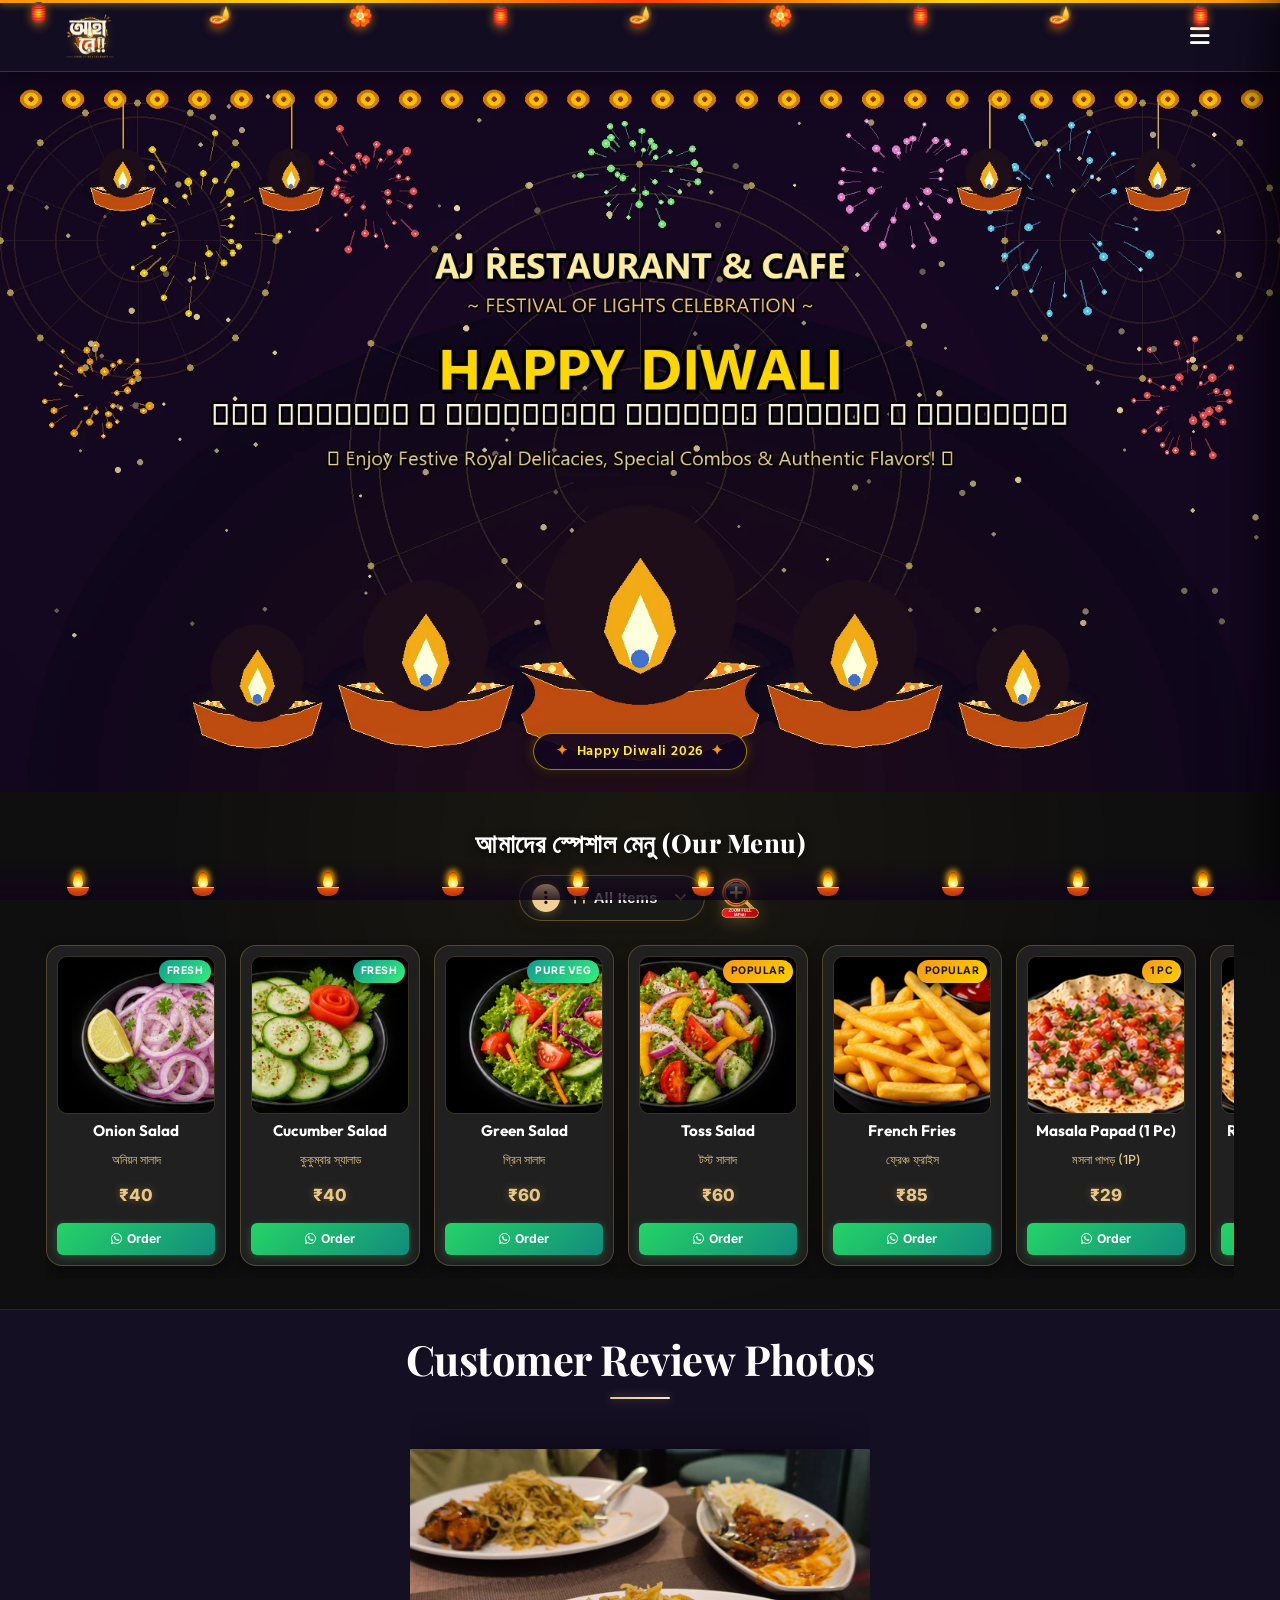
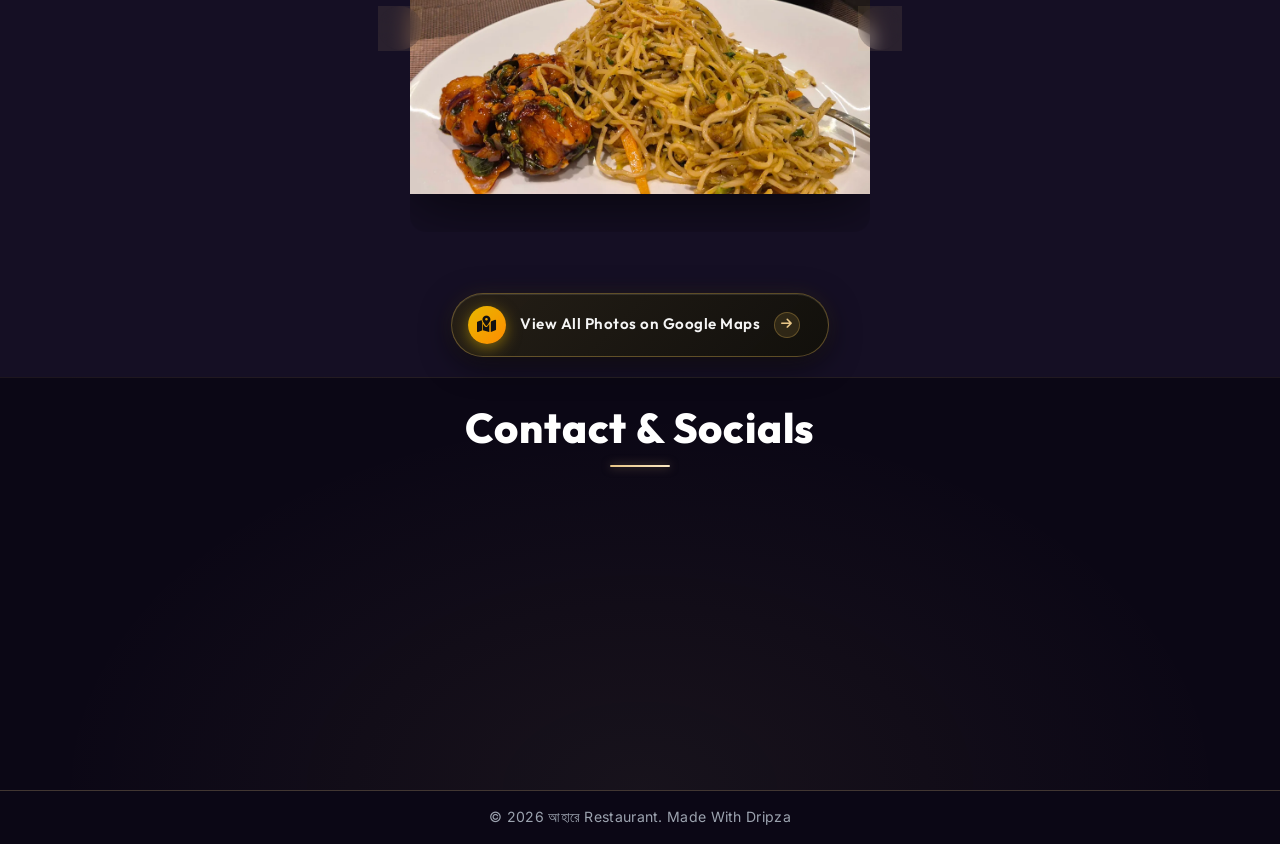
<file: index.html>
<!DOCTYPE html>
<html lang="bn">
<head>
    <meta charset="UTF-8">
    <meta name="viewport" content="width=device-width, initial-scale=1.0">
    <title>আহারে Restaurant</title>
    <link rel="icon" type="image/png" href="assets/ahare-logo.webp">
    <link href="https://fonts.googleapis.com/css2?family=Playfair+Display:wght@400;600;700;800&family=Outfit:wght@300;400;600;800&family=Inter:wght@300;400;500;600&family=Hind+Siliguri:wght@400;600;700&display=swap" rel="stylesheet">
    <link rel="stylesheet" href="https://cdnjs.cloudflare.com/ajax/libs/font-awesome/6.4.0/css/all.min.css">
    <link rel="stylesheet" href="styles.css?v=1.3">
</head>
<body class="no-scroll diwali-theme">
    <!-- Preloader Screen -->
    <div id="preloader">
        <div class="preloader-content">
            <div class="preloader-diya-glow">🪔</div>
            <h1 class="preloader-title">Welcome to <br><span class="highlight">আহারে Restaurant</span></h1>
            <div class="preloader-loader">
                <div class="loader-bar"></div>
            </div>
        </div>
    </div>
    <!-- Navbar -->
        <!-- Hanging Decorative Diwali Toran & Lanterns -->
    <div class="diwali-hanging-toran" aria-hidden="true">
        <div class="toran-string"></div>
        <div class="toran-items">
            <span class="toran-lantern tl1">🏮</span>
            <span class="toran-diya td1">🪔</span>
            <span class="toran-flower tf1">🏵️</span>
            <span class="toran-lantern tl2">🏮</span>
            <span class="toran-diya td2">🪔</span>
            <span class="toran-flower tf2">🏵️</span>
            <span class="toran-lantern tl3">🏮</span>
            <span class="toran-diya td3">🪔</span>
            <span class="toran-lantern tl4">🏮</span>
        </div>
    </div>
    <nav class="navbar">
        <div class="logo-container">
            <img src="assets/ahare-logo.webp" alt="আহারে Restaurant Logo" class="logo-brand-img">
            <div class="logo-text-wrapper">
                <span class="animated-football-header" title="Diwali Celebration">
                    <img src="assets/diwali_run_icon.webp" alt="Mahalaya Run Icon" style="object-fit: contain; filter: drop-shadow(0 0 5px rgba(255, 215, 0, 0.6));">
                </span>
                <span class="logo-text">আহারে Restaurant</span>
            </div>
        </div>
        <span class="rath-yatra-header-text diwali-header-text">✨ শুভ দীপাবলি ও কালীপূজা 🪔</span>
        <ul class="nav-links">
            <li><a href="#home">Home</a></li>
            <li><a href="#menu">Menu</a></li>
            <li><a href="#reviews">Reviews</a></li>
            <li><a href="#contact">Contact</a></li>
        </ul>
        <div class="navbar-actions">
            <div class="hamburger">
                <i class="fas fa-bars"></i>
            </div>
        </div>
    </nav>

    <!-- Hero Section -->
    <section id="home" class="hero">
        <div class="hero-bg banner-box">
            <img src="assets/diwali_greeting_banner.webp" alt="Happy Diwali Festival Banner" class="active">
            <img src="assets/hero-banner-1.webp" alt="আহারে Restaurant Banner 1">
            <img src="assets/hero-banner-2.webp" alt="আহারে Restaurant Banner 2">
            <img src="assets/hero-banner-3.webp" alt="আহারে Restaurant Banner 3">
            <img src="assets/hero-banner-4.webp" alt="আহারে Restaurant Banner 4">
            <img src="assets/hero-banner-5.webp" alt="আহারে Restaurant Banner 5">
            <img src="assets/hero-banner-6.webp" alt="আহারে Restaurant Banner 6">
            <img src="assets/hero-banner-7.webp" alt="আহারে Restaurant Banner 7">
            <img src="assets/hero-banner-8.webp" alt="আহারে Restaurant Banner 8">
            <div class="overlay"></div>
        </div>
        <!-- Interactive Diwali Fireworks Canvas Overlay -->
        <canvas id="diwali-fireworks-canvas"></canvas>
        <div class="hero-diwali-badge">
            <span class="sparkle-star">✦</span> Happy Diwali 2026 <span class="sparkle-star">✦</span>
        </div>
        <!-- Click/Hover Zones for Banner Control -->
        <div class="hero-nav-zone left-zone" title="Previous Image"></div>
        <div class="hero-nav-zone right-zone" title="Next Image"></div>
    </section>

                <!-- Digital Restaurant Menu Section -->
    <section id="menu" class="main-menu-section">
        <div class="menu-header-wrapper">
            <div class="menu-eyebrow-container">
                <span class="menu-eyebrow">আমাদের স্পেশাল মেনু (Our Menu)</span>
            </div>
        </div>

        <!-- Menu Category Filter Tabs -->
                <!-- Menu Category Filter Dropdown (Three-Dot Filter Menu) -->
        <!-- Menu Filter and Zoom Controls Row -->
        <div class="menu-filter-controls-row">
            <div class="menu-filter-dropdown-wrapper" id="main-menu-filter-dropdown-wrapper">
            <button type="button" class="menu-filter-dots-btn" id="main-menu-filter-dots-btn" aria-expanded="false" aria-haspopup="true" title="Filter Menu">
                <span class="three-dots-icon-box">
                    <i class="fas fa-ellipsis-v"></i>
                </span>
                <span class="current-filter-label" id="main-current-filter-label">
                    <i class="fas fa-utensils"></i>
                    <span>All Items</span>
                </span>
                <i class="fas fa-chevron-down filter-dropdown-arrow"></i>
            </button>

            <!-- Dropdown List of Category Filter Options -->
            <div class="menu-filter-dropdown-menu" id="main-menu-filter-dropdown-menu">
                <div class="menu-filter-dropdown-header">
                    <span><i class="fas fa-filter"></i> Filter Category</span>
                </div>
                <div class="menu-filter-dropdown-list">
                    <button type="button" class="menu-tab-btn active" data-category="all">
                        <span class="tab-btn-content">
                            <i class="fas fa-utensils tab-icon"></i>
                            <span class="tab-title">All Items</span>
                        </span>
                        <i class="fas fa-check active-indicator-icon"></i>
                    </button>
                    <button type="button" class="menu-tab-btn" data-category="veg-starter">
                        <span class="tab-btn-content">
                            <i class="fas fa-leaf tab-icon"></i>
                            <span class="tab-title">Veg Starter</span>
                        </span>
                        <i class="fas fa-check active-indicator-icon"></i>
                    </button>
                    <button type="button" class="menu-tab-btn" data-category="chicken-starter">
                        <span class="tab-btn-content">
                            <i class="fas fa-drumstick-bite tab-icon"></i>
                            <span class="tab-title">Chicken Starter</span>
                        </span>
                        <i class="fas fa-check active-indicator-icon"></i>
                    </button>
                    <button type="button" class="menu-tab-btn" data-category="fish-starter">
                        <span class="tab-btn-content">
                            <i class="fas fa-fish tab-icon"></i>
                            <span class="tab-title">Fish &amp; Prawn</span>
                        </span>
                        <i class="fas fa-check active-indicator-icon"></i>
                    </button>
                    <button type="button" class="menu-tab-btn" data-category="noodles">
                        <span class="tab-btn-content">
                            <i class="fas fa-bowl-food tab-icon"></i>
                            <span class="tab-title">Noodles</span>
                        </span>
                        <i class="fas fa-check active-indicator-icon"></i>
                    </button>
                    <button type="button" class="menu-tab-btn" data-category="rice">
                        <span class="tab-btn-content">
                            <i class="fas fa-bowl-rice tab-icon"></i>
                            <span class="tab-title">Rice Items</span>
                        </span>
                        <i class="fas fa-check active-indicator-icon"></i>
                    </button>
                    <button type="button" class="menu-tab-btn" data-category="biryani">
                        <span class="tab-btn-content">
                            <i class="fas fa-fire-flame-curved tab-icon"></i>
                            <span class="tab-title">Biryani</span>
                        </span>
                        <i class="fas fa-check active-indicator-icon"></i>
                    </button>
                    <button type="button" class="menu-tab-btn" data-category="roti">
                        <span class="tab-btn-content">
                            <i class="fas fa-bread-slice tab-icon"></i>
                            <span class="tab-title">Roti &amp; Naan</span>
                        </span>
                        <i class="fas fa-check active-indicator-icon"></i>
                    </button>
                    <button type="button" class="menu-tab-btn" data-category="chicken-main">
                        <span class="tab-btn-content">
                            <i class="fas fa-drumstick-bite tab-icon"></i>
                            <span class="tab-title">Chicken Main</span>
                        </span>
                        <i class="fas fa-check active-indicator-icon"></i>
                    </button>
                    <button type="button" class="menu-tab-btn" data-category="mutton-main">
                        <span class="tab-btn-content">
                            <i class="fas fa-utensils tab-icon"></i>
                            <span class="tab-title">Mutton Main</span>
                        </span>
                        <i class="fas fa-check active-indicator-icon"></i>
                    </button>
                    <button type="button" class="menu-tab-btn" data-category="egg-main">
                        <span class="tab-btn-content">
                            <i class="fas fa-egg tab-icon"></i>
                            <span class="tab-title">Egg Dishes</span>
                        </span>
                        <i class="fas fa-check active-indicator-icon"></i>
                    </button>
                    <button type="button" class="menu-tab-btn" data-category="veg-main">
                        <span class="tab-btn-content">
                            <i class="fas fa-seedling tab-icon"></i>
                            <span class="tab-title">Veg Main</span>
                        </span>
                        <i class="fas fa-check active-indicator-icon"></i>
                    </button>
                    <button type="button" class="menu-tab-btn" data-category="salads">
                        <span class="tab-btn-content">
                            <i class="fas fa-lemon tab-icon"></i>
                            <span class="tab-title">Salads</span>
                        </span>
                        <i class="fas fa-check active-indicator-icon"></i>
                    </button>
                    <button type="button" class="menu-tab-btn" data-category="beverages">
                        <span class="tab-btn-content">
                            <i class="fas fa-glass-water tab-icon"></i>
                            <span class="tab-title">Juice &amp; Drinks</span>
                        </span>
                        <i class="fas fa-check active-indicator-icon"></i>
                    </button>
                </div>
            </div>
        </div>

            <!-- Zoom Full Menu Button on Right Side of Filter -->
            <button type="button" class="menu-zoom-img-btn" id="open-full-menu-modal-btn" title="Open Complete Menu Card (সম্পূর্ণ মেনু)">
                    <img src="assets/zoom_full_menu_icon.webp" alt="Zoom Full Menu" class="zoom-full-menu-img">
                </button>
        </div>
        

        <!-- Menu Cards Horizontal Side-Scroll Wrapper -->
        <div class="main-menu-scroll-wrapper">
            <div class="main-menu-scroll-track" id="main-restaurant-menu-scroll">
                <!-- 1. Onion Salad -->
                <div class="food-menu-card" data-category="salads" data-keywords="onion salad piyaj salad raw onion lemon salad">
                    <div class="food-card-badge pure-veg">Fresh</div>
                    <div class="food-card-img-box">
                        <img src="assets/menu_onion_salad.webp" alt="Onion Salad" loading="lazy">
                    </div>
                    <div class="food-card-body">
                        <h3 class="food-title">Onion Salad</h3>
                        <span class="bengali-title">অনিয়ন সালাদ</span>
                        <span class="food-price">₹40</span>
                        <a href="https://wa.me/919933180148?text=Hi%20Ahare%20Restaurant,%20I%20want%20to%20order%20Onion%20Salad%20(%E2%82%B940)" target="_blank" class="food-order-btn">
                            <i class="fab fa-whatsapp"></i> Order
                        </a>
                    </div>
                </div>
                <!-- 2. Cucumber Salad -->
                <div class="food-menu-card" data-category="salads" data-keywords="cucumber salad sosha salad cucumber fresh salad">
                    <div class="food-card-badge pure-veg">Fresh</div>
                    <div class="food-card-img-box">
                        <img src="assets/menu_cucumber_salad.webp" alt="Cucumber Salad" loading="lazy">
                    </div>
                    <div class="food-card-body">
                        <h3 class="food-title">Cucumber Salad</h3>
                        <span class="bengali-title">কুকুম্বার স্যালাড</span>
                        <span class="food-price">₹40</span>
                        <a href="https://wa.me/919933180148?text=Hi%20Ahare%20Restaurant,%20I%20want%20to%20order%20Cucumber%20Salad%20(%E2%82%B940)" target="_blank" class="food-order-btn">
                            <i class="fab fa-whatsapp"></i> Order
                        </a>
                    </div>
                </div>
                <!-- 3. Green Salad -->
                <div class="food-menu-card" data-category="salads" data-keywords="green salad mixed salad cucumber onion tomato green">
                    <div class="food-card-badge pure-veg">Pure Veg</div>
                    <div class="food-card-img-box">
                        <img src="assets/menu_green_salad.webp" alt="Green Salad" loading="lazy">
                    </div>
                    <div class="food-card-body">
                        <h3 class="food-title">Green Salad</h3>
                        <span class="bengali-title">গ্রিন সালাদ</span>
                        <span class="food-price">₹60</span>
                        <a href="https://wa.me/919933180148?text=Hi%20Ahare%20Restaurant,%20I%20want%20to%20order%20Green%20Salad%20(%E2%82%B960)" target="_blank" class="food-order-btn">
                            <i class="fab fa-whatsapp"></i> Order
                        </a>
                    </div>
                </div>
                <!-- 4. Toss Salad -->
                <div class="food-menu-card" data-category="salads" data-keywords="toss salad tossed salad fresh mixed salad">
                    <div class="food-card-badge popular">Popular</div>
                    <div class="food-card-img-box">
                        <img src="assets/menu_toss_salad.webp" alt="Toss Salad" loading="lazy">
                    </div>
                    <div class="food-card-body">
                        <h3 class="food-title">Toss Salad</h3>
                        <span class="bengali-title">টস্ট সালাদ</span>
                        <span class="food-price">₹60</span>
                        <a href="https://wa.me/919933180148?text=Hi%20Ahare%20Restaurant,%20I%20want%20to%20order%20Toss%20Salad%20(%E2%82%B960)" target="_blank" class="food-order-btn">
                            <i class="fab fa-whatsapp"></i> Order
                        </a>
                    </div>
                </div>
                <!-- 5. French Fries -->
                <div class="food-menu-card" data-category="veg-starter" data-keywords="french fries finger chips aloo fry potato crispy veg starter">
                    <div class="food-card-badge popular">Popular</div>
                    <div class="food-card-img-box">
                        <img src="assets/menu_french_fries.webp" alt="French Fries" loading="lazy">
                    </div>
                    <div class="food-card-body">
                        <h3 class="food-title">French Fries</h3>
                        <span class="bengali-title">ফ্রেঞ্চ ফ্রাইস</span>
                        <span class="food-price">₹85</span>
                        <a href="https://wa.me/919933180148?text=Hi%20Ahare%20Restaurant,%20I%20want%20to%20order%20French%20Fries%20(%E2%82%B985)" target="_blank" class="food-order-btn">
                            <i class="fab fa-whatsapp"></i> Order
                        </a>
                    </div>
                </div>
                <!-- 6. Masala Papad (1 Pc) -->
                <div class="food-menu-card" data-category="veg-starter" data-keywords="masala papad 1pc papad crispy roasted spices veg starter">
                    <div class="food-card-badge popular">1 Pc</div>
                    <div class="food-card-img-box">
                        <img src="assets/menu_masala_papad.webp" alt="Masala Papad (1 Pc)" loading="lazy">
                    </div>
                    <div class="food-card-body">
                        <h3 class="food-title">Masala Papad (1 Pc)</h3>
                        <span class="bengali-title">মসলা পাপড় (1P)</span>
                        <span class="food-price">₹29</span>
                        <a href="https://wa.me/919933180148?text=Hi%20Ahare%20Restaurant,%20I%20want%20to%20order%20Masala%20Papad%20(1%20Pc)%20(%E2%82%B929)" target="_blank" class="food-order-btn">
                            <i class="fab fa-whatsapp"></i> Order
                        </a>
                    </div>
                </div>
                <!-- 7. Roasted Papad (1 Pc) -->
                <div class="food-menu-card" data-category="veg-starter" data-keywords="roasted papad 1pc plain papad roasted veg starter">
                    <div class="food-card-badge pure-veg">1 Pc</div>
                    <div class="food-card-img-box">
                        <img src="assets/menu_roasted_papad.webp" alt="Roasted Papad (1 Pc)" loading="lazy">
                    </div>
                    <div class="food-card-body">
                        <h3 class="food-title">Roasted Papad (1 Pc)</h3>
                        <span class="bengali-title">রোস্টেড পাপড় (1P)</span>
                        <span class="food-price">₹20</span>
                        <a href="https://wa.me/919933180148?text=Hi%20Ahare%20Restaurant,%20I%20want%20to%20order%20Roasted%20Papad%20(1%20Pc)%20(%E2%82%B920)" target="_blank" class="food-order-btn">
                            <i class="fab fa-whatsapp"></i> Order
                        </a>
                    </div>
                </div>
                <!-- 8. Paneer Tikka (6 Pc) -->
                <div class="food-menu-card" data-category="veg-starter" data-keywords="paneer tikka 6pc cottage cheese tandoor roasted starter veg">
                    <div class="food-card-badge bestseller">Bestseller</div>
                    <div class="food-card-img-box">
                        <img src="assets/menu_paneer_tikka.webp" alt="Paneer Tikka (6 Pc)" loading="lazy">
                    </div>
                    <div class="food-card-body">
                        <h3 class="food-title">Paneer Tikka (6 Pc)</h3>
                        <span class="bengali-title">পনির টিক্কা (6P)</span>
                        <span class="food-price">₹150</span>
                        <a href="https://wa.me/919933180148?text=Hi%20Ahare%20Restaurant,%20I%20want%20to%20order%20Paneer%20Tikka%20(6%20Pc)%20(%E2%82%B9150)" target="_blank" class="food-order-btn">
                            <i class="fab fa-whatsapp"></i> Order
                        </a>
                    </div>
                </div>
                <!-- 9. Paneer Pakora (6 Pc) -->
                <div class="food-menu-card" data-category="veg-starter" data-keywords="paneer pakora 6pc cottage cheese pakoda deep fry starter veg">
                    <div class="food-card-badge popular">6 Pcs</div>
                    <div class="food-card-img-box">
                        <img src="assets/menu_paneer_pakora.webp" alt="Paneer Pakora (6 Pc)" loading="lazy">
                    </div>
                    <div class="food-card-body">
                        <h3 class="food-title">Paneer Pakora (6 Pc)</h3>
                        <span class="bengali-title">পনির পকোড়া (6P)</span>
                        <span class="food-price">₹150</span>
                        <a href="https://wa.me/919933180148?text=Hi%20Ahare%20Restaurant,%20I%20want%20to%20order%20Paneer%20Pakora%20(6%20Pc)%20(%E2%82%B9150)" target="_blank" class="food-order-btn">
                            <i class="fab fa-whatsapp"></i> Order
                        </a>
                    </div>
                </div>
                <!-- 10. Gobi Manchurian -->
                <div class="food-menu-card" data-category="veg-starter" data-keywords="gobi manchurian cauliflower manchurian chinese veg starter">
                    <div class="food-card-badge popular">Popular</div>
                    <div class="food-card-img-box">
                        <img src="assets/menu_gobi_manchurian.webp" alt="Gobi Manchurian" loading="lazy">
                    </div>
                    <div class="food-card-body">
                        <h3 class="food-title">Gobi Manchurian</h3>
                        <span class="bengali-title">গোবি মাঞ্চুরিয়ান</span>
                        <span class="food-price">₹135</span>
                        <a href="https://wa.me/919933180148?text=Hi%20Ahare%20Restaurant,%20I%20want%20to%20order%20Gobi%20Manchurian%20(%E2%82%B9135)" target="_blank" class="food-order-btn">
                            <i class="fab fa-whatsapp"></i> Order
                        </a>
                    </div>
                </div>
                <!-- 11. Gobi Chili -->
                <div class="food-menu-card" data-category="veg-starter" data-keywords="gobi chili chilli gobi cauliflower chili chinese veg starter">
                    <div class="food-card-badge special">Spicy</div>
                    <div class="food-card-img-box">
                        <img src="assets/menu_gobi_chili.webp" alt="Gobi Chili" loading="lazy">
                    </div>
                    <div class="food-card-body">
                        <h3 class="food-title">Gobi Chili</h3>
                        <span class="bengali-title">চিলি গোবি</span>
                        <span class="food-price">₹135</span>
                        <a href="https://wa.me/919933180148?text=Hi%20Ahare%20Restaurant,%20I%20want%20to%20order%20Gobi%20Chili%20(%E2%82%B9135)" target="_blank" class="food-order-btn">
                            <i class="fab fa-whatsapp"></i> Order
                        </a>
                    </div>
                </div>
                <!-- 12. Gobi 65 -->
                <div class="food-menu-card" data-category="veg-starter" data-keywords="gobi 65 gobi sixty five crispy spiced cauliflower starter veg">
                    <div class="food-card-badge popular">Crispy</div>
                    <div class="food-card-img-box">
                        <img src="assets/menu_gobi_65.webp" alt="Gobi 65" loading="lazy">
                    </div>
                    <div class="food-card-body">
                        <h3 class="food-title">Gobi 65</h3>
                        <span class="bengali-title">গোবি ৬৫</span>
                        <span class="food-price">₹135</span>
                        <a href="https://wa.me/919933180148?text=Hi%20Ahare%20Restaurant,%20I%20want%20to%20order%20Gobi%2065%20(%E2%82%B9135)" target="_blank" class="food-order-btn">
                            <i class="fab fa-whatsapp"></i> Order
                        </a>
                    </div>
                </div>
                <!-- 13. Achari Gobi -->
                <div class="food-menu-card" data-category="veg-starter" data-keywords="achari gobi achari cauliflower spicy tangy veg starter">
                    <div class="food-card-badge special">Special</div>
                    <div class="food-card-img-box">
                        <img src="assets/menu_achari_gobi.webp" alt="Achari Gobi" loading="lazy">
                    </div>
                    <div class="food-card-body">
                        <h3 class="food-title">Achari Gobi</h3>
                        <span class="bengali-title">আচারি গবি</span>
                        <span class="food-price">₹140</span>
                        <a href="https://wa.me/919933180148?text=Hi%20Ahare%20Restaurant,%20I%20want%20to%20order%20Achari%20Gobi%20(%E2%82%B9140)" target="_blank" class="food-order-btn">
                            <i class="fab fa-whatsapp"></i> Order
                        </a>
                    </div>
                </div>
                <!-- 14. Mushroom Tikka -->
                <div class="food-menu-card" data-category="veg-starter" data-keywords="mushroom tikka tandoor roasted mushroom starter veg">
                    <div class="food-card-badge special">Special</div>
                    <div class="food-card-img-box">
                        <img src="assets/menu_mushroom_tikka.webp" alt="Mushroom Tikka" loading="lazy">
                    </div>
                    <div class="food-card-body">
                        <h3 class="food-title">Mushroom Tikka</h3>
                        <span class="bengali-title">মাশরুম টিক্কা</span>
                        <span class="food-price">₹135</span>
                        <a href="https://wa.me/919933180148?text=Hi%20Ahare%20Restaurant,%20I%20want%20to%20order%20Mushroom%20Tikka%20(%E2%82%B9135)" target="_blank" class="food-order-btn">
                            <i class="fab fa-whatsapp"></i> Order
                        </a>
                    </div>
                </div>
                <!-- 15. Crispy Corn -->
                <div class="food-menu-card" data-category="veg-starter" data-keywords="crispy corn sweet corn fried crispy starter veg">
                    <div class="food-card-badge pure-veg">Crispy</div>
                    <div class="food-card-img-box">
                        <img src="assets/menu_crispy_corn.webp" alt="Crispy Corn" loading="lazy">
                    </div>
                    <div class="food-card-body">
                        <h3 class="food-title">Crispy Corn</h3>
                        <span class="bengali-title">ক্রিস্পি কর্ন</span>
                        <span class="food-price">₹120</span>
                        <a href="https://wa.me/919933180148?text=Hi%20Ahare%20Restaurant,%20I%20want%20to%20order%20Crispy%20Corn%20(%E2%82%B9120)" target="_blank" class="food-order-btn">
                            <i class="fab fa-whatsapp"></i> Order
                        </a>
                    </div>
                </div>
                <!-- 16. Veg Ball Manchurian (6 Pc) -->
                <div class="food-menu-card" data-category="veg-starter" data-keywords="veg ball manchurian 6pc veg balls manchurian gravy dry starter">
                    <div class="food-card-badge popular">6 Pcs</div>
                    <div class="food-card-img-box">
                        <img src="assets/menu_veg_ball_manchurian.webp" alt="Veg Ball Manchurian (6 Pc)" loading="lazy">
                    </div>
                    <div class="food-card-body">
                        <h3 class="food-title">Veg Ball Manchurian (6 Pc)</h3>
                        <span class="bengali-title">ভেজ বল মাঞ্চুরিয়ান (6P)</span>
                        <span class="food-price">₹60</span>
                        <a href="https://wa.me/919933180148?text=Hi%20Ahare%20Restaurant,%20I%20want%20to%20order%20Veg%20Ball%20Manchurian%20(6%20Pc)%20(%E2%82%B960)" target="_blank" class="food-order-btn">
                            <i class="fab fa-whatsapp"></i> Order
                        </a>
                    </div>
                </div>
                <!-- 17. Crispy Chili Potato -->
                <div class="food-menu-card" data-category="veg-starter" data-keywords="crispy chili potato aloo chilli crispy potato honey chili chinese veg starter">
                    <div class="food-card-badge popular">Popular</div>
                    <div class="food-card-img-box">
                        <img src="assets/menu_crispy_chili_potato.webp" alt="Crispy Chili Potato" loading="lazy">
                    </div>
                    <div class="food-card-body">
                        <h3 class="food-title">Crispy Chili Potato</h3>
                        <span class="bengali-title">ক্রিস্পি চিলি পটেটো</span>
                        <span class="food-price">₹110</span>
                        <a href="https://wa.me/919933180148?text=Hi%20Ahare%20Restaurant,%20I%20want%20to%20order%20Crispy%20Chili%20Potato%20(%E2%82%B9110)" target="_blank" class="food-order-btn">
                            <i class="fab fa-whatsapp"></i> Order
                        </a>
                    </div>
                </div>
                <!-- 18. Special Chicken 65 -->
                <div class="food-menu-card" data-category="chicken-starter" data-keywords="special chicken 65 crispy spicy chicken starter non-veg">
                    <div class="food-card-badge bestseller">Bestseller</div>
                    <div class="food-card-img-box">
                        <img src="assets/menu_special_chicken_65.webp" alt="Special Chicken 65" loading="lazy">
                    </div>
                    <div class="food-card-body">
                        <h3 class="food-title">Special Chicken 65</h3>
                        <span class="bengali-title">স্পেশাল চিকেন ৬৫</span>
                        <span class="food-price">₹180</span>
                        <a href="https://wa.me/919933180148?text=Hi%20Ahare%20Restaurant,%20I%20want%20to%20order%20Special%20Chicken%2065%20(%E2%82%B9180)" target="_blank" class="food-order-btn">
                            <i class="fab fa-whatsapp"></i> Order
                        </a>
                    </div>
                </div>
                <!-- 19. Chicken Popcorn (1 Pc) -->
                <div class="food-menu-card" data-category="chicken-starter" data-keywords="chicken popcron chicken popcorn crunchy bites starter non-veg">
                    <div class="food-card-badge popular">1 Pc</div>
                    <div class="food-card-img-box">
                        <img src="assets/menu_chicken_popcorn.webp" alt="Chicken Popcorn (1 Pc)" loading="lazy">
                    </div>
                    <div class="food-card-body">
                        <h3 class="food-title">Chicken Popcorn (1 Pc)</h3>
                        <span class="bengali-title">চিকেন পপকর্ন (1P)</span>
                        <span class="food-price">₹20</span>
                        <a href="https://wa.me/919933180148?text=Hi%20Ahare%20Restaurant,%20I%20want%20to%20order%20Chicken%20Popcorn%20(1%20Pc)%20(%E2%82%B920)" target="_blank" class="food-order-btn">
                            <i class="fab fa-whatsapp"></i> Order
                        </a>
                    </div>
                </div>
                <!-- 20. Chicken Fry (Indian) (8 Pc) -->
                <div class="food-menu-card" data-category="chicken-starter" data-keywords="chicken fry indian 8pc deep fried crispy spiced chicken non-veg starter">
                    <div class="food-card-badge popular">8 Pcs</div>
                    <div class="food-card-img-box">
                        <img src="assets/menu_chicken_fry_indian.webp" alt="Chicken Fry (Indian) (8 Pc)" loading="lazy">
                    </div>
                    <div class="food-card-body">
                        <h3 class="food-title">Chicken Fry (Indian) (8 Pc)</h3>
                        <span class="bengali-title">চিকেন ফ্রাই (ইন্ডিয়ান) (8P)</span>
                        <span class="food-price">₹160</span>
                        <a href="https://wa.me/919933180148?text=Hi%20Ahare%20Restaurant,%20I%20want%20to%20order%20Chicken%20Fry%20(Indian)%20(8%20Pc)%20(%E2%82%B9160)" target="_blank" class="food-order-btn">
                            <i class="fab fa-whatsapp"></i> Order
                        </a>
                    </div>
                </div>
                <!-- 21. Chicken Lollipop -->
                <div class="food-menu-card" data-category="chicken-starter" data-keywords="chicken lolipop lollipop crispy chicken drumette starter non-veg">
                    <div class="food-card-badge special">Favorite</div>
                    <div class="food-card-img-box">
                        <img src="assets/menu_chicken_lollipop.webp" alt="Chicken Lollipop" loading="lazy">
                    </div>
                    <div class="food-card-body">
                        <h3 class="food-title">Chicken Lollipop</h3>
                        <span class="bengali-title">চিকেন ললিপপ</span>
                        <span class="food-price">₹20</span>
                        <a href="https://wa.me/919933180148?text=Hi%20Ahare%20Restaurant,%20I%20want%20to%20order%20Chicken%20Lollipop%20(%E2%82%B920)" target="_blank" class="food-order-btn">
                            <i class="fab fa-whatsapp"></i> Order
                        </a>
                    </div>
                </div>
                <!-- 22. Chicken Cheese Razuli (6 Pc) -->
                <div class="food-menu-card" data-category="chicken-starter" data-keywords="chicken cheese razuli 6pc cheesy chicken starter non-veg">
                    <div class="food-card-badge chef">Chef Special</div>
                    <div class="food-card-img-box">
                        <img src="assets/menu_chicken_cheese_razuli.webp" alt="Chicken Cheese Razuli (6 Pc)" loading="lazy">
                    </div>
                    <div class="food-card-body">
                        <h3 class="food-title">Chicken Cheese Razuli (6 Pc)</h3>
                        <span class="bengali-title">চিকেন চিজ রাজুলি (6P)</span>
                        <span class="food-price">₹160</span>
                        <a href="https://wa.me/919933180148?text=Hi%20Ahare%20Restaurant,%20I%20want%20to%20order%20Chicken%20Cheese%20Razuli%20(6%20Pc)%20(%E2%82%B9160)" target="_blank" class="food-order-btn">
                            <i class="fab fa-whatsapp"></i> Order
                        </a>
                    </div>
                </div>
                <!-- 23. Chili Chicken (6 Pc) -->
                <div class="food-menu-card" data-category="chicken-starter" data-keywords="chili chicken 6pc chilli chicken chinese spicy chicken starter non-veg">
                    <div class="food-card-badge popular">6 Pcs</div>
                    <div class="food-card-img-box">
                        <img src="assets/menu_chili_chicken.webp" alt="Chili Chicken (6 Pc)" loading="lazy">
                    </div>
                    <div class="food-card-body">
                        <h3 class="food-title">Chili Chicken (6 Pc)</h3>
                        <span class="bengali-title">চিলি চিকেন (6P)</span>
                        <span class="food-price">₹160</span>
                        <a href="https://wa.me/919933180148?text=Hi%20Ahare%20Restaurant,%20I%20want%20to%20order%20Chili%20Chicken%20(6%20Pc)%20(%E2%82%B9160)" target="_blank" class="food-order-btn">
                            <i class="fab fa-whatsapp"></i> Order
                        </a>
                    </div>
                </div>
                <!-- 24. Chicken Manchurian (6 Pc) -->
                <div class="food-menu-card" data-category="chicken-starter" data-keywords="chicken manchurian 6pc chinese chicken starter non-veg">
                    <div class="food-card-badge popular">6 Pcs</div>
                    <div class="food-card-img-box">
                        <img src="assets/menu_chicken_manchurian.webp" alt="Chicken Manchurian (6 Pc)" loading="lazy">
                    </div>
                    <div class="food-card-body">
                        <h3 class="food-title">Chicken Manchurian (6 Pc)</h3>
                        <span class="bengali-title">চিকেন মাঞ্চুরিয়ান (6P)</span>
                        <span class="food-price">₹160</span>
                        <a href="https://wa.me/919933180148?text=Hi%20Ahare%20Restaurant,%20I%20want%20to%20order%20Chicken%20Manchurian%20(6%20Pc)%20(%E2%82%B9160)" target="_blank" class="food-order-btn">
                            <i class="fab fa-whatsapp"></i> Order
                        </a>
                    </div>
                </div>
                <!-- 25. Chicken 65 (6 Pc) -->
                <div class="food-menu-card" data-category="chicken-starter" data-keywords="chicken 65 6pc crispy spiced chicken 65 non-veg starter">
                    <div class="food-card-badge popular">6 Pcs</div>
                    <div class="food-card-img-box">
                        <img src="assets/menu_chicken_65.webp" alt="Chicken 65 (6 Pc)" loading="lazy">
                    </div>
                    <div class="food-card-body">
                        <h3 class="food-title">Chicken 65 (6 Pc)</h3>
                        <span class="bengali-title">চিকেন ৬৫ (6P)</span>
                        <span class="food-price">₹170</span>
                        <a href="https://wa.me/919933180148?text=Hi%20Ahare%20Restaurant,%20I%20want%20to%20order%20Chicken%2065%20(6%20Pc)%20(%E2%82%B9170)" target="_blank" class="food-order-btn">
                            <i class="fab fa-whatsapp"></i> Order
                        </a>
                    </div>
                </div>
                <!-- 26. Schezwan Chicken Dry (6 Pc) -->
                <div class="food-menu-card" data-category="chicken-starter" data-keywords="schezwan chicken dry 6pc spicy schezwan sauce chicken non-veg starter">
                    <div class="food-card-badge special">Spicy</div>
                    <div class="food-card-img-box">
                        <img src="assets/menu_schezwan_chicken_dry.webp" alt="Schezwan Chicken Dry (6 Pc)" loading="lazy">
                    </div>
                    <div class="food-card-body">
                        <h3 class="food-title">Schezwan Chicken Dry (6 Pc)</h3>
                        <span class="bengali-title">সেজুয়ান চিকেন (ড্রাই) (6P)</span>
                        <span class="food-price">₹160</span>
                        <a href="https://wa.me/919933180148?text=Hi%20Ahare%20Restaurant,%20I%20want%20to%20order%20Schezwan%20Chicken%20Dry%20(6%20Pc)%20(%E2%82%B9160)" target="_blank" class="food-order-btn">
                            <i class="fab fa-whatsapp"></i> Order
                        </a>
                    </div>
                </div>
                <!-- 27. Chicken Honey Crispy Chili (6 Pc) -->
                <div class="food-menu-card" data-category="chicken-starter" data-keywords="chicken honey crispy chili 6pc sweet and spicy crispy chicken starter non-veg">
                    <div class="food-card-badge chef">Chef Special</div>
                    <div class="food-card-img-box">
                        <img src="assets/menu_chicken_honey_crispy_chili.webp" alt="Chicken Honey Crispy Chili (6 Pc)" loading="lazy">
                    </div>
                    <div class="food-card-body">
                        <h3 class="food-title">Chicken Honey Crispy Chili (6 Pc)</h3>
                        <span class="bengali-title">হানি ক্রিসপি চিলি চিকেন (6P)</span>
                        <span class="food-price">₹200</span>
                        <a href="https://wa.me/919933180148?text=Hi%20Ahare%20Restaurant,%20I%20want%20to%20order%20Chicken%20Honey%20Crispy%20Chili%20(6%20Pc)%20(%E2%82%B9200)" target="_blank" class="food-order-btn">
                            <i class="fab fa-whatsapp"></i> Order
                        </a>
                    </div>
                </div>
                <!-- 28. Dragon Chicken -->
                <div class="food-menu-card" data-category="chicken-starter" data-keywords="dragon chicken spicy crispy chicken indo chinese starter non-veg">
                    <div class="food-card-badge special">Special</div>
                    <div class="food-card-img-box">
                        <img src="assets/menu_dragon_chicken.webp" alt="Dragon Chicken" loading="lazy">
                    </div>
                    <div class="food-card-body">
                        <h3 class="food-title">Dragon Chicken</h3>
                        <span class="bengali-title">ড্রাগন চিকেন</span>
                        <span class="food-price">₹200</span>
                        <a href="https://wa.me/919933180148?text=Hi%20Ahare%20Restaurant,%20I%20want%20to%20order%20Dragon%20Chicken%20(%E2%82%B9200)" target="_blank" class="food-order-btn">
                            <i class="fab fa-whatsapp"></i> Order
                        </a>
                    </div>
                </div>
                <!-- 29. Lemon Chicken -->
                <div class="food-menu-card" data-category="chicken-starter" data-keywords="lemon chicken tangy lemon flavored chicken starter non-veg">
                    <div class="food-card-badge popular">Popular</div>
                    <div class="food-card-img-box">
                        <img src="assets/menu_lemon_chicken.webp" alt="Lemon Chicken" loading="lazy">
                    </div>
                    <div class="food-card-body">
                        <h3 class="food-title">Lemon Chicken</h3>
                        <span class="bengali-title">লেমন চিকেন</span>
                        <span class="food-price">₹210</span>
                        <a href="https://wa.me/919933180148?text=Hi%20Ahare%20Restaurant,%20I%20want%20to%20order%20Lemon%20Chicken%20(%E2%82%B9210)" target="_blank" class="food-order-btn">
                            <i class="fab fa-whatsapp"></i> Order
                        </a>
                    </div>
                </div>
                <!-- 30. Chicken Chopper -->
                <div class="food-menu-card" data-category="chicken-starter" data-keywords="chicken chopper diced chicken starter non-veg">
                    <div class="food-card-badge special">Special</div>
                    <div class="food-card-img-box">
                        <img src="assets/menu_chicken_chopper.webp" alt="Chicken Chopper" loading="lazy">
                    </div>
                    <div class="food-card-body">
                        <h3 class="food-title">Chicken Chopper</h3>
                        <span class="bengali-title">চিকেন চপার</span>
                        <span class="food-price">₹160</span>
                        <a href="https://wa.me/919933180148?text=Hi%20Ahare%20Restaurant,%20I%20want%20to%20order%20Chicken%20Chopper%20(%E2%82%B9160)" target="_blank" class="food-order-btn">
                            <i class="fab fa-whatsapp"></i> Order
                        </a>
                    </div>
                </div>
                <!-- 31. Chicken Pepper Fry (Dry) -->
                <div class="food-menu-card" data-category="chicken-starter" data-keywords="chicken papper fry dry chicken pepper fry spicy black pepper starter non-veg">
                    <div class="food-card-badge popular">Spicy</div>
                    <div class="food-card-img-box">
                        <img src="assets/menu_chicken_pepper_fry_dry.webp" alt="Chicken Pepper Fry (Dry)" loading="lazy">
                    </div>
                    <div class="food-card-body">
                        <h3 class="food-title">Chicken Pepper Fry (Dry)</h3>
                        <span class="bengali-title">চিকেন পিপার ফ্রাই (ড্রাই)</span>
                        <span class="food-price">₹160</span>
                        <a href="https://wa.me/919933180148?text=Hi%20Ahare%20Restaurant,%20I%20want%20to%20order%20Chicken%20Pepper%20Fry%20(Dry)%20(%E2%82%B9160)" target="_blank" class="food-order-btn">
                            <i class="fab fa-whatsapp"></i> Order
                        </a>
                    </div>
                </div>
                <!-- 32. Fish Tikka (6 Pc) -->
                <div class="food-menu-card" data-category="fish-starter" data-keywords="fish tikka 6pc tandoori fish tikka bhetki fish starter non-veg">
                    <div class="food-card-badge bestseller">Bestseller</div>
                    <div class="food-card-img-box">
                        <img src="assets/menu_fish_tikka.webp" alt="Fish Tikka (6 Pc)" loading="lazy">
                    </div>
                    <div class="food-card-body">
                        <h3 class="food-title">Fish Tikka (6 Pc)</h3>
                        <span class="bengali-title">ফিশ টিক্কা (6P)</span>
                        <span class="food-price">₹180</span>
                        <a href="https://wa.me/919933180148?text=Hi%20Ahare%20Restaurant,%20I%20want%20to%20order%20Fish%20Tikka%20(6%20Pc)%20(%E2%82%B9180)" target="_blank" class="food-order-btn">
                            <i class="fab fa-whatsapp"></i> Order
                        </a>
                    </div>
                </div>
                <!-- 33. Fish Fry (Tawa / Oil) (1 Pc) -->
                <div class="food-menu-card" data-category="fish-starter" data-keywords="fish fry tawa oil 1pc bengali fish fry bhetki starter">
                    <div class="food-card-badge popular">1 Pc</div>
                    <div class="food-card-img-box">
                        <img src="assets/menu_fish_fry.webp" alt="Fish Fry (Tawa / Oil) (1 Pc)" loading="lazy">
                    </div>
                    <div class="food-card-body">
                        <h3 class="food-title">Fish Fry (Tawa / Oil) (1 Pc)</h3>
                        <span class="bengali-title">ফিশ ফ্রাই (তাওয়া/তেল) (1P)</span>
                        <span class="food-price">₹80</span>
                        <a href="https://wa.me/919933180148?text=Hi%20Ahare%20Restaurant,%20I%20want%20to%20order%20Fish%20Fry%20(Tawa%20%2F%20Oil)%20(1%20Pc)%20(%E2%82%B980)" target="_blank" class="food-order-btn">
                            <i class="fab fa-whatsapp"></i> Order
                        </a>
                    </div>
                </div>
                <!-- 34. Fish Cutlet (2 Pc) -->
                <div class="food-menu-card" data-category="fish-starter" data-keywords="fish cutlet 2pc breaded fish cutlet kolkata style snack non-veg">
                    <div class="food-card-badge special">Favorite</div>
                    <div class="food-card-img-box">
                        <img src="assets/menu_fish_cutlet.webp" alt="Fish Cutlet (2 Pc)" loading="lazy">
                    </div>
                    <div class="food-card-body">
                        <h3 class="food-title">Fish Cutlet (2 Pc)</h3>
                        <span class="bengali-title">ফিস কাটলেট (2P)</span>
                        <span class="food-price">₹180</span>
                        <a href="https://wa.me/919933180148?text=Hi%20Ahare%20Restaurant,%20I%20want%20to%20order%20Fish%20Cutlet%20(2%20Pc)%20(%E2%82%B9180)" target="_blank" class="food-order-btn">
                            <i class="fab fa-whatsapp"></i> Order
                        </a>
                    </div>
                </div>
                <!-- 35. Fish Finger (8 Pc) -->
                <div class="food-menu-card" data-category="fish-starter" data-keywords="fish finger 8pc crispy crumb fried fish finger snack non-veg">
                    <div class="food-card-badge popular">8 Pcs</div>
                    <div class="food-card-img-box">
                        <img src="assets/menu_fish_finger.webp" alt="Fish Finger (8 Pc)" loading="lazy">
                    </div>
                    <div class="food-card-body">
                        <h3 class="food-title">Fish Finger (8 Pc)</h3>
                        <span class="bengali-title">ফিশ ফিঙ্গার (8P)</span>
                        <span class="food-price">₹180</span>
                        <a href="https://wa.me/919933180148?text=Hi%20Ahare%20Restaurant,%20I%20want%20to%20order%20Fish%20Finger%20(8%20Pc)%20(%E2%82%B9180)" target="_blank" class="food-order-btn">
                            <i class="fab fa-whatsapp"></i> Order
                        </a>
                    </div>
                </div>
                <!-- 36. Fish Chili -->
                <div class="food-menu-card" data-category="fish-starter" data-keywords="fish chili chilli fish chinese spicy fish starter non-veg">
                    <div class="food-card-badge special">Spicy</div>
                    <div class="food-card-img-box">
                        <img src="assets/menu_fish_chili.webp" alt="Fish Chili" loading="lazy">
                    </div>
                    <div class="food-card-body">
                        <h3 class="food-title">Fish Chili</h3>
                        <span class="bengali-title">চিলি ফিশ</span>
                        <span class="food-price">₹120</span>
                        <a href="https://wa.me/919933180148?text=Hi%20Ahare%20Restaurant,%20I%20want%20to%20order%20Fish%20Chili%20(%E2%82%B9120)" target="_blank" class="food-order-btn">
                            <i class="fab fa-whatsapp"></i> Order
                        </a>
                    </div>
                </div>
                <!-- 37. Fish Manchurian -->
                <div class="food-menu-card" data-category="fish-starter" data-keywords="fish manchurian chinese gravy dry fish starter non-veg">
                    <div class="food-card-badge popular">Popular</div>
                    <div class="food-card-img-box">
                        <img src="assets/menu_fish_manchurian.webp" alt="Fish Manchurian" loading="lazy">
                    </div>
                    <div class="food-card-body">
                        <h3 class="food-title">Fish Manchurian</h3>
                        <span class="bengali-title">ফিস মাঞ্চুরিয়ান</span>
                        <span class="food-price">₹120</span>
                        <a href="https://wa.me/919933180148?text=Hi%20Ahare%20Restaurant,%20I%20want%20to%20order%20Fish%20Manchurian%20(%E2%82%B9120)" target="_blank" class="food-order-btn">
                            <i class="fab fa-whatsapp"></i> Order
                        </a>
                    </div>
                </div>
                <!-- 38. Fish 65 -->
                <div class="food-menu-card" data-category="fish-starter" data-keywords="fish 65 crispy spiced fish 65 starter non-veg">
                    <div class="food-card-badge popular">Crispy</div>
                    <div class="food-card-img-box">
                        <img src="assets/menu_fish_65.webp" alt="Fish 65" loading="lazy">
                    </div>
                    <div class="food-card-body">
                        <h3 class="food-title">Fish 65</h3>
                        <span class="bengali-title">ফিস ৬৫</span>
                        <span class="food-price">₹120</span>
                        <a href="https://wa.me/919933180148?text=Hi%20Ahare%20Restaurant,%20I%20want%20to%20order%20Fish%2065%20(%E2%82%B9120)" target="_blank" class="food-order-btn">
                            <i class="fab fa-whatsapp"></i> Order
                        </a>
                    </div>
                </div>
                <!-- 39. Tandoori Prawns (10 Pc) -->
                <div class="food-menu-card" data-category="fish-starter" data-keywords="tandoori prawans prawns 10pc tandoor roasted chingri prawn starter">
                    <div class="food-card-badge chef">10 Pcs</div>
                    <div class="food-card-img-box">
                        <img src="assets/menu_tandoori_prawns.webp" alt="Tandoori Prawns (10 Pc)" loading="lazy">
                    </div>
                    <div class="food-card-body">
                        <h3 class="food-title">Tandoori Prawns (10 Pc)</h3>
                        <span class="bengali-title">তন্দুরি প্রন (10P)</span>
                        <span class="food-price">₹190</span>
                        <a href="https://wa.me/919933180148?text=Hi%20Ahare%20Restaurant,%20I%20want%20to%20order%20Tandoori%20Prawns%20(10%20Pc)%20(%E2%82%B9190)" target="_blank" class="food-order-btn">
                            <i class="fab fa-whatsapp"></i> Order
                        </a>
                    </div>
                </div>
                <!-- 40. Chili Prawn (10 Pc) -->
                <div class="food-menu-card" data-category="fish-starter" data-keywords="chili prawan prawn 10pc spicy chili chingri prawn starter non-veg">
                    <div class="food-card-badge special">10 Pcs</div>
                    <div class="food-card-img-box">
                        <img src="assets/menu_chili_prawn.webp" alt="Chili Prawn (10 Pc)" loading="lazy">
                    </div>
                    <div class="food-card-body">
                        <h3 class="food-title">Chili Prawn (10 Pc)</h3>
                        <span class="bengali-title">চিলি প্রন (10P)</span>
                        <span class="food-price">₹190</span>
                        <a href="https://wa.me/919933180148?text=Hi%20Ahare%20Restaurant,%20I%20want%20to%20order%20Chili%20Prawn%20(10%20Pc)%20(%E2%82%B9190)" target="_blank" class="food-order-btn">
                            <i class="fab fa-whatsapp"></i> Order
                        </a>
                    </div>
                </div>
                <!-- 41. Pomfret Fish (Tandoori Fry) -->
                <div class="food-menu-card" data-category="fish-starter" data-keywords="pomfret fish tandoori fry whole pomfret fish tandoor starter non-veg">
                    <div class="food-card-badge chef">Chef Special</div>
                    <div class="food-card-img-box">
                        <img src="assets/menu_pomfret_fish.webp" alt="Pomfret Fish (Tandoori Fry)" loading="lazy">
                    </div>
                    <div class="food-card-body">
                        <h3 class="food-title">Pomfret Fish (Tandoori Fry)</h3>
                        <span class="bengali-title">ফিস তন্দুরি পমফ্রেট মাছ</span>
                        <span class="food-price">₹Seasonal</span>
                        <a href="https://wa.me/919933180148?text=Hi%20Ahare%20Restaurant,%20I%20want%20to%20order%20Pomfret%20Fish%20(Tandoori%20Fry)%20(%E2%82%B9Seasonal)" target="_blank" class="food-order-btn">
                            <i class="fab fa-whatsapp"></i> Order
                        </a>
                    </div>
                </div>
                <!-- 42. Lote Fry -->
                <div class="food-menu-card" data-category="fish-starter" data-keywords="lote fry loytta lote macher fry crispy fish starter">
                    <div class="food-card-badge popular">Crispy</div>
                    <div class="food-card-img-box">
                        <img src="assets/menu_lote_fry.webp" alt="Lote Fry" loading="lazy">
                    </div>
                    <div class="food-card-body">
                        <h3 class="food-title">Lote Fry</h3>
                        <span class="bengali-title">লোটে ফ্রাই</span>
                        <span class="food-price">₹60</span>
                        <a href="https://wa.me/919933180148?text=Hi%20Ahare%20Restaurant,%20I%20want%20to%20order%20Lote%20Fry%20(%E2%82%B960)" target="_blank" class="food-order-btn">
                            <i class="fab fa-whatsapp"></i> Order
                        </a>
                    </div>
                </div>
                <!-- 43. Fish Kobiraji (2 Pc) -->
                <div class="food-menu-card" data-category="fish-starter" data-keywords="fish kobiraji 2pc egg net fish kabiraji special snack non-veg">
                    <div class="food-card-badge special">Special</div>
                    <div class="food-card-img-box">
                        <img src="assets/menu_fish_kobiraji.webp" alt="Fish Kobiraji (2 Pc)" loading="lazy">
                    </div>
                    <div class="food-card-body">
                        <h3 class="food-title">Fish Kobiraji (2 Pc)</h3>
                        <span class="bengali-title">ফিস কবিরাজি (2P)</span>
                        <span class="food-price">₹160</span>
                        <a href="https://wa.me/919933180148?text=Hi%20Ahare%20Restaurant,%20I%20want%20to%20order%20Fish%20Kobiraji%20(2%20Pc)%20(%E2%82%B9160)" target="_blank" class="food-order-btn">
                            <i class="fab fa-whatsapp"></i> Order
                        </a>
                    </div>
                </div>
                <!-- 44. Veg Hakka Noodles -->
                <div class="food-menu-card" data-category="noodles" data-keywords="veg hakka noodles chowmein chinese veg noodles">
                    <div class="food-card-badge pure-veg">Pure Veg</div>
                    <div class="food-card-img-box">
                        <img src="assets/menu_veg_hakka_noodles.webp" alt="Veg Hakka Noodles" loading="lazy">
                    </div>
                    <div class="food-card-body">
                        <h3 class="food-title">Veg Hakka Noodles</h3>
                        <span class="bengali-title">ভেজ হাক্কা নুডুলস</span>
                        <span class="food-price">₹50</span>
                        <a href="https://wa.me/919933180148?text=Hi%20Ahare%20Restaurant,%20I%20want%20to%20order%20Veg%20Hakka%20Noodles%20(%E2%82%B950)" target="_blank" class="food-order-btn">
                            <i class="fab fa-whatsapp"></i> Order
                        </a>
                    </div>
                </div>
                <!-- 45. Egg Hakka Noodles -->
                <div class="food-menu-card" data-category="noodles" data-keywords="egg hakka noodles egg chowmein chinese egg noodles">
                    <div class="food-card-badge popular">Popular</div>
                    <div class="food-card-img-box">
                        <img src="assets/menu_egg_hakka_noodles.webp" alt="Egg Hakka Noodles" loading="lazy">
                    </div>
                    <div class="food-card-body">
                        <h3 class="food-title">Egg Hakka Noodles</h3>
                        <span class="bengali-title">এগ হাক্কা নুডুলস</span>
                        <span class="food-price">₹60</span>
                        <a href="https://wa.me/919933180148?text=Hi%20Ahare%20Restaurant,%20I%20want%20to%20order%20Egg%20Hakka%20Noodles%20(%E2%82%B960)" target="_blank" class="food-order-btn">
                            <i class="fab fa-whatsapp"></i> Order
                        </a>
                    </div>
                </div>
                <!-- 46. Chicken Hakka Noodles -->
                <div class="food-menu-card" data-category="noodles" data-keywords="chicken hakka noodles chicken chowmein chinese chicken noodles">
                    <div class="food-card-badge bestseller">Bestseller</div>
                    <div class="food-card-img-box">
                        <img src="assets/menu_chicken_hakka_noodles.webp" alt="Chicken Hakka Noodles" loading="lazy">
                    </div>
                    <div class="food-card-body">
                        <h3 class="food-title">Chicken Hakka Noodles</h3>
                        <span class="bengali-title">চিকেন হাক্কা নুডুলস</span>
                        <span class="food-price">₹120</span>
                        <a href="https://wa.me/919933180148?text=Hi%20Ahare%20Restaurant,%20I%20want%20to%20order%20Chicken%20Hakka%20Noodles%20(%E2%82%B9120)" target="_blank" class="food-order-btn">
                            <i class="fab fa-whatsapp"></i> Order
                        </a>
                    </div>
                </div>
                <!-- 47. Mix Hakka Noodles -->
                <div class="food-menu-card" data-category="noodles" data-keywords="mix hakka noodles mixed chowmein chicken egg prawn mix noodles">
                    <div class="food-card-badge special">Special</div>
                    <div class="food-card-img-box">
                        <img src="assets/menu_mix_hakka_noodles.webp" alt="Mix Hakka Noodles" loading="lazy">
                    </div>
                    <div class="food-card-body">
                        <h3 class="food-title">Mix Hakka Noodles</h3>
                        <span class="bengali-title">মিক্স হাক্কা নুডুলস</span>
                        <span class="food-price">₹180</span>
                        <a href="https://wa.me/919933180148?text=Hi%20Ahare%20Restaurant,%20I%20want%20to%20order%20Mix%20Hakka%20Noodles%20(%E2%82%B9180)" target="_blank" class="food-order-btn">
                            <i class="fab fa-whatsapp"></i> Order
                        </a>
                    </div>
                </div>
                <!-- 48. Veg Chili Garlic Noodles -->
                <div class="food-menu-card" data-category="noodles" data-keywords="veg chili garlic noodles spicy garlic noodles veg chowmein">
                    <div class="food-card-badge special">Spicy</div>
                    <div class="food-card-img-box">
                        <img src="assets/menu_veg_chili_garlic_noodles.webp" alt="Veg Chili Garlic Noodles" loading="lazy">
                    </div>
                    <div class="food-card-body">
                        <h3 class="food-title">Veg Chili Garlic Noodles</h3>
                        <span class="bengali-title">ভেজ চিলি গার্লিক নুডুলস</span>
                        <span class="food-price">₹60</span>
                        <a href="https://wa.me/919933180148?text=Hi%20Ahare%20Restaurant,%20I%20want%20to%20order%20Veg%20Chili%20Garlic%20Noodles%20(%E2%82%B960)" target="_blank" class="food-order-btn">
                            <i class="fab fa-whatsapp"></i> Order
                        </a>
                    </div>
                </div>
                <!-- 49. Egg Chili Garlic Noodles -->
                <div class="food-menu-card" data-category="noodles" data-keywords="egg chili garlic noodles spicy egg garlic noodles">
                    <div class="food-card-badge popular">Popular</div>
                    <div class="food-card-img-box">
                        <img src="assets/menu_egg_chili_garlic_noodles.webp" alt="Egg Chili Garlic Noodles" loading="lazy">
                    </div>
                    <div class="food-card-body">
                        <h3 class="food-title">Egg Chili Garlic Noodles</h3>
                        <span class="bengali-title">এগ চিলি গার্লিক নুডুলস</span>
                        <span class="food-price">₹90</span>
                        <a href="https://wa.me/919933180148?text=Hi%20Ahare%20Restaurant,%20I%20want%20to%20order%20Egg%20Chili%20Garlic%20Noodles%20(%E2%82%B990)" target="_blank" class="food-order-btn">
                            <i class="fab fa-whatsapp"></i> Order
                        </a>
                    </div>
                </div>
                <!-- 50. Chicken Chili Garlic Noodles -->
                <div class="food-menu-card" data-category="noodles" data-keywords="chicken chili garlic noodles spicy chicken garlic noodles">
                    <div class="food-card-badge popular">Popular</div>
                    <div class="food-card-img-box">
                        <img src="assets/menu_chicken_chili_garlic_noodles.webp" alt="Chicken Chili Garlic Noodles" loading="lazy">
                    </div>
                    <div class="food-card-body">
                        <h3 class="food-title">Chicken Chili Garlic Noodles</h3>
                        <span class="bengali-title">চিকেন চিলি গার্লিক নুডুলস</span>
                        <span class="food-price">₹130</span>
                        <a href="https://wa.me/919933180148?text=Hi%20Ahare%20Restaurant,%20I%20want%20to%20order%20Chicken%20Chili%20Garlic%20Noodles%20(%E2%82%B9130)" target="_blank" class="food-order-btn">
                            <i class="fab fa-whatsapp"></i> Order
                        </a>
                    </div>
                </div>
                <!-- 51. Mix Chili Garlic Noodles -->
                <div class="food-menu-card" data-category="noodles" data-keywords="mix chili garlic noodles spicy mixed chicken egg prawn noodles">
                    <div class="food-card-badge chef">Chef Special</div>
                    <div class="food-card-img-box">
                        <img src="assets/menu_mix_chili_garlic_noodles.webp" alt="Mix Chili Garlic Noodles" loading="lazy">
                    </div>
                    <div class="food-card-body">
                        <h3 class="food-title">Mix Chili Garlic Noodles</h3>
                        <span class="bengali-title">মিক্স চিলি গার্লিক নুডুলস</span>
                        <span class="food-price">₹180</span>
                        <a href="https://wa.me/919933180148?text=Hi%20Ahare%20Restaurant,%20I%20want%20to%20order%20Mix%20Chili%20Garlic%20Noodles%20(%E2%82%B9180)" target="_blank" class="food-order-btn">
                            <i class="fab fa-whatsapp"></i> Order
                        </a>
                    </div>
                </div>
                <!-- 52. Steamed Rice -->
                <div class="food-menu-card" data-category="rice" data-keywords="steem rice steam rice ghee rice butter rice plain rice bhat">
                    <div class="food-card-badge pure-veg">Steam/Ghee</div>
                    <div class="food-card-img-box">
                        <img src="assets/menu_steamed_rice.webp" alt="Steamed Rice" loading="lazy">
                    </div>
                    <div class="food-card-body">
                        <h3 class="food-title">Steamed Rice</h3>
                        <span class="bengali-title">স্টিম রাইস (ঘি/বাটার)</span>
                        <span class="food-price">₹40 / ₹55 / ₹60</span>
                        <a href="https://wa.me/919933180148?text=Hi%20Ahare%20Restaurant,%20I%20want%20to%20order%20Steamed%20Rice%20(%E2%82%B940%20%2F%20%E2%82%B955%20%2F%20%E2%82%B960)" target="_blank" class="food-order-btn">
                            <i class="fab fa-whatsapp"></i> Order
                        </a>
                    </div>
                </div>
                <!-- 53. Jeera Rice -->
                <div class="food-menu-card" data-category="rice" data-keywords="jeera rice cumin rice flavored basmati rice">
                    <div class="food-card-badge pure-veg">Pure Veg</div>
                    <div class="food-card-img-box">
                        <img src="assets/menu_jeera_rice.webp" alt="Jeera Rice" loading="lazy">
                    </div>
                    <div class="food-card-body">
                        <h3 class="food-title">Jeera Rice</h3>
                        <span class="bengali-title">জিরা রাইস</span>
                        <span class="food-price">₹50</span>
                        <a href="https://wa.me/919933180148?text=Hi%20Ahare%20Restaurant,%20I%20want%20to%20order%20Jeera%20Rice%20(%E2%82%B950)" target="_blank" class="food-order-btn">
                            <i class="fab fa-whatsapp"></i> Order
                        </a>
                    </div>
                </div>
                <!-- 54. Veg Fried Rice -->
                <div class="food-menu-card" data-category="rice" data-keywords="veg fried rice chinese veg rice fried rice">
                    <div class="food-card-badge pure-veg">Pure Veg</div>
                    <div class="food-card-img-box">
                        <img src="assets/menu_veg_fried_rice.webp" alt="Veg Fried Rice" loading="lazy">
                    </div>
                    <div class="food-card-body">
                        <h3 class="food-title">Veg Fried Rice</h3>
                        <span class="bengali-title">ভেজ ফ্রাইড রাইস</span>
                        <span class="food-price">₹110</span>
                        <a href="https://wa.me/919933180148?text=Hi%20Ahare%20Restaurant,%20I%20want%20to%20order%20Veg%20Fried%20Rice%20(%E2%82%B9110)" target="_blank" class="food-order-btn">
                            <i class="fab fa-whatsapp"></i> Order
                        </a>
                    </div>
                </div>
                <!-- 55. Chicken Fried Rice -->
                <div class="food-menu-card" data-category="rice" data-keywords="chicken fried rice chinese chicken rice fried rice">
                    <div class="food-card-badge bestseller">Bestseller</div>
                    <div class="food-card-img-box">
                        <img src="assets/menu_chicken_fried_rice.webp" alt="Chicken Fried Rice" loading="lazy">
                    </div>
                    <div class="food-card-body">
                        <h3 class="food-title">Chicken Fried Rice</h3>
                        <span class="bengali-title">চিকেন ফ্রাইড রাইস</span>
                        <span class="food-price">₹140</span>
                        <a href="https://wa.me/919933180148?text=Hi%20Ahare%20Restaurant,%20I%20want%20to%20order%20Chicken%20Fried%20Rice%20(%E2%82%B9140)" target="_blank" class="food-order-btn">
                            <i class="fab fa-whatsapp"></i> Order
                        </a>
                    </div>
                </div>
                <!-- 56. Mixed Fried Rice -->
                <div class="food-menu-card" data-category="rice" data-keywords="mixed fried rice mix rice chicken egg prawn fried rice">
                    <div class="food-card-badge special">Special</div>
                    <div class="food-card-img-box">
                        <img src="assets/menu_mixed_fried_rice.webp" alt="Mixed Fried Rice" loading="lazy">
                    </div>
                    <div class="food-card-body">
                        <h3 class="food-title">Mixed Fried Rice</h3>
                        <span class="bengali-title">মিক্স ফ্রাইড রাইস</span>
                        <span class="food-price">₹180</span>
                        <a href="https://wa.me/919933180148?text=Hi%20Ahare%20Restaurant,%20I%20want%20to%20order%20Mixed%20Fried%20Rice%20(%E2%82%B9180)" target="_blank" class="food-order-btn">
                            <i class="fab fa-whatsapp"></i> Order
                        </a>
                    </div>
                </div>
                <!-- 57. Schezwan Fried Rice (Chicken) -->
                <div class="food-menu-card" data-category="rice" data-keywords="schezwan fried rice chicken spicy schezwan rice fried rice">
                    <div class="food-card-badge special">Spicy</div>
                    <div class="food-card-img-box">
                        <img src="assets/menu_schezwan_fried_rice.webp" alt="Schezwan Fried Rice (Chicken)" loading="lazy">
                    </div>
                    <div class="food-card-body">
                        <h3 class="food-title">Schezwan Fried Rice (Chicken)</h3>
                        <span class="bengali-title">সেজুয়ান ফ্রাইড রাইস (চিকেন)</span>
                        <span class="food-price">₹220</span>
                        <a href="https://wa.me/919933180148?text=Hi%20Ahare%20Restaurant,%20I%20want%20to%20order%20Schezwan%20Fried%20Rice%20(Chicken)%20(%E2%82%B9220)" target="_blank" class="food-order-btn">
                            <i class="fab fa-whatsapp"></i> Order
                        </a>
                    </div>
                </div>
                <!-- 58. Aloo Biryani -->
                <div class="food-menu-card" data-category="biryani" data-keywords="aloo biryani potato biryani kolkata aloo biriyani veg">
                    <div class="food-card-badge pure-veg">Pure Veg</div>
                    <div class="food-card-img-box">
                        <img src="assets/menu_aloo_biryani.webp" alt="Aloo Biryani" loading="lazy">
                    </div>
                    <div class="food-card-body">
                        <h3 class="food-title">Aloo Biryani</h3>
                        <span class="bengali-title">আলু বিরিয়ানি</span>
                        <span class="food-price">₹70</span>
                        <a href="https://wa.me/919933180148?text=Hi%20Ahare%20Restaurant,%20I%20want%20to%20order%20Aloo%20Biryani%20(%E2%82%B970)" target="_blank" class="food-order-btn">
                            <i class="fab fa-whatsapp"></i> Order
                        </a>
                    </div>
                </div>
                <!-- 59. Egg Biryani -->
                <div class="food-menu-card" data-category="biryani" data-keywords="egg biryani dimer biriyani egg aloo biryani">
                    <div class="food-card-badge popular">Popular</div>
                    <div class="food-card-img-box">
                        <img src="assets/menu_egg_biryani.webp" alt="Egg Biryani" loading="lazy">
                    </div>
                    <div class="food-card-body">
                        <h3 class="food-title">Egg Biryani</h3>
                        <span class="bengali-title">এগ বিরিয়ানি</span>
                        <span class="food-price">₹90</span>
                        <a href="https://wa.me/919933180148?text=Hi%20Ahare%20Restaurant,%20I%20want%20to%20order%20Egg%20Biryani%20(%E2%82%B990)" target="_blank" class="food-order-btn">
                            <i class="fab fa-whatsapp"></i> Order
                        </a>
                    </div>
                </div>
                <!-- 60. Chicken Biryani -->
                <div class="food-menu-card" data-category="biryani" data-keywords="chicken biryani kolkata chicken biriyani murgh biryani">
                    <div class="food-card-badge bestseller">Bestseller</div>
                    <div class="food-card-img-box">
                        <img src="assets/menu_chicken_biryani.webp" alt="Chicken Biryani" loading="lazy">
                    </div>
                    <div class="food-card-body">
                        <h3 class="food-title">Chicken Biryani</h3>
                        <span class="bengali-title">চিকেন বিরিয়ানি</span>
                        <span class="food-price">₹149</span>
                        <a href="https://wa.me/919933180148?text=Hi%20Ahare%20Restaurant,%20I%20want%20to%20order%20Chicken%20Biryani%20(%E2%82%B9149)" target="_blank" class="food-order-btn">
                            <i class="fab fa-whatsapp"></i> Order
                        </a>
                    </div>
                </div>
                <!-- 61. Mutton Biryani -->
                <div class="food-menu-card" data-category="biryani" data-keywords="mutton biryani kolkata mutton biriyani gosht biryani">
                    <div class="food-card-badge bestseller">Bestseller</div>
                    <div class="food-card-img-box">
                        <img src="assets/menu_mutton_biryani.webp" alt="Mutton Biryani" loading="lazy">
                    </div>
                    <div class="food-card-body">
                        <h3 class="food-title">Mutton Biryani</h3>
                        <span class="bengali-title">মটন বিরিয়ানি</span>
                        <span class="food-price">₹225</span>
                        <a href="https://wa.me/919933180148?text=Hi%20Ahare%20Restaurant,%20I%20want%20to%20order%20Mutton%20Biryani%20(%E2%82%B9225)" target="_blank" class="food-order-btn">
                            <i class="fab fa-whatsapp"></i> Order
                        </a>
                    </div>
                </div>
                <!-- 62. Tandoori Roti -->
                <div class="food-menu-card" data-category="roti" data-keywords="tandori roti plain butter tandoori roti indian bread">
                    <div class="food-card-badge pure-veg">Tandoor</div>
                    <div class="food-card-img-box">
                        <img src="assets/menu_tandoori_roti.webp" alt="Tandoori Roti" loading="lazy">
                    </div>
                    <div class="food-card-body">
                        <h3 class="food-title">Tandoori Roti</h3>
                        <span class="bengali-title">তন্দুরি রুটি (প্লেন/বাটার)</span>
                        <span class="food-price">₹40 / ₹45</span>
                        <a href="https://wa.me/919933180148?text=Hi%20Ahare%20Restaurant,%20I%20want%20to%20order%20Tandoori%20Roti%20(%E2%82%B940%20%2F%20%E2%82%B945)" target="_blank" class="food-order-btn">
                            <i class="fab fa-whatsapp"></i> Order
                        </a>
                    </div>
                </div>
                <!-- 63. Naan Roti -->
                <div class="food-menu-card" data-category="roti" data-keywords="naan roti plain butter naan bread tandoori naan">
                    <div class="food-card-badge pure-veg">Tandoor</div>
                    <div class="food-card-img-box">
                        <img src="assets/menu_naan_roti.webp" alt="Naan Roti" loading="lazy">
                    </div>
                    <div class="food-card-body">
                        <h3 class="food-title">Naan Roti</h3>
                        <span class="bengali-title">নান রুটি (প্লেন/বাটার)</span>
                        <span class="food-price">₹40 / ₹45</span>
                        <a href="https://wa.me/919933180148?text=Hi%20Ahare%20Restaurant,%20I%20want%20to%20order%20Naan%20Roti%20(%E2%82%B940%20%2F%20%E2%82%B945)" target="_blank" class="food-order-btn">
                            <i class="fab fa-whatsapp"></i> Order
                        </a>
                    </div>
                </div>
                <!-- 64. Garlic Naan -->
                <div class="food-menu-card" data-category="roti" data-keywords="garlic naan plain butter garlic naan tandoor bread">
                    <div class="food-card-badge bestseller">Bestseller</div>
                    <div class="food-card-img-box">
                        <img src="assets/menu_garlic_naan.webp" alt="Garlic Naan" loading="lazy">
                    </div>
                    <div class="food-card-body">
                        <h3 class="food-title">Garlic Naan</h3>
                        <span class="bengali-title">গার্লিক নান (প্লেন/বাটার)</span>
                        <span class="food-price">₹55 / ₹60</span>
                        <a href="https://wa.me/919933180148?text=Hi%20Ahare%20Restaurant,%20I%20want%20to%20order%20Garlic%20Naan%20(%E2%82%B955%20%2F%20%E2%82%B960)" target="_blank" class="food-order-btn">
                            <i class="fab fa-whatsapp"></i> Order
                        </a>
                    </div>
                </div>
                <!-- 65. Cheese Naan -->
                <div class="food-menu-card" data-category="roti" data-keywords="cheess naan cheese naan stuffed cheese naan bread">
                    <div class="food-card-badge special">Special</div>
                    <div class="food-card-img-box">
                        <img src="assets/menu_cheese_naan.webp" alt="Cheese Naan" loading="lazy">
                    </div>
                    <div class="food-card-body">
                        <h3 class="food-title">Cheese Naan</h3>
                        <span class="bengali-title">চিজি নান</span>
                        <span class="food-price">₹70</span>
                        <a href="https://wa.me/919933180148?text=Hi%20Ahare%20Restaurant,%20I%20want%20to%20order%20Cheese%20Naan%20(%E2%82%B970)" target="_blank" class="food-order-btn">
                            <i class="fab fa-whatsapp"></i> Order
                        </a>
                    </div>
                </div>
                <!-- 66. Baby Naan -->
                <div class="food-menu-card" data-category="roti" data-keywords="baby naan mini naan roti indian bread">
                    <div class="food-card-badge popular">Hot</div>
                    <div class="food-card-img-box">
                        <img src="assets/menu_baby_naan.webp" alt="Baby Naan" loading="lazy">
                    </div>
                    <div class="food-card-body">
                        <h3 class="food-title">Baby Naan</h3>
                        <span class="bengali-title">বেবি নান</span>
                        <span class="food-price">₹15</span>
                        <a href="https://wa.me/919933180148?text=Hi%20Ahare%20Restaurant,%20I%20want%20to%20order%20Baby%20Naan%20(%E2%82%B915)" target="_blank" class="food-order-btn">
                            <i class="fab fa-whatsapp"></i> Order
                        </a>
                    </div>
                </div>
                <!-- 67. Kulcha -->
                <div class="food-menu-card" data-category="roti" data-keywords="kulcha plain butter kulcha tandoori kulcha bread">
                    <div class="food-card-badge pure-veg">Tandoor</div>
                    <div class="food-card-img-box">
                        <img src="assets/menu_kulcha.webp" alt="Kulcha" loading="lazy">
                    </div>
                    <div class="food-card-body">
                        <h3 class="food-title">Kulcha</h3>
                        <span class="bengali-title">কুলচা (প্লেন/বাটার)</span>
                        <span class="food-price">₹30 / ₹35</span>
                        <a href="https://wa.me/919933180148?text=Hi%20Ahare%20Restaurant,%20I%20want%20to%20order%20Kulcha%20(%E2%82%B930%20%2F%20%E2%82%B935)" target="_blank" class="food-order-btn">
                            <i class="fab fa-whatsapp"></i> Order
                        </a>
                    </div>
                </div>
                <!-- 68. Masala Kulcha -->
                <div class="food-menu-card" data-category="roti" data-keywords="masala kulcha stuffed spiced masala kulcha">
                    <div class="food-card-badge special">Special</div>
                    <div class="food-card-img-box">
                        <img src="assets/menu_masala_kulcha.webp" alt="Masala Kulcha" loading="lazy">
                    </div>
                    <div class="food-card-body">
                        <h3 class="food-title">Masala Kulcha</h3>
                        <span class="bengali-title">মসলা কুলচা</span>
                        <span class="food-price">₹60</span>
                        <a href="https://wa.me/919933180148?text=Hi%20Ahare%20Restaurant,%20I%20want%20to%20order%20Masala%20Kulcha%20(%E2%82%B960)" target="_blank" class="food-order-btn">
                            <i class="fab fa-whatsapp"></i> Order
                        </a>
                    </div>
                </div>
                <!-- 69. Laccha Paratha -->
                <div class="food-menu-card" data-category="roti" data-keywords="laccha partha paratha layered crispy laccha paratha">
                    <div class="food-card-badge popular">Crispy</div>
                    <div class="food-card-img-box">
                        <img src="assets/menu_laccha_paratha.webp" alt="Laccha Paratha" loading="lazy">
                    </div>
                    <div class="food-card-body">
                        <h3 class="food-title">Laccha Paratha</h3>
                        <span class="bengali-title">লাচ্ছা পরোটা</span>
                        <span class="food-price">₹30</span>
                        <a href="https://wa.me/919933180148?text=Hi%20Ahare%20Restaurant,%20I%20want%20to%20order%20Laccha%20Paratha%20(%E2%82%B930)" target="_blank" class="food-order-btn">
                            <i class="fab fa-whatsapp"></i> Order
                        </a>
                    </div>
                </div>
                <!-- 70. Chicken Handi (4 Pc) -->
                <div class="food-menu-card" data-category="chicken-main" data-keywords="chicken handi 4pc clay pot chicken curry gravy non-veg">
                    <div class="food-card-badge popular">4 Pcs</div>
                    <div class="food-card-img-box">
                        <img src="assets/menu_chicken_handi.webp" alt="Chicken Handi (4 Pc)" loading="lazy">
                    </div>
                    <div class="food-card-body">
                        <h3 class="food-title">Chicken Handi (4 Pc)</h3>
                        <span class="bengali-title">চিকেন হান্ডি (4P)</span>
                        <span class="food-price">₹150</span>
                        <a href="https://wa.me/919933180148?text=Hi%20Ahare%20Restaurant,%20I%20want%20to%20order%20Chicken%20Handi%20(4%20Pc)%20(%E2%82%B9150)" target="_blank" class="food-order-btn">
                            <i class="fab fa-whatsapp"></i> Order
                        </a>
                    </div>
                </div>
                <!-- 71. Chicken Do-Pyaza -->
                <div class="food-menu-card" data-category="chicken-main" data-keywords="chicken do-pyaza do pyaza onion gravy chicken curry non-veg">
                    <div class="food-card-badge popular">Popular</div>
                    <div class="food-card-img-box">
                        <img src="assets/menu_chicken_do_pyaza.webp" alt="Chicken Do-Pyaza" loading="lazy">
                    </div>
                    <div class="food-card-body">
                        <h3 class="food-title">Chicken Do-Pyaza</h3>
                        <span class="bengali-title">চিকেন দোপেয়াজা</span>
                        <span class="food-price">₹160</span>
                        <a href="https://wa.me/919933180148?text=Hi%20Ahare%20Restaurant,%20I%20want%20to%20order%20Chicken%20Do-Pyaza%20(%E2%82%B9160)" target="_blank" class="food-order-btn">
                            <i class="fab fa-whatsapp"></i> Order
                        </a>
                    </div>
                </div>
                <!-- 72. Chicken Kassa (4 Pc) -->
                <div class="food-menu-card" data-category="chicken-main" data-keywords="chicken kassa 4pc bengali chicken kosha rich spicy gravy non-veg">
                    <div class="food-card-badge bestseller">Bestseller</div>
                    <div class="food-card-img-box">
                        <img src="assets/menu_chicken_kassa.webp" alt="Chicken Kassa (4 Pc)" loading="lazy">
                    </div>
                    <div class="food-card-body">
                        <h3 class="food-title">Chicken Kassa (4 Pc)</h3>
                        <span class="bengali-title">চিকেন কষা (4P)</span>
                        <span class="food-price">₹100</span>
                        <a href="https://wa.me/919933180148?text=Hi%20Ahare%20Restaurant,%20I%20want%20to%20order%20Chicken%20Kassa%20(4%20Pc)%20(%E2%82%B9100)" target="_blank" class="food-order-btn">
                            <i class="fab fa-whatsapp"></i> Order
                        </a>
                    </div>
                </div>
                <!-- 73. Chicken Rezala (4 Pc) -->
                <div class="food-menu-card" data-category="chicken-main" data-keywords="chicken rezala 4pc rich white mughlai gravy chicken non-veg">
                    <div class="food-card-badge special">Special</div>
                    <div class="food-card-img-box">
                        <img src="assets/menu_chicken_rezala.webp" alt="Chicken Rezala (4 Pc)" loading="lazy">
                    </div>
                    <div class="food-card-body">
                        <h3 class="food-title">Chicken Rezala (4 Pc)</h3>
                        <span class="bengali-title">চিকেন রেজালা (4P)</span>
                        <span class="food-price">₹210</span>
                        <a href="https://wa.me/919933180148?text=Hi%20Ahare%20Restaurant,%20I%20want%20to%20order%20Chicken%20Rezala%20(4%20Pc)%20(%E2%82%B9210)" target="_blank" class="food-order-btn">
                            <i class="fab fa-whatsapp"></i> Order
                        </a>
                    </div>
                </div>
                <!-- 74. Chicken Masala (4 Pc) -->
                <div class="food-menu-card" data-category="chicken-main" data-keywords="chicken masala 4pc spicy masala chicken gravy non-veg">
                    <div class="food-card-badge popular">4 Pcs</div>
                    <div class="food-card-img-box">
                        <img src="assets/menu_chicken_masala.webp" alt="Chicken Masala (4 Pc)" loading="lazy">
                    </div>
                    <div class="food-card-body">
                        <h3 class="food-title">Chicken Masala (4 Pc)</h3>
                        <span class="bengali-title">চিকেন মাশালা (4P)</span>
                        <span class="food-price">₹120</span>
                        <a href="https://wa.me/919933180148?text=Hi%20Ahare%20Restaurant,%20I%20want%20to%20order%20Chicken%20Masala%20(4%20Pc)%20(%E2%82%B9120)" target="_blank" class="food-order-btn">
                            <i class="fab fa-whatsapp"></i> Order
                        </a>
                    </div>
                </div>
                <!-- 75. Chicken Hyderabadi (4 Pc) -->
                <div class="food-menu-card" data-category="chicken-main" data-keywords="chicken hyederabadi hyderabadi 4pc spiced hyderabadi gravy chicken non-veg">
                    <div class="food-card-badge special">Special</div>
                    <div class="food-card-img-box">
                        <img src="assets/menu_chicken_hyderabadi.webp" alt="Chicken Hyderabadi (4 Pc)" loading="lazy">
                    </div>
                    <div class="food-card-body">
                        <h3 class="food-title">Chicken Hyderabadi (4 Pc)</h3>
                        <span class="bengali-title">চিকেন হায়দ্রাবাদি (4P)</span>
                        <span class="food-price">₹180</span>
                        <a href="https://wa.me/919933180148?text=Hi%20Ahare%20Restaurant,%20I%20want%20to%20order%20Chicken%20Hyderabadi%20(4%20Pc)%20(%E2%82%B9180)" target="_blank" class="food-order-btn">
                            <i class="fab fa-whatsapp"></i> Order
                        </a>
                    </div>
                </div>
                <!-- 76. Chicken Kolhapuri (4 Pc) -->
                <div class="food-menu-card" data-category="chicken-main" data-keywords="chicken kolhapuri 4c 4pc spicy kolhapuri chicken gravy non-veg">
                    <div class="food-card-badge special">Spicy</div>
                    <div class="food-card-img-box">
                        <img src="assets/menu_chicken_kolhapuri.webp" alt="Chicken Kolhapuri (4 Pc)" loading="lazy">
                    </div>
                    <div class="food-card-body">
                        <h3 class="food-title">Chicken Kolhapuri (4 Pc)</h3>
                        <span class="bengali-title">চিকেন কোলাপুরি (4P)</span>
                        <span class="food-price">₹170</span>
                        <a href="https://wa.me/919933180148?text=Hi%20Ahare%20Restaurant,%20I%20want%20to%20order%20Chicken%20Kolhapuri%20(4%20Pc)%20(%E2%82%B9170)" target="_blank" class="food-order-btn">
                            <i class="fab fa-whatsapp"></i> Order
                        </a>
                    </div>
                </div>
                <!-- 77. Chicken Punjabi (4 Pc) -->
                <div class="food-menu-card" data-category="chicken-main" data-keywords="chicken punjabi 4pc rich punjabi dhaba style chicken gravy non-veg">
                    <div class="food-card-badge popular">4 Pcs</div>
                    <div class="food-card-img-box">
                        <img src="assets/menu_chicken_punjabi.webp" alt="Chicken Punjabi (4 Pc)" loading="lazy">
                    </div>
                    <div class="food-card-body">
                        <h3 class="food-title">Chicken Punjabi (4 Pc)</h3>
                        <span class="bengali-title">চিকেন পাঞ্জাবি (4P)</span>
                        <span class="food-price">₹160</span>
                        <a href="https://wa.me/919933180148?text=Hi%20Ahare%20Restaurant,%20I%20want%20to%20order%20Chicken%20Punjabi%20(4%20Pc)%20(%E2%82%B9160)" target="_blank" class="food-order-btn">
                            <i class="fab fa-whatsapp"></i> Order
                        </a>
                    </div>
                </div>
                <!-- 78. Chicken Bharta -->
                <div class="food-menu-card" data-category="chicken-main" data-keywords="chicken vorta bharta shredded boneless chicken creamy egg gravy non-veg">
                    <div class="food-card-badge popular">Popular</div>
                    <div class="food-card-img-box">
                        <img src="assets/menu_chicken_bharta.webp" alt="Chicken Bharta" loading="lazy">
                    </div>
                    <div class="food-card-body">
                        <h3 class="food-title">Chicken Bharta</h3>
                        <span class="bengali-title">চিকেন ভর্তা</span>
                        <span class="food-price">₹120</span>
                        <a href="https://wa.me/919933180148?text=Hi%20Ahare%20Restaurant,%20I%20want%20to%20order%20Chicken%20Bharta%20(%E2%82%B9120)" target="_blank" class="food-order-btn">
                            <i class="fab fa-whatsapp"></i> Order
                        </a>
                    </div>
                </div>
                <!-- 79. Chicken Bhuna -->
                <div class="food-menu-card" data-category="chicken-main" data-keywords="chicken vuna bhuna roasted thick masala chicken non-veg">
                    <div class="food-card-badge special">Special</div>
                    <div class="food-card-img-box">
                        <img src="assets/menu_chicken_bhuna.webp" alt="Chicken Bhuna" loading="lazy">
                    </div>
                    <div class="food-card-body">
                        <h3 class="food-title">Chicken Bhuna</h3>
                        <span class="bengali-title">চিকেন ভুনা</span>
                        <span class="food-price">₹200</span>
                        <a href="https://wa.me/919933180148?text=Hi%20Ahare%20Restaurant,%20I%20want%20to%20order%20Chicken%20Bhuna%20(%E2%82%B9200)" target="_blank" class="food-order-btn">
                            <i class="fab fa-whatsapp"></i> Order
                        </a>
                    </div>
                </div>
                <!-- 80. Chicken Butter Masala (2 Pc) -->
                <div class="food-menu-card" data-category="chicken-main" data-keywords="chicken butter masala 2pc creamy butter chicken makhani non-veg">
                    <div class="food-card-badge popular">Popular</div>
                    <div class="food-card-img-box">
                        <img src="assets/menu_chicken_butter_masala.webp" alt="Chicken Butter Masala (2 Pc)" loading="lazy">
                    </div>
                    <div class="food-card-body">
                        <h3 class="food-title">Chicken Butter Masala (2 Pc)</h3>
                        <span class="bengali-title">চিকেন বাটার মশলা (2P)</span>
                        <span class="food-price">₹160</span>
                        <a href="https://wa.me/919933180148?text=Hi%20Ahare%20Restaurant,%20I%20want%20to%20order%20Chicken%20Butter%20Masala%20(2%20Pc)%20(%E2%82%B9160)" target="_blank" class="food-order-btn">
                            <i class="fab fa-whatsapp"></i> Order
                        </a>
                    </div>
                </div>
                <!-- 81. Chicken Tikka Butter Masala (4 Pc) -->
                <div class="food-menu-card" data-category="chicken-main" data-keywords="chicken tika butter masala tikka butter masala 4pc tandoori tikka gravy non-veg">
                    <div class="food-card-badge chef">Chef Special</div>
                    <div class="food-card-img-box">
                        <img src="assets/menu_chicken_tikka_butter_masala.webp" alt="Chicken Tikka Butter Masala (4 Pc)" loading="lazy">
                    </div>
                    <div class="food-card-body">
                        <h3 class="food-title">Chicken Tikka Butter Masala (4 Pc)</h3>
                        <span class="bengali-title">চিকেন টিক্কা বাটার মসলা (4P)</span>
                        <span class="food-price">₹190</span>
                        <a href="https://wa.me/919933180148?text=Hi%20Ahare%20Restaurant,%20I%20want%20to%20order%20Chicken%20Tikka%20Butter%20Masala%20(4%20Pc)%20(%E2%82%B9190)" target="_blank" class="food-order-btn">
                            <i class="fab fa-whatsapp"></i> Order
                        </a>
                    </div>
                </div>
                <!-- 82. Chicken Chaamp (1 Pc) -->
                <div class="food-menu-card" data-category="chicken-main" data-keywords="chicken chap chaamp 1pc mughlai chicken chaamp gravy non-veg">
                    <div class="food-card-badge special">Mughlai</div>
                    <div class="food-card-img-box">
                        <img src="assets/menu_chicken_chaamp.webp" alt="Chicken Chaamp (1 Pc)" loading="lazy">
                    </div>
                    <div class="food-card-body">
                        <h3 class="food-title">Chicken Chaamp (1 Pc)</h3>
                        <span class="bengali-title">চিকেন চাপ (1P)</span>
                        <span class="food-price">₹80</span>
                        <a href="https://wa.me/919933180148?text=Hi%20Ahare%20Restaurant,%20I%20want%20to%20order%20Chicken%20Chaamp%20(1%20Pc)%20(%E2%82%B980)" target="_blank" class="food-order-btn">
                            <i class="fab fa-whatsapp"></i> Order
                        </a>
                    </div>
                </div>
                <!-- 83. Mutton Kassa (4 Pc) -->
                <div class="food-menu-card" data-category="mutton-main" data-keywords="motton kassa mutton kassa 4pc bengali kosha mangsho mutton rich gravy">
                    <div class="food-card-badge bestseller">Bestseller</div>
                    <div class="food-card-img-box">
                        <img src="assets/menu_mutton_kassa.webp" alt="Mutton Kassa (4 Pc)" loading="lazy">
                    </div>
                    <div class="food-card-body">
                        <h3 class="food-title">Mutton Kassa (4 Pc)</h3>
                        <span class="bengali-title">মটন কষা (4P)</span>
                        <span class="food-price">₹280</span>
                        <a href="https://wa.me/919933180148?text=Hi%20Ahare%20Restaurant,%20I%20want%20to%20order%20Mutton%20Kassa%20(4%20Pc)%20(%E2%82%B9280)" target="_blank" class="food-order-btn">
                            <i class="fab fa-whatsapp"></i> Order
                        </a>
                    </div>
                </div>
                <!-- 84. Mutton Masala (4 Pc) -->
                <div class="food-menu-card" data-category="mutton-main" data-keywords="mottonmasala mutton masala 4pc spicy mutton curry gosht masala">
                    <div class="food-card-badge special">Spicy</div>
                    <div class="food-card-img-box">
                        <img src="assets/menu_mutton_masala.webp" alt="Mutton Masala (4 Pc)" loading="lazy">
                    </div>
                    <div class="food-card-body">
                        <h3 class="food-title">Mutton Masala (4 Pc)</h3>
                        <span class="bengali-title">মটন মশলা (4P)</span>
                        <span class="food-price">₹330</span>
                        <a href="https://wa.me/919933180148?text=Hi%20Ahare%20Restaurant,%20I%20want%20to%20order%20Mutton%20Masala%20(4%20Pc)%20(%E2%82%B9330)" target="_blank" class="food-order-btn">
                            <i class="fab fa-whatsapp"></i> Order
                        </a>
                    </div>
                </div>
                <!-- 85. Mutton Rogan Josh (4 Pc) -->
                <div class="food-menu-card" data-category="mutton-main" data-keywords="motton rogan josh mutton rogan josh 4pc kashmiri rogan josh mutton curry">
                    <div class="food-card-badge chef">Chef Special</div>
                    <div class="food-card-img-box">
                        <img src="assets/menu_mutton_rogan_josh.webp" alt="Mutton Rogan Josh (4 Pc)" loading="lazy">
                    </div>
                    <div class="food-card-body">
                        <h3 class="food-title">Mutton Rogan Josh (4 Pc)</h3>
                        <span class="bengali-title">মটন রোগান জোশ (4P)</span>
                        <span class="food-price">₹350</span>
                        <a href="https://wa.me/919933180148?text=Hi%20Ahare%20Restaurant,%20I%20want%20to%20order%20Mutton%20Rogan%20Josh%20(4%20Pc)%20(%E2%82%B9350)" target="_blank" class="food-order-btn">
                            <i class="fab fa-whatsapp"></i> Order
                        </a>
                    </div>
                </div>
                <!-- 86. Egg Bhurji -->
                <div class="food-menu-card" data-category="egg-main" data-keywords="egg vurgi bhurji scrambled spiced eggs egg curry">
                    <div class="food-card-badge popular">Popular</div>
                    <div class="food-card-img-box">
                        <img src="assets/menu_egg_bhurji.webp" alt="Egg Bhurji" loading="lazy">
                    </div>
                    <div class="food-card-body">
                        <h3 class="food-title">Egg Bhurji</h3>
                        <span class="bengali-title">এগ ভুর্জি</span>
                        <span class="food-price">₹70</span>
                        <a href="https://wa.me/919933180148?text=Hi%20Ahare%20Restaurant,%20I%20want%20to%20order%20Egg%20Bhurji%20(%E2%82%B970)" target="_blank" class="food-order-btn">
                            <i class="fab fa-whatsapp"></i> Order
                        </a>
                    </div>
                </div>
                <!-- 87. Egg Omelette -->
                <div class="food-menu-card" data-category="egg-main" data-keywords="egg omlete omelette fried fluffy egg omlette">
                    <div class="food-card-badge popular">Quick</div>
                    <div class="food-card-img-box">
                        <img src="assets/menu_egg_omelette.webp" alt="Egg Omelette" loading="lazy">
                    </div>
                    <div class="food-card-body">
                        <h3 class="food-title">Egg Omelette</h3>
                        <span class="bengali-title">এগ ওমলেট</span>
                        <span class="food-price">₹30</span>
                        <a href="https://wa.me/919933180148?text=Hi%20Ahare%20Restaurant,%20I%20want%20to%20order%20Egg%20Omelette%20(%E2%82%B930)" target="_blank" class="food-order-btn">
                            <i class="fab fa-whatsapp"></i> Order
                        </a>
                    </div>
                </div>
                <!-- 88. Egg Poach -->
                <div class="food-menu-card" data-category="egg-main" data-keywords="egg poach half fry poached egg">
                    <div class="food-card-badge pure-veg">Quick</div>
                    <div class="food-card-img-box">
                        <img src="assets/menu_egg_poach.webp" alt="Egg Poach" loading="lazy">
                    </div>
                    <div class="food-card-body">
                        <h3 class="food-title">Egg Poach</h3>
                        <span class="bengali-title">এগ পোচ</span>
                        <span class="food-price">₹15</span>
                        <a href="https://wa.me/919933180148?text=Hi%20Ahare%20Restaurant,%20I%20want%20to%20order%20Egg%20Poach%20(%E2%82%B915)" target="_blank" class="food-order-btn">
                            <i class="fab fa-whatsapp"></i> Order
                        </a>
                    </div>
                </div>
                <!-- 89. Egg Pakoda (8 Pc) -->
                <div class="food-menu-card" data-category="egg-main" data-keywords="egg pakoda 8pc crispy deep fried egg pakora starter snacks">
                    <div class="food-card-badge popular">8 Pcs</div>
                    <div class="food-card-img-box">
                        <img src="assets/menu_egg_pakoda.webp" alt="Egg Pakoda (8 Pc)" loading="lazy">
                    </div>
                    <div class="food-card-body">
                        <h3 class="food-title">Egg Pakoda (8 Pc)</h3>
                        <span class="bengali-title">এগ পকোড়া (8P)</span>
                        <span class="food-price">₹80</span>
                        <a href="https://wa.me/919933180148?text=Hi%20Ahare%20Restaurant,%20I%20want%20to%20order%20Egg%20Pakoda%20(8%20Pc)%20(%E2%82%B980)" target="_blank" class="food-order-btn">
                            <i class="fab fa-whatsapp"></i> Order
                        </a>
                    </div>
                </div>
                <!-- 90. Egg 65 (8 Pc) -->
                <div class="food-menu-card" data-category="egg-main" data-keywords="egg 65 8pc spicy crispy egg 65 starter">
                    <div class="food-card-badge popular">Crispy</div>
                    <div class="food-card-img-box">
                        <img src="assets/menu_egg_65.webp" alt="Egg 65 (8 Pc)" loading="lazy">
                    </div>
                    <div class="food-card-body">
                        <h3 class="food-title">Egg 65 (8 Pc)</h3>
                        <span class="bengali-title">এগ ৬৫ (8P)</span>
                        <span class="food-price">₹110</span>
                        <a href="https://wa.me/919933180148?text=Hi%20Ahare%20Restaurant,%20I%20want%20to%20order%20Egg%2065%20(8%20Pc)%20(%E2%82%B9110)" target="_blank" class="food-order-btn">
                            <i class="fab fa-whatsapp"></i> Order
                        </a>
                    </div>
                </div>
                <!-- 91. Egg Manchurian -->
                <div class="food-menu-card" data-category="egg-main" data-keywords="egg manchurian chinese egg gravy egg starter">
                    <div class="food-card-badge popular">Popular</div>
                    <div class="food-card-img-box">
                        <img src="assets/menu_egg_manchurian.webp" alt="Egg Manchurian" loading="lazy">
                    </div>
                    <div class="food-card-body">
                        <h3 class="food-title">Egg Manchurian</h3>
                        <span class="bengali-title">এগ মাঞ্চুরিয়ান</span>
                        <span class="food-price">₹120</span>
                        <a href="https://wa.me/919933180148?text=Hi%20Ahare%20Restaurant,%20I%20want%20to%20order%20Egg%20Manchurian%20(%E2%82%B9120)" target="_blank" class="food-order-btn">
                            <i class="fab fa-whatsapp"></i> Order
                        </a>
                    </div>
                </div>
                <!-- 92. Egg Chilli -->
                <div class="food-menu-card" data-category="egg-main" data-keywords="egg chilli chili chinese spicy egg starter">
                    <div class="food-card-badge special">Spicy</div>
                    <div class="food-card-img-box">
                        <img src="assets/menu_egg_chilli.webp" alt="Egg Chilli" loading="lazy">
                    </div>
                    <div class="food-card-body">
                        <h3 class="food-title">Egg Chilli</h3>
                        <span class="bengali-title">এগ চিলি</span>
                        <span class="food-price">₹100</span>
                        <a href="https://wa.me/919933180148?text=Hi%20Ahare%20Restaurant,%20I%20want%20to%20order%20Egg%20Chilli%20(%E2%82%B9100)" target="_blank" class="food-order-btn">
                            <i class="fab fa-whatsapp"></i> Order
                        </a>
                    </div>
                </div>
                <!-- 93. Mix Veg Gravy -->
                <div class="food-menu-card" data-category="veg-main" data-keywords="mix veg gravy mixed vegetables gravy curry veg">
                    <div class="food-card-badge pure-veg">Pure Veg</div>
                    <div class="food-card-img-box">
                        <img src="assets/menu_mix_veg_gravy.webp" alt="Mix Veg Gravy" loading="lazy">
                    </div>
                    <div class="food-card-body">
                        <h3 class="food-title">Mix Veg Gravy</h3>
                        <span class="bengali-title">মিক্স ভেজ গ্রেভি</span>
                        <span class="food-price">₹90</span>
                        <a href="https://wa.me/919933180148?text=Hi%20Ahare%20Restaurant,%20I%20want%20to%20order%20Mix%20Veg%20Gravy%20(%E2%82%B990)" target="_blank" class="food-order-btn">
                            <i class="fab fa-whatsapp"></i> Order
                        </a>
                    </div>
                </div>
                <!-- 94. Dal Fry -->
                <div class="food-menu-card" data-category="veg-main" data-keywords="dal fry yellow dal tadka fried lentils veg">
                    <div class="food-card-badge pure-veg">Pure Veg</div>
                    <div class="food-card-img-box">
                        <img src="assets/menu_dal_fry.webp" alt="Dal Fry" loading="lazy">
                    </div>
                    <div class="food-card-body">
                        <h3 class="food-title">Dal Fry</h3>
                        <span class="bengali-title">ডাল ফ্রাই</span>
                        <span class="food-price">₹70</span>
                        <a href="https://wa.me/919933180148?text=Hi%20Ahare%20Restaurant,%20I%20want%20to%20order%20Dal%20Fry%20(%E2%82%B970)" target="_blank" class="food-order-btn">
                            <i class="fab fa-whatsapp"></i> Order
                        </a>
                    </div>
                </div>
                <!-- 95. Dal Makhani -->
                <div class="food-menu-card" data-category="veg-main" data-keywords="dal makhani black lentils creamy buttery dal veg">
                    <div class="food-card-badge bestseller">Bestseller</div>
                    <div class="food-card-img-box">
                        <img src="assets/menu_dal_makhani.webp" alt="Dal Makhani" loading="lazy">
                    </div>
                    <div class="food-card-body">
                        <h3 class="food-title">Dal Makhani</h3>
                        <span class="bengali-title">ডাল মাখানি</span>
                        <span class="food-price">₹80</span>
                        <a href="https://wa.me/919933180148?text=Hi%20Ahare%20Restaurant,%20I%20want%20to%20order%20Dal%20Makhani%20(%E2%82%B980)" target="_blank" class="food-order-btn">
                            <i class="fab fa-whatsapp"></i> Order
                        </a>
                    </div>
                </div>
                <!-- 96. Paneer Butter Masala -->
                <div class="food-menu-card" data-category="veg-main" data-keywords="paneer butter masala cottage cheese butter makhani gravy veg">
                    <div class="food-card-badge popular">Popular</div>
                    <div class="food-card-img-box">
                        <img src="assets/menu_paneer_butter_masala.webp" alt="Paneer Butter Masala" loading="lazy">
                    </div>
                    <div class="food-card-body">
                        <h3 class="food-title">Paneer Butter Masala</h3>
                        <span class="bengali-title">পনির বাটার মশলা</span>
                        <span class="food-price">₹150</span>
                        <a href="https://wa.me/919933180148?text=Hi%20Ahare%20Restaurant,%20I%20want%20to%20order%20Paneer%20Butter%20Masala%20(%E2%82%B9150)" target="_blank" class="food-order-btn">
                            <i class="fab fa-whatsapp"></i> Order
                        </a>
                    </div>
                </div>
                <!-- 97. Paneer Tikka Butter Masala -->
                <div class="food-menu-card" data-category="veg-main" data-keywords="paneer tikka butter masala tandoori paneer tikka makhani gravy veg">
                    <div class="food-card-badge chef">Chef Special</div>
                    <div class="food-card-img-box">
                        <img src="assets/menu_paneer_tikka_butter_masala.webp" alt="Paneer Tikka Butter Masala" loading="lazy">
                    </div>
                    <div class="food-card-body">
                        <h3 class="food-title">Paneer Tikka Butter Masala</h3>
                        <span class="bengali-title">পনির টিক্কা বাটার মশলা</span>
                        <span class="food-price">₹160</span>
                        <a href="https://wa.me/919933180148?text=Hi%20Ahare%20Restaurant,%20I%20want%20to%20order%20Paneer%20Tikka%20Butter%20Masala%20(%E2%82%B9160)" target="_blank" class="food-order-btn">
                            <i class="fab fa-whatsapp"></i> Order
                        </a>
                    </div>
                </div>
                <!-- 98. Seasonal Juice -->
                <div class="food-menu-card" data-category="beverages" data-keywords="seasonal juice fresh fruit juice drink beverage">
                    <div class="food-card-badge pure-veg">Fresh</div>
                    <div class="food-card-img-box">
                        <img src="assets/menu_seasonal_juice.webp" alt="Seasonal Juice" loading="lazy">
                    </div>
                    <div class="food-card-body">
                        <h3 class="food-title">Seasonal Juice</h3>
                        <span class="bengali-title">সিজনাল জুস</span>
                        <span class="food-price">₹49</span>
                        <a href="https://wa.me/919933180148?text=Hi%20Ahare%20Restaurant,%20I%20want%20to%20order%20Seasonal%20Juice%20(%E2%82%B949)" target="_blank" class="food-order-btn">
                            <i class="fab fa-whatsapp"></i> Order
                        </a>
                    </div>
                </div>
                <!-- 99. Milkshake -->
                <div class="food-menu-card" data-category="beverages" data-keywords="milkshake sweet milk shake cold beverage">
                    <div class="food-card-badge popular">Popular</div>
                    <div class="food-card-img-box">
                        <img src="assets/menu_milkshake.webp" alt="Milkshake" loading="lazy">
                    </div>
                    <div class="food-card-body">
                        <h3 class="food-title">Milkshake</h3>
                        <span class="bengali-title">মিল্ক শেক</span>
                        <span class="food-price">₹60</span>
                        <a href="https://wa.me/919933180148?text=Hi%20Ahare%20Restaurant,%20I%20want%20to%20order%20Milkshake%20(%E2%82%B960)" target="_blank" class="food-order-btn">
                            <i class="fab fa-whatsapp"></i> Order
                        </a>
                    </div>
                </div>
                <!-- 100. Punjabi Lassi -->
                <div class="food-menu-card" data-category="beverages" data-keywords="punjabi lassi sweet yogurt lassi cold drink beverage">
                    <div class="food-card-badge bestseller">Bestseller</div>
                    <div class="food-card-img-box">
                        <img src="assets/menu_punjabi_lassi.webp" alt="Punjabi Lassi" loading="lazy">
                    </div>
                    <div class="food-card-body">
                        <h3 class="food-title">Punjabi Lassi</h3>
                        <span class="bengali-title">পাঞ্জাবি লস্যি</span>
                        <span class="food-price">₹60</span>
                        <a href="https://wa.me/919933180148?text=Hi%20Ahare%20Restaurant,%20I%20want%20to%20order%20Punjabi%20Lassi%20(%E2%82%B960)" target="_blank" class="food-order-btn">
                            <i class="fab fa-whatsapp"></i> Order
                        </a>
                    </div>
                </div>
                <!-- 101. Orange Juice -->
                <div class="food-menu-card" data-category="beverages" data-keywords="orange juice fresh citrus orange juice cold beverage">
                    <div class="food-card-badge pure-veg">Fresh</div>
                    <div class="food-card-img-box">
                        <img src="assets/menu_orange_juice.webp" alt="Orange Juice" loading="lazy">
                    </div>
                    <div class="food-card-body">
                        <h3 class="food-title">Orange Juice</h3>
                        <span class="bengali-title">অরেঞ্জ জুস</span>
                        <span class="food-price">₹60</span>
                        <a href="https://wa.me/919933180148?text=Hi%20Ahare%20Restaurant,%20I%20want%20to%20order%20Orange%20Juice%20(%E2%82%B960)" target="_blank" class="food-order-btn">
                            <i class="fab fa-whatsapp"></i> Order
                        </a>
                    </div>
                </div>
                <!-- 102. Mint Lemon Mojito -->
                <div class="food-menu-card" data-category="beverages" data-keywords="mint leemon mojito mint lemon juice refreshing drink cooler">
                    <div class="food-card-badge special">Cool</div>
                    <div class="food-card-img-box">
                        <img src="assets/menu_mint_lemon_mojito.webp" alt="Mint Lemon Mojito" loading="lazy">
                    </div>
                    <div class="food-card-body">
                        <h3 class="food-title">Mint Lemon Mojito</h3>
                        <span class="bengali-title">মিন্ট লেমন জুস</span>
                        <span class="food-price">₹50</span>
                        <a href="https://wa.me/919933180148?text=Hi%20Ahare%20Restaurant,%20I%20want%20to%20order%20Mint%20Lemon%20Mojito%20(%E2%82%B950)" target="_blank" class="food-order-btn">
                            <i class="fab fa-whatsapp"></i> Order
                        </a>
                    </div>
                </div>
                <!-- 103. Fresh Lime Soda -->
                <div class="food-menu-card" data-category="beverages" data-keywords="fresh lime soda sweet salty lime soda beverage">
                    <div class="food-card-badge popular">Cool</div>
                    <div class="food-card-img-box">
                        <img src="assets/menu_fresh_lime_soda.webp" alt="Fresh Lime Soda" loading="lazy">
                    </div>
                    <div class="food-card-body">
                        <h3 class="food-title">Fresh Lime Soda</h3>
                        <span class="bengali-title">ফ্রেশ লাইম সোডা</span>
                        <span class="food-price">₹40</span>
                        <a href="https://wa.me/919933180148?text=Hi%20Ahare%20Restaurant,%20I%20want%20to%20order%20Fresh%20Lime%20Soda%20(%E2%82%B940)" target="_blank" class="food-order-btn">
                            <i class="fab fa-whatsapp"></i> Order
                        </a>
                    </div>
                </div>
                <!-- 104. Masala Cold Drinks -->
                <div class="food-menu-card" data-category="beverages" data-keywords="masala colddrinks masala cold drinks spiced soda beverage">
                    <div class="food-card-badge popular">Fizzy</div>
                    <div class="food-card-img-box">
                        <img src="assets/menu_masala_cold_drinks.webp" alt="Masala Cold Drinks" loading="lazy">
                    </div>
                    <div class="food-card-body">
                        <h3 class="food-title">Masala Cold Drinks</h3>
                        <span class="bengali-title">মশলা কোল্ড ড্রিংকস</span>
                        <span class="food-price">₹40</span>
                        <a href="https://wa.me/919933180148?text=Hi%20Ahare%20Restaurant,%20I%20want%20to%20order%20Masala%20Cold%20Drinks%20(%E2%82%B940)" target="_blank" class="food-order-btn">
                            <i class="fab fa-whatsapp"></i> Order
                        </a>
                    </div>
                </div>
            </div>
        </div>
    </section>

    <!-- Reviews Section (Photo Gallery) -->
    <section id="reviews" class="reviews-section">
        <h2 class="section-title">Customer Review Photos</h2>
        <div class="reviews-slider-container">
            <div class="reviews-slider">
                <div class="review-slide active">
                    <img src="assets/review-1.webp" alt="Customer Review 1">
                </div>
                <div class="review-slide">
                    <img src="assets/review-2.webp" alt="Customer Review 2">
                </div>
                <div class="review-slide">
                    <img src="assets/review-3.webp" alt="Customer Review 3">
                </div>
                <div class="review-slide">
                    <img src="assets/review-4.webp" alt="Customer Review 4">
                </div>
                <div class="review-slide">
                    <img src="assets/review-5.webp" alt="Customer Review 5">
                </div>
                <div class="review-slide">
                    <img src="assets/review-6.webp" alt="Customer Review 6">
                </div>
                <div class="review-slide">
                    <img src="assets/review-7.webp" alt="Customer Review 7">
                </div>
                <div class="review-slide">
                    <img src="assets/review-8.webp" alt="Customer Review 8">
                </div>
                <div class="review-slide">
                    <img src="assets/review-9.webp" alt="Customer Review 9">
                </div>
                <div class="review-slide">
                    <img src="assets/review-10.webp" alt="Customer Review 10">
                </div>
                <div class="review-slide">
                    <img src="assets/review-11.webp" alt="Customer Review 11">
                </div>
                <div class="review-slide">
                    <img src="assets/review-12.webp" alt="Customer Review 12">
                </div>
                <div class="review-slide">
                    <img src="assets/review-13.webp" alt="Customer Review 13">
                </div>
                <div class="review-slide">
                    <img src="assets/review-14.webp" alt="Customer Review 14">
                </div>
                <div class="review-slide">
                    <img src="assets/review-15.webp" alt="Customer Review 15">
                </div>
                <div class="review-slide">
                    <img src="assets/review-16.webp" alt="Customer Review 16">
                </div>
                <div class="review-slide">
                    <img src="assets/review-17.webp" alt="Customer Review 17">
                </div>
                <div class="review-slide">
                    <img src="assets/review-18.webp" alt="Customer Review 18">
                </div>
                <div class="review-slide">
                    <img src="assets/review-19.webp" alt="Customer Review 19">
                </div>
                <div class="review-slide">
                    <img src="assets/review-20.webp" alt="Customer Review 20">
                </div>
                <div class="review-slide">
                    <img src="assets/review-21.webp" alt="Customer Review 21">
                </div>
                <div class="review-slide">
                    <img src="assets/review-22.webp" alt="Customer Review 22">
                </div>
                <div class="review-slide">
                    <img src="assets/review-23.webp" alt="Customer Review 23">
                </div>
                <div class="review-slide">
                    <img src="assets/review-24.webp" alt="Customer Review 24">
                </div>
                <div class="review-slide">
                    <img src="assets/review-25.webp" alt="Customer Review 25">
                </div>
                <div class="review-slide">
                    <img src="assets/review-26.webp" alt="Customer Review 26">
                </div>
                <div class="review-slide">
                    <img src="assets/review-27.webp" alt="Customer Review 27">
                </div>
                <div class="review-slide">
                    <img src="assets/review-28.webp" alt="Customer Review 28">
                </div>
                <div class="review-slide">
                    <img src="assets/review-29.webp" alt="Customer Review 29">
                </div>
                <div class="review-slide">
                    <img src="assets/review-30.webp" alt="Customer Review 30">
                </div>
                <div class="review-slide">
                    <img src="assets/review-31.webp" alt="Customer Review 31">
                </div>
                <div class="review-slide">
                    <img src="assets/review-32.webp" alt="Customer Review 32">
                </div>
                <div class="review-slide">
                    <img src="assets/review-33.webp" alt="Customer Review 33">
                </div>
            </div>
            
            <!-- Slider Controls -->
            <button class="slider-btn prev-btn"><i class="fas fa-chevron-left"></i></button>
            <button class="slider-btn next-btn"><i class="fas fa-chevron-right"></i></button>
            
            <!-- Slider Dots -->
            <div class="slider-dots"></div>
        </div>
        <div style="text-align: center; margin-top: 3rem;">
            <div class="reviews-cta-wrapper">
            <a href="https://maps.app.goo.gl/41LCMyvv6RDYwLww8" target="_blank" class="modern-maps-btn" title="Open Google Maps Gallery">
                <span class="maps-icon-badge"><i class="fas fa-map-marked-alt"></i></span>
                <span class="maps-btn-text">View All Photos on Google Maps</span>
                <span class="maps-arrow-circle"><i class="fas fa-arrow-right"></i></span>
            </a>
        </div>
        </div>
    </section>

    <!-- Contact & Footer -->
    <section id="contact" class="contact-section">
        <h2 class="section-title">Contact & Socials</h2>
        <div class="contact-container glassmorphism">
            <div class="contact-info">
                <h2>Visit Us</h2>
                <div class="info-item">
                    <a href="https://maps.app.goo.gl/bzhzqsGi17vHLEJ16" target="_blank" style="color: inherit; text-decoration: none; display: flex; align-items: center; gap: 15px;">
                        <i class="fas fa-map-marker-alt"></i>
                        <p>near Pioneer Club, Samudragarh, Gopinathpur, West Bengal 713519</p>
                    </a>
                </div>
                <div class="info-item">
                    <a href="tel:+919933180148" style="color: inherit; text-decoration: none; display: flex; align-items: center; gap: 15px;">
                        <i class="fas fa-phone-alt"></i>
                        <p>+91 9933180148</p>
                    </a>
                </div>
                <div class="info-item">
                    <a href="mailto:hello@aharerestaurant.com" style="color: inherit; text-decoration: none; display: flex; align-items: center; gap: 15px;">
                        <i class="fas fa-envelope"></i>
                        <p>hello@aharerestaurant.com</p>
                    </a>
                </div>
            </div>
            <div class="social-links">
                <h2>Follow Us</h2>
                <div class="social-icons">
                    <a href="#" class="social-icon"><i class="fab fa-instagram"></i></a>
                    <a href="#" class="social-icon"><i class="fab fa-facebook-f"></i></a>
                    <a href="#" class="social-icon"><i class="fab fa-youtube"></i></a>
                    <a href="https://wa.me/919933180148" target="_blank" class="social-icon" title="Chat on WhatsApp"><i class="fab fa-whatsapp"></i></a>
                    <a href="https://maps.app.goo.gl/bzhzqsGi17vHLEJ16" target="_blank" class="social-icon" title="View Location on Google Maps"><i class="fas fa-map-marker-alt"></i></a>
                </div>
            </div>
        </div>
    </section>

    <footer>
        <p>&copy; 2026 আহারে Restaurant. Made With Dripza</p>
    </footer>



    <!-- Full Menu Interactive Modal -->
    <div class="full-menu-modal" id="full-menu-modal" aria-hidden="true">
        <div class="full-menu-modal-overlay" id="full-menu-modal-overlay"></div>
        <div class="full-menu-modal-container">
            <!-- Modal Sticky Top Header Container (Header + Hero Title + Search + Category Tabs) -->
            <div class="full-menu-modal-top-section">
                <!-- Modal Header -->
                <div class="full-menu-modal-header">
                    <div class="full-menu-modal-header-left">
                        <button class="menu-modal-close-btn" id="close-full-menu-modal-btn" aria-label="Close Full Menu">
                            <i class="fas fa-arrow-left"></i> <span>Back</span>
                        </button>
                        <div class="full-menu-modal-title">
                            আহারে Restaurant
                        </div>
                    </div>
                    <div class="full-menu-modal-header-right">
                        <a href="#modal-order-timings" class="menu-modal-timing-btn" id="modal-timing-btn" title="Order Timings">
                            <i class="fas fa-clock"></i> <span>Timings</span>
                        </a>
                        <a href="tel:919933180148" class="menu-modal-call-btn">
                            <i class="fas fa-phone-alt"></i> <span>919933180148</span>
                        </a>
                        <button class="menu-modal-close-icon-btn" id="close-full-menu-icon-btn" aria-label="Close">
                            <i class="fas fa-times"></i>
                        </button>
                    </div>
                </div>

                <!-- Modal Hero Header -->
                <div class="full-menu-hero">
                    <h1>Complete Menu Card <span class="bengali-heading">আমাদের সম্পূর্ণ ডিজিটাল মেনু</span></h1>
                </div>

                <!-- Search Bar & Category Filter Tabs -->
                <div class="menu-control-bar">
                    

                    <!-- Modal Category Filter Dropdown (Three-Dot Filter Menu) -->
                    <div class="menu-filter-dropdown-wrapper" id="modal-menu-filter-dropdown-wrapper">
            <button type="button" class="menu-filter-dots-btn" id="modal-menu-filter-dots-btn" aria-expanded="false" aria-haspopup="true" title="Filter Menu">
                <span class="three-dots-icon-box">
                    <i class="fas fa-ellipsis-v"></i>
                </span>
                <span class="current-filter-label" id="modal-current-filter-label">
                    <i class="fas fa-utensils"></i>
                    <span>All Items</span>
                </span>
                <i class="fas fa-chevron-down filter-dropdown-arrow"></i>
            </button>

            <!-- Dropdown List of Category Filter Options -->
            <div class="menu-filter-dropdown-menu" id="modal-menu-filter-dropdown-menu">
                <div class="menu-filter-dropdown-header">
                    <span><i class="fas fa-filter"></i> Filter Category</span>
                </div>
                <div class="menu-filter-dropdown-list">
                    <button type="button" class="menu-tab-btn active" data-category="all">
                        <span class="tab-btn-content">
                            <i class="fas fa-utensils tab-icon"></i>
                            <span class="tab-title">All Items</span>
                        </span>
                        <i class="fas fa-check active-indicator-icon"></i>
                    </button>
                    <button type="button" class="menu-tab-btn" data-category="veg-starter">
                        <span class="tab-btn-content">
                            <i class="fas fa-leaf tab-icon"></i>
                            <span class="tab-title">Veg Starter</span>
                        </span>
                        <i class="fas fa-check active-indicator-icon"></i>
                    </button>
                    <button type="button" class="menu-tab-btn" data-category="chicken-starter">
                        <span class="tab-btn-content">
                            <i class="fas fa-drumstick-bite tab-icon"></i>
                            <span class="tab-title">Chicken Starter</span>
                        </span>
                        <i class="fas fa-check active-indicator-icon"></i>
                    </button>
                    <button type="button" class="menu-tab-btn" data-category="fish-starter">
                        <span class="tab-btn-content">
                            <i class="fas fa-fish tab-icon"></i>
                            <span class="tab-title">Fish &amp; Prawn</span>
                        </span>
                        <i class="fas fa-check active-indicator-icon"></i>
                    </button>
                    <button type="button" class="menu-tab-btn" data-category="noodles">
                        <span class="tab-btn-content">
                            <i class="fas fa-bowl-food tab-icon"></i>
                            <span class="tab-title">Noodles</span>
                        </span>
                        <i class="fas fa-check active-indicator-icon"></i>
                    </button>
                    <button type="button" class="menu-tab-btn" data-category="rice">
                        <span class="tab-btn-content">
                            <i class="fas fa-bowl-rice tab-icon"></i>
                            <span class="tab-title">Rice Items</span>
                        </span>
                        <i class="fas fa-check active-indicator-icon"></i>
                    </button>
                    <button type="button" class="menu-tab-btn" data-category="biryani">
                        <span class="tab-btn-content">
                            <i class="fas fa-fire-flame-curved tab-icon"></i>
                            <span class="tab-title">Biryani</span>
                        </span>
                        <i class="fas fa-check active-indicator-icon"></i>
                    </button>
                    <button type="button" class="menu-tab-btn" data-category="roti">
                        <span class="tab-btn-content">
                            <i class="fas fa-bread-slice tab-icon"></i>
                            <span class="tab-title">Roti &amp; Naan</span>
                        </span>
                        <i class="fas fa-check active-indicator-icon"></i>
                    </button>
                    <button type="button" class="menu-tab-btn" data-category="chicken-main">
                        <span class="tab-btn-content">
                            <i class="fas fa-drumstick-bite tab-icon"></i>
                            <span class="tab-title">Chicken Main</span>
                        </span>
                        <i class="fas fa-check active-indicator-icon"></i>
                    </button>
                    <button type="button" class="menu-tab-btn" data-category="mutton-main">
                        <span class="tab-btn-content">
                            <i class="fas fa-utensils tab-icon"></i>
                            <span class="tab-title">Mutton Main</span>
                        </span>
                        <i class="fas fa-check active-indicator-icon"></i>
                    </button>
                    <button type="button" class="menu-tab-btn" data-category="egg-main">
                        <span class="tab-btn-content">
                            <i class="fas fa-egg tab-icon"></i>
                            <span class="tab-title">Egg Dishes</span>
                        </span>
                        <i class="fas fa-check active-indicator-icon"></i>
                    </button>
                    <button type="button" class="menu-tab-btn" data-category="veg-main">
                        <span class="tab-btn-content">
                            <i class="fas fa-seedling tab-icon"></i>
                            <span class="tab-title">Veg Main</span>
                        </span>
                        <i class="fas fa-check active-indicator-icon"></i>
                    </button>
                    <button type="button" class="menu-tab-btn" data-category="salads">
                        <span class="tab-btn-content">
                            <i class="fas fa-lemon tab-icon"></i>
                            <span class="tab-title">Salads</span>
                        </span>
                        <i class="fas fa-check active-indicator-icon"></i>
                    </button>
                    <button type="button" class="menu-tab-btn" data-category="beverages">
                        <span class="tab-btn-content">
                            <i class="fas fa-glass-water tab-icon"></i>
                            <span class="tab-title">Juice &amp; Drinks</span>
                        </span>
                        <i class="fas fa-check active-indicator-icon"></i>
                    </button>
                </div>
            </div>
                </div>

                    <div class="search-box-wrapper">
                        <i class="fas fa-search"></i>
                        <input type="text" id="modal-menu-search-input" placeholder="খাবারের নাম লিখে খুঁজুন (Search dishes...)" autocomplete="off" enterkeyhint="search">
                        <button type="button" id="modal-menu-search-clear" class="search-clear-btn" aria-label="Clear search" title="à¦®à§à¦›à§‡ à¦«à§‡à¦²à§à¦¨ (Clear)">
                            <i class="fas fa-times"></i>
                        </button>
                    </div>
            </div>
            </div>

            <div class="full-menu-modal-body">
                <!-- Complete Menu Card Grid -->
                <div class="compact-menu-grid-container">
                    <div class="compact-grid" id="modal-full-menu-grid">
                <!-- 1. Onion Salad -->
                <div class="food-menu-card" data-category="salads" data-keywords="onion salad piyaj salad raw onion lemon salad">
                    <div class="food-card-badge pure-veg">Fresh</div>
                    <div class="food-card-img-box">
                        <img src="assets/menu_onion_salad.webp" alt="Onion Salad" loading="lazy">
                    </div>
                    <div class="food-card-body">
                        <h3 class="food-title">Onion Salad</h3>
                        <span class="bengali-title">অনিয়ন সালাদ</span>
                        <span class="food-price">₹40</span>
                        <a href="https://wa.me/919933180148?text=Hi%20Ahare%20Restaurant,%20I%20want%20to%20order%20Onion%20Salad%20(%E2%82%B940)" target="_blank" class="food-order-btn">
                            <i class="fab fa-whatsapp"></i> Order
                        </a>
                    </div>
                </div>
                <!-- 2. Cucumber Salad -->
                <div class="food-menu-card" data-category="salads" data-keywords="cucumber salad sosha salad cucumber fresh salad">
                    <div class="food-card-badge pure-veg">Fresh</div>
                    <div class="food-card-img-box">
                        <img src="assets/menu_cucumber_salad.webp" alt="Cucumber Salad" loading="lazy">
                    </div>
                    <div class="food-card-body">
                        <h3 class="food-title">Cucumber Salad</h3>
                        <span class="bengali-title">কুকুম্বার স্যালাড</span>
                        <span class="food-price">₹40</span>
                        <a href="https://wa.me/919933180148?text=Hi%20Ahare%20Restaurant,%20I%20want%20to%20order%20Cucumber%20Salad%20(%E2%82%B940)" target="_blank" class="food-order-btn">
                            <i class="fab fa-whatsapp"></i> Order
                        </a>
                    </div>
                </div>
                <!-- 3. Green Salad -->
                <div class="food-menu-card" data-category="salads" data-keywords="green salad mixed salad cucumber onion tomato green">
                    <div class="food-card-badge pure-veg">Pure Veg</div>
                    <div class="food-card-img-box">
                        <img src="assets/menu_green_salad.webp" alt="Green Salad" loading="lazy">
                    </div>
                    <div class="food-card-body">
                        <h3 class="food-title">Green Salad</h3>
                        <span class="bengali-title">গ্রিন সালাদ</span>
                        <span class="food-price">₹60</span>
                        <a href="https://wa.me/919933180148?text=Hi%20Ahare%20Restaurant,%20I%20want%20to%20order%20Green%20Salad%20(%E2%82%B960)" target="_blank" class="food-order-btn">
                            <i class="fab fa-whatsapp"></i> Order
                        </a>
                    </div>
                </div>
                <!-- 4. Toss Salad -->
                <div class="food-menu-card" data-category="salads" data-keywords="toss salad tossed salad fresh mixed salad">
                    <div class="food-card-badge popular">Popular</div>
                    <div class="food-card-img-box">
                        <img src="assets/menu_toss_salad.webp" alt="Toss Salad" loading="lazy">
                    </div>
                    <div class="food-card-body">
                        <h3 class="food-title">Toss Salad</h3>
                        <span class="bengali-title">টস্ট সালাদ</span>
                        <span class="food-price">₹60</span>
                        <a href="https://wa.me/919933180148?text=Hi%20Ahare%20Restaurant,%20I%20want%20to%20order%20Toss%20Salad%20(%E2%82%B960)" target="_blank" class="food-order-btn">
                            <i class="fab fa-whatsapp"></i> Order
                        </a>
                    </div>
                </div>
                <!-- 5. French Fries -->
                <div class="food-menu-card" data-category="veg-starter" data-keywords="french fries finger chips aloo fry potato crispy veg starter">
                    <div class="food-card-badge popular">Popular</div>
                    <div class="food-card-img-box">
                        <img src="assets/menu_french_fries.webp" alt="French Fries" loading="lazy">
                    </div>
                    <div class="food-card-body">
                        <h3 class="food-title">French Fries</h3>
                        <span class="bengali-title">ফ্রেঞ্চ ফ্রাইস</span>
                        <span class="food-price">₹85</span>
                        <a href="https://wa.me/919933180148?text=Hi%20Ahare%20Restaurant,%20I%20want%20to%20order%20French%20Fries%20(%E2%82%B985)" target="_blank" class="food-order-btn">
                            <i class="fab fa-whatsapp"></i> Order
                        </a>
                    </div>
                </div>
                <!-- 6. Masala Papad (1 Pc) -->
                <div class="food-menu-card" data-category="veg-starter" data-keywords="masala papad 1pc papad crispy roasted spices veg starter">
                    <div class="food-card-badge popular">1 Pc</div>
                    <div class="food-card-img-box">
                        <img src="assets/menu_masala_papad.webp" alt="Masala Papad (1 Pc)" loading="lazy">
                    </div>
                    <div class="food-card-body">
                        <h3 class="food-title">Masala Papad (1 Pc)</h3>
                        <span class="bengali-title">মসলা পাপড় (1P)</span>
                        <span class="food-price">₹29</span>
                        <a href="https://wa.me/919933180148?text=Hi%20Ahare%20Restaurant,%20I%20want%20to%20order%20Masala%20Papad%20(1%20Pc)%20(%E2%82%B929)" target="_blank" class="food-order-btn">
                            <i class="fab fa-whatsapp"></i> Order
                        </a>
                    </div>
                </div>
                <!-- 7. Roasted Papad (1 Pc) -->
                <div class="food-menu-card" data-category="veg-starter" data-keywords="roasted papad 1pc plain papad roasted veg starter">
                    <div class="food-card-badge pure-veg">1 Pc</div>
                    <div class="food-card-img-box">
                        <img src="assets/menu_roasted_papad.webp" alt="Roasted Papad (1 Pc)" loading="lazy">
                    </div>
                    <div class="food-card-body">
                        <h3 class="food-title">Roasted Papad (1 Pc)</h3>
                        <span class="bengali-title">রোস্টেড পাপড় (1P)</span>
                        <span class="food-price">₹20</span>
                        <a href="https://wa.me/919933180148?text=Hi%20Ahare%20Restaurant,%20I%20want%20to%20order%20Roasted%20Papad%20(1%20Pc)%20(%E2%82%B920)" target="_blank" class="food-order-btn">
                            <i class="fab fa-whatsapp"></i> Order
                        </a>
                    </div>
                </div>
                <!-- 8. Paneer Tikka (6 Pc) -->
                <div class="food-menu-card" data-category="veg-starter" data-keywords="paneer tikka 6pc cottage cheese tandoor roasted starter veg">
                    <div class="food-card-badge bestseller">Bestseller</div>
                    <div class="food-card-img-box">
                        <img src="assets/menu_paneer_tikka.webp" alt="Paneer Tikka (6 Pc)" loading="lazy">
                    </div>
                    <div class="food-card-body">
                        <h3 class="food-title">Paneer Tikka (6 Pc)</h3>
                        <span class="bengali-title">পনির টিক্কা (6P)</span>
                        <span class="food-price">₹150</span>
                        <a href="https://wa.me/919933180148?text=Hi%20Ahare%20Restaurant,%20I%20want%20to%20order%20Paneer%20Tikka%20(6%20Pc)%20(%E2%82%B9150)" target="_blank" class="food-order-btn">
                            <i class="fab fa-whatsapp"></i> Order
                        </a>
                    </div>
                </div>
                <!-- 9. Paneer Pakora (6 Pc) -->
                <div class="food-menu-card" data-category="veg-starter" data-keywords="paneer pakora 6pc cottage cheese pakoda deep fry starter veg">
                    <div class="food-card-badge popular">6 Pcs</div>
                    <div class="food-card-img-box">
                        <img src="assets/menu_paneer_pakora.webp" alt="Paneer Pakora (6 Pc)" loading="lazy">
                    </div>
                    <div class="food-card-body">
                        <h3 class="food-title">Paneer Pakora (6 Pc)</h3>
                        <span class="bengali-title">পনির পকোড়া (6P)</span>
                        <span class="food-price">₹150</span>
                        <a href="https://wa.me/919933180148?text=Hi%20Ahare%20Restaurant,%20I%20want%20to%20order%20Paneer%20Pakora%20(6%20Pc)%20(%E2%82%B9150)" target="_blank" class="food-order-btn">
                            <i class="fab fa-whatsapp"></i> Order
                        </a>
                    </div>
                </div>
                <!-- 10. Gobi Manchurian -->
                <div class="food-menu-card" data-category="veg-starter" data-keywords="gobi manchurian cauliflower manchurian chinese veg starter">
                    <div class="food-card-badge popular">Popular</div>
                    <div class="food-card-img-box">
                        <img src="assets/menu_gobi_manchurian.webp" alt="Gobi Manchurian" loading="lazy">
                    </div>
                    <div class="food-card-body">
                        <h3 class="food-title">Gobi Manchurian</h3>
                        <span class="bengali-title">গোবি মাঞ্চুরিয়ান</span>
                        <span class="food-price">₹135</span>
                        <a href="https://wa.me/919933180148?text=Hi%20Ahare%20Restaurant,%20I%20want%20to%20order%20Gobi%20Manchurian%20(%E2%82%B9135)" target="_blank" class="food-order-btn">
                            <i class="fab fa-whatsapp"></i> Order
                        </a>
                    </div>
                </div>
                <!-- 11. Gobi Chili -->
                <div class="food-menu-card" data-category="veg-starter" data-keywords="gobi chili chilli gobi cauliflower chili chinese veg starter">
                    <div class="food-card-badge special">Spicy</div>
                    <div class="food-card-img-box">
                        <img src="assets/menu_gobi_chili.webp" alt="Gobi Chili" loading="lazy">
                    </div>
                    <div class="food-card-body">
                        <h3 class="food-title">Gobi Chili</h3>
                        <span class="bengali-title">চিলি গোবি</span>
                        <span class="food-price">₹135</span>
                        <a href="https://wa.me/919933180148?text=Hi%20Ahare%20Restaurant,%20I%20want%20to%20order%20Gobi%20Chili%20(%E2%82%B9135)" target="_blank" class="food-order-btn">
                            <i class="fab fa-whatsapp"></i> Order
                        </a>
                    </div>
                </div>
                <!-- 12. Gobi 65 -->
                <div class="food-menu-card" data-category="veg-starter" data-keywords="gobi 65 gobi sixty five crispy spiced cauliflower starter veg">
                    <div class="food-card-badge popular">Crispy</div>
                    <div class="food-card-img-box">
                        <img src="assets/menu_gobi_65.webp" alt="Gobi 65" loading="lazy">
                    </div>
                    <div class="food-card-body">
                        <h3 class="food-title">Gobi 65</h3>
                        <span class="bengali-title">গোবি ৬৫</span>
                        <span class="food-price">₹135</span>
                        <a href="https://wa.me/919933180148?text=Hi%20Ahare%20Restaurant,%20I%20want%20to%20order%20Gobi%2065%20(%E2%82%B9135)" target="_blank" class="food-order-btn">
                            <i class="fab fa-whatsapp"></i> Order
                        </a>
                    </div>
                </div>
                <!-- 13. Achari Gobi -->
                <div class="food-menu-card" data-category="veg-starter" data-keywords="achari gobi achari cauliflower spicy tangy veg starter">
                    <div class="food-card-badge special">Special</div>
                    <div class="food-card-img-box">
                        <img src="assets/menu_achari_gobi.webp" alt="Achari Gobi" loading="lazy">
                    </div>
                    <div class="food-card-body">
                        <h3 class="food-title">Achari Gobi</h3>
                        <span class="bengali-title">আচারি গবি</span>
                        <span class="food-price">₹140</span>
                        <a href="https://wa.me/919933180148?text=Hi%20Ahare%20Restaurant,%20I%20want%20to%20order%20Achari%20Gobi%20(%E2%82%B9140)" target="_blank" class="food-order-btn">
                            <i class="fab fa-whatsapp"></i> Order
                        </a>
                    </div>
                </div>
                <!-- 14. Mushroom Tikka -->
                <div class="food-menu-card" data-category="veg-starter" data-keywords="mushroom tikka tandoor roasted mushroom starter veg">
                    <div class="food-card-badge special">Special</div>
                    <div class="food-card-img-box">
                        <img src="assets/menu_mushroom_tikka.webp" alt="Mushroom Tikka" loading="lazy">
                    </div>
                    <div class="food-card-body">
                        <h3 class="food-title">Mushroom Tikka</h3>
                        <span class="bengali-title">মাশরুম টিক্কা</span>
                        <span class="food-price">₹135</span>
                        <a href="https://wa.me/919933180148?text=Hi%20Ahare%20Restaurant,%20I%20want%20to%20order%20Mushroom%20Tikka%20(%E2%82%B9135)" target="_blank" class="food-order-btn">
                            <i class="fab fa-whatsapp"></i> Order
                        </a>
                    </div>
                </div>
                <!-- 15. Crispy Corn -->
                <div class="food-menu-card" data-category="veg-starter" data-keywords="crispy corn sweet corn fried crispy starter veg">
                    <div class="food-card-badge pure-veg">Crispy</div>
                    <div class="food-card-img-box">
                        <img src="assets/menu_crispy_corn.webp" alt="Crispy Corn" loading="lazy">
                    </div>
                    <div class="food-card-body">
                        <h3 class="food-title">Crispy Corn</h3>
                        <span class="bengali-title">ক্রিস্পি কর্ন</span>
                        <span class="food-price">₹120</span>
                        <a href="https://wa.me/919933180148?text=Hi%20Ahare%20Restaurant,%20I%20want%20to%20order%20Crispy%20Corn%20(%E2%82%B9120)" target="_blank" class="food-order-btn">
                            <i class="fab fa-whatsapp"></i> Order
                        </a>
                    </div>
                </div>
                <!-- 16. Veg Ball Manchurian (6 Pc) -->
                <div class="food-menu-card" data-category="veg-starter" data-keywords="veg ball manchurian 6pc veg balls manchurian gravy dry starter">
                    <div class="food-card-badge popular">6 Pcs</div>
                    <div class="food-card-img-box">
                        <img src="assets/menu_veg_ball_manchurian.webp" alt="Veg Ball Manchurian (6 Pc)" loading="lazy">
                    </div>
                    <div class="food-card-body">
                        <h3 class="food-title">Veg Ball Manchurian (6 Pc)</h3>
                        <span class="bengali-title">ভেজ বল মাঞ্চুরিয়ান (6P)</span>
                        <span class="food-price">₹60</span>
                        <a href="https://wa.me/919933180148?text=Hi%20Ahare%20Restaurant,%20I%20want%20to%20order%20Veg%20Ball%20Manchurian%20(6%20Pc)%20(%E2%82%B960)" target="_blank" class="food-order-btn">
                            <i class="fab fa-whatsapp"></i> Order
                        </a>
                    </div>
                </div>
                <!-- 17. Crispy Chili Potato -->
                <div class="food-menu-card" data-category="veg-starter" data-keywords="crispy chili potato aloo chilli crispy potato honey chili chinese veg starter">
                    <div class="food-card-badge popular">Popular</div>
                    <div class="food-card-img-box">
                        <img src="assets/menu_crispy_chili_potato.webp" alt="Crispy Chili Potato" loading="lazy">
                    </div>
                    <div class="food-card-body">
                        <h3 class="food-title">Crispy Chili Potato</h3>
                        <span class="bengali-title">ক্রিস্পি চিলি পটেটো</span>
                        <span class="food-price">₹110</span>
                        <a href="https://wa.me/919933180148?text=Hi%20Ahare%20Restaurant,%20I%20want%20to%20order%20Crispy%20Chili%20Potato%20(%E2%82%B9110)" target="_blank" class="food-order-btn">
                            <i class="fab fa-whatsapp"></i> Order
                        </a>
                    </div>
                </div>
                <!-- 18. Special Chicken 65 -->
                <div class="food-menu-card" data-category="chicken-starter" data-keywords="special chicken 65 crispy spicy chicken starter non-veg">
                    <div class="food-card-badge bestseller">Bestseller</div>
                    <div class="food-card-img-box">
                        <img src="assets/menu_special_chicken_65.webp" alt="Special Chicken 65" loading="lazy">
                    </div>
                    <div class="food-card-body">
                        <h3 class="food-title">Special Chicken 65</h3>
                        <span class="bengali-title">স্পেশাল চিকেন ৬৫</span>
                        <span class="food-price">₹180</span>
                        <a href="https://wa.me/919933180148?text=Hi%20Ahare%20Restaurant,%20I%20want%20to%20order%20Special%20Chicken%2065%20(%E2%82%B9180)" target="_blank" class="food-order-btn">
                            <i class="fab fa-whatsapp"></i> Order
                        </a>
                    </div>
                </div>
                <!-- 19. Chicken Popcorn (1 Pc) -->
                <div class="food-menu-card" data-category="chicken-starter" data-keywords="chicken popcron chicken popcorn crunchy bites starter non-veg">
                    <div class="food-card-badge popular">1 Pc</div>
                    <div class="food-card-img-box">
                        <img src="assets/menu_chicken_popcorn.webp" alt="Chicken Popcorn (1 Pc)" loading="lazy">
                    </div>
                    <div class="food-card-body">
                        <h3 class="food-title">Chicken Popcorn (1 Pc)</h3>
                        <span class="bengali-title">চিকেন পপকর্ন (1P)</span>
                        <span class="food-price">₹20</span>
                        <a href="https://wa.me/919933180148?text=Hi%20Ahare%20Restaurant,%20I%20want%20to%20order%20Chicken%20Popcorn%20(1%20Pc)%20(%E2%82%B920)" target="_blank" class="food-order-btn">
                            <i class="fab fa-whatsapp"></i> Order
                        </a>
                    </div>
                </div>
                <!-- 20. Chicken Fry (Indian) (8 Pc) -->
                <div class="food-menu-card" data-category="chicken-starter" data-keywords="chicken fry indian 8pc deep fried crispy spiced chicken non-veg starter">
                    <div class="food-card-badge popular">8 Pcs</div>
                    <div class="food-card-img-box">
                        <img src="assets/menu_chicken_fry_indian.webp" alt="Chicken Fry (Indian) (8 Pc)" loading="lazy">
                    </div>
                    <div class="food-card-body">
                        <h3 class="food-title">Chicken Fry (Indian) (8 Pc)</h3>
                        <span class="bengali-title">চিকেন ফ্রাই (ইন্ডিয়ান) (8P)</span>
                        <span class="food-price">₹160</span>
                        <a href="https://wa.me/919933180148?text=Hi%20Ahare%20Restaurant,%20I%20want%20to%20order%20Chicken%20Fry%20(Indian)%20(8%20Pc)%20(%E2%82%B9160)" target="_blank" class="food-order-btn">
                            <i class="fab fa-whatsapp"></i> Order
                        </a>
                    </div>
                </div>
                <!-- 21. Chicken Lollipop -->
                <div class="food-menu-card" data-category="chicken-starter" data-keywords="chicken lolipop lollipop crispy chicken drumette starter non-veg">
                    <div class="food-card-badge special">Favorite</div>
                    <div class="food-card-img-box">
                        <img src="assets/menu_chicken_lollipop.webp" alt="Chicken Lollipop" loading="lazy">
                    </div>
                    <div class="food-card-body">
                        <h3 class="food-title">Chicken Lollipop</h3>
                        <span class="bengali-title">চিকেন ললিপপ</span>
                        <span class="food-price">₹20</span>
                        <a href="https://wa.me/919933180148?text=Hi%20Ahare%20Restaurant,%20I%20want%20to%20order%20Chicken%20Lollipop%20(%E2%82%B920)" target="_blank" class="food-order-btn">
                            <i class="fab fa-whatsapp"></i> Order
                        </a>
                    </div>
                </div>
                <!-- 22. Chicken Cheese Razuli (6 Pc) -->
                <div class="food-menu-card" data-category="chicken-starter" data-keywords="chicken cheese razuli 6pc cheesy chicken starter non-veg">
                    <div class="food-card-badge chef">Chef Special</div>
                    <div class="food-card-img-box">
                        <img src="assets/menu_chicken_cheese_razuli.webp" alt="Chicken Cheese Razuli (6 Pc)" loading="lazy">
                    </div>
                    <div class="food-card-body">
                        <h3 class="food-title">Chicken Cheese Razuli (6 Pc)</h3>
                        <span class="bengali-title">চিকেন চিজ রাজুলি (6P)</span>
                        <span class="food-price">₹160</span>
                        <a href="https://wa.me/919933180148?text=Hi%20Ahare%20Restaurant,%20I%20want%20to%20order%20Chicken%20Cheese%20Razuli%20(6%20Pc)%20(%E2%82%B9160)" target="_blank" class="food-order-btn">
                            <i class="fab fa-whatsapp"></i> Order
                        </a>
                    </div>
                </div>
                <!-- 23. Chili Chicken (6 Pc) -->
                <div class="food-menu-card" data-category="chicken-starter" data-keywords="chili chicken 6pc chilli chicken chinese spicy chicken starter non-veg">
                    <div class="food-card-badge popular">6 Pcs</div>
                    <div class="food-card-img-box">
                        <img src="assets/menu_chili_chicken.webp" alt="Chili Chicken (6 Pc)" loading="lazy">
                    </div>
                    <div class="food-card-body">
                        <h3 class="food-title">Chili Chicken (6 Pc)</h3>
                        <span class="bengali-title">চিলি চিকেন (6P)</span>
                        <span class="food-price">₹160</span>
                        <a href="https://wa.me/919933180148?text=Hi%20Ahare%20Restaurant,%20I%20want%20to%20order%20Chili%20Chicken%20(6%20Pc)%20(%E2%82%B9160)" target="_blank" class="food-order-btn">
                            <i class="fab fa-whatsapp"></i> Order
                        </a>
                    </div>
                </div>
                <!-- 24. Chicken Manchurian (6 Pc) -->
                <div class="food-menu-card" data-category="chicken-starter" data-keywords="chicken manchurian 6pc chinese chicken starter non-veg">
                    <div class="food-card-badge popular">6 Pcs</div>
                    <div class="food-card-img-box">
                        <img src="assets/menu_chicken_manchurian.webp" alt="Chicken Manchurian (6 Pc)" loading="lazy">
                    </div>
                    <div class="food-card-body">
                        <h3 class="food-title">Chicken Manchurian (6 Pc)</h3>
                        <span class="bengali-title">চিকেন মাঞ্চুরিয়ান (6P)</span>
                        <span class="food-price">₹160</span>
                        <a href="https://wa.me/919933180148?text=Hi%20Ahare%20Restaurant,%20I%20want%20to%20order%20Chicken%20Manchurian%20(6%20Pc)%20(%E2%82%B9160)" target="_blank" class="food-order-btn">
                            <i class="fab fa-whatsapp"></i> Order
                        </a>
                    </div>
                </div>
                <!-- 25. Chicken 65 (6 Pc) -->
                <div class="food-menu-card" data-category="chicken-starter" data-keywords="chicken 65 6pc crispy spiced chicken 65 non-veg starter">
                    <div class="food-card-badge popular">6 Pcs</div>
                    <div class="food-card-img-box">
                        <img src="assets/menu_chicken_65.webp" alt="Chicken 65 (6 Pc)" loading="lazy">
                    </div>
                    <div class="food-card-body">
                        <h3 class="food-title">Chicken 65 (6 Pc)</h3>
                        <span class="bengali-title">চিকেন ৬৫ (6P)</span>
                        <span class="food-price">₹170</span>
                        <a href="https://wa.me/919933180148?text=Hi%20Ahare%20Restaurant,%20I%20want%20to%20order%20Chicken%2065%20(6%20Pc)%20(%E2%82%B9170)" target="_blank" class="food-order-btn">
                            <i class="fab fa-whatsapp"></i> Order
                        </a>
                    </div>
                </div>
                <!-- 26. Schezwan Chicken Dry (6 Pc) -->
                <div class="food-menu-card" data-category="chicken-starter" data-keywords="schezwan chicken dry 6pc spicy schezwan sauce chicken non-veg starter">
                    <div class="food-card-badge special">Spicy</div>
                    <div class="food-card-img-box">
                        <img src="assets/menu_schezwan_chicken_dry.webp" alt="Schezwan Chicken Dry (6 Pc)" loading="lazy">
                    </div>
                    <div class="food-card-body">
                        <h3 class="food-title">Schezwan Chicken Dry (6 Pc)</h3>
                        <span class="bengali-title">সেজুয়ান চিকেন (ড্রাই) (6P)</span>
                        <span class="food-price">₹160</span>
                        <a href="https://wa.me/919933180148?text=Hi%20Ahare%20Restaurant,%20I%20want%20to%20order%20Schezwan%20Chicken%20Dry%20(6%20Pc)%20(%E2%82%B9160)" target="_blank" class="food-order-btn">
                            <i class="fab fa-whatsapp"></i> Order
                        </a>
                    </div>
                </div>
                <!-- 27. Chicken Honey Crispy Chili (6 Pc) -->
                <div class="food-menu-card" data-category="chicken-starter" data-keywords="chicken honey crispy chili 6pc sweet and spicy crispy chicken starter non-veg">
                    <div class="food-card-badge chef">Chef Special</div>
                    <div class="food-card-img-box">
                        <img src="assets/menu_chicken_honey_crispy_chili.webp" alt="Chicken Honey Crispy Chili (6 Pc)" loading="lazy">
                    </div>
                    <div class="food-card-body">
                        <h3 class="food-title">Chicken Honey Crispy Chili (6 Pc)</h3>
                        <span class="bengali-title">হানি ক্রিসপি চিলি চিকেন (6P)</span>
                        <span class="food-price">₹200</span>
                        <a href="https://wa.me/919933180148?text=Hi%20Ahare%20Restaurant,%20I%20want%20to%20order%20Chicken%20Honey%20Crispy%20Chili%20(6%20Pc)%20(%E2%82%B9200)" target="_blank" class="food-order-btn">
                            <i class="fab fa-whatsapp"></i> Order
                        </a>
                    </div>
                </div>
                <!-- 28. Dragon Chicken -->
                <div class="food-menu-card" data-category="chicken-starter" data-keywords="dragon chicken spicy crispy chicken indo chinese starter non-veg">
                    <div class="food-card-badge special">Special</div>
                    <div class="food-card-img-box">
                        <img src="assets/menu_dragon_chicken.webp" alt="Dragon Chicken" loading="lazy">
                    </div>
                    <div class="food-card-body">
                        <h3 class="food-title">Dragon Chicken</h3>
                        <span class="bengali-title">ড্রাগন চিকেন</span>
                        <span class="food-price">₹200</span>
                        <a href="https://wa.me/919933180148?text=Hi%20Ahare%20Restaurant,%20I%20want%20to%20order%20Dragon%20Chicken%20(%E2%82%B9200)" target="_blank" class="food-order-btn">
                            <i class="fab fa-whatsapp"></i> Order
                        </a>
                    </div>
                </div>
                <!-- 29. Lemon Chicken -->
                <div class="food-menu-card" data-category="chicken-starter" data-keywords="lemon chicken tangy lemon flavored chicken starter non-veg">
                    <div class="food-card-badge popular">Popular</div>
                    <div class="food-card-img-box">
                        <img src="assets/menu_lemon_chicken.webp" alt="Lemon Chicken" loading="lazy">
                    </div>
                    <div class="food-card-body">
                        <h3 class="food-title">Lemon Chicken</h3>
                        <span class="bengali-title">লেমন চিকেন</span>
                        <span class="food-price">₹210</span>
                        <a href="https://wa.me/919933180148?text=Hi%20Ahare%20Restaurant,%20I%20want%20to%20order%20Lemon%20Chicken%20(%E2%82%B9210)" target="_blank" class="food-order-btn">
                            <i class="fab fa-whatsapp"></i> Order
                        </a>
                    </div>
                </div>
                <!-- 30. Chicken Chopper -->
                <div class="food-menu-card" data-category="chicken-starter" data-keywords="chicken chopper diced chicken starter non-veg">
                    <div class="food-card-badge special">Special</div>
                    <div class="food-card-img-box">
                        <img src="assets/menu_chicken_chopper.webp" alt="Chicken Chopper" loading="lazy">
                    </div>
                    <div class="food-card-body">
                        <h3 class="food-title">Chicken Chopper</h3>
                        <span class="bengali-title">চিকেন চপার</span>
                        <span class="food-price">₹160</span>
                        <a href="https://wa.me/919933180148?text=Hi%20Ahare%20Restaurant,%20I%20want%20to%20order%20Chicken%20Chopper%20(%E2%82%B9160)" target="_blank" class="food-order-btn">
                            <i class="fab fa-whatsapp"></i> Order
                        </a>
                    </div>
                </div>
                <!-- 31. Chicken Pepper Fry (Dry) -->
                <div class="food-menu-card" data-category="chicken-starter" data-keywords="chicken papper fry dry chicken pepper fry spicy black pepper starter non-veg">
                    <div class="food-card-badge popular">Spicy</div>
                    <div class="food-card-img-box">
                        <img src="assets/menu_chicken_pepper_fry_dry.webp" alt="Chicken Pepper Fry (Dry)" loading="lazy">
                    </div>
                    <div class="food-card-body">
                        <h3 class="food-title">Chicken Pepper Fry (Dry)</h3>
                        <span class="bengali-title">চিকেন পিপার ফ্রাই (ড্রাই)</span>
                        <span class="food-price">₹160</span>
                        <a href="https://wa.me/919933180148?text=Hi%20Ahare%20Restaurant,%20I%20want%20to%20order%20Chicken%20Pepper%20Fry%20(Dry)%20(%E2%82%B9160)" target="_blank" class="food-order-btn">
                            <i class="fab fa-whatsapp"></i> Order
                        </a>
                    </div>
                </div>
                <!-- 32. Fish Tikka (6 Pc) -->
                <div class="food-menu-card" data-category="fish-starter" data-keywords="fish tikka 6pc tandoori fish tikka bhetki fish starter non-veg">
                    <div class="food-card-badge bestseller">Bestseller</div>
                    <div class="food-card-img-box">
                        <img src="assets/menu_fish_tikka.webp" alt="Fish Tikka (6 Pc)" loading="lazy">
                    </div>
                    <div class="food-card-body">
                        <h3 class="food-title">Fish Tikka (6 Pc)</h3>
                        <span class="bengali-title">ফিশ টিক্কা (6P)</span>
                        <span class="food-price">₹180</span>
                        <a href="https://wa.me/919933180148?text=Hi%20Ahare%20Restaurant,%20I%20want%20to%20order%20Fish%20Tikka%20(6%20Pc)%20(%E2%82%B9180)" target="_blank" class="food-order-btn">
                            <i class="fab fa-whatsapp"></i> Order
                        </a>
                    </div>
                </div>
                <!-- 33. Fish Fry (Tawa / Oil) (1 Pc) -->
                <div class="food-menu-card" data-category="fish-starter" data-keywords="fish fry tawa oil 1pc bengali fish fry bhetki starter">
                    <div class="food-card-badge popular">1 Pc</div>
                    <div class="food-card-img-box">
                        <img src="assets/menu_fish_fry.webp" alt="Fish Fry (Tawa / Oil) (1 Pc)" loading="lazy">
                    </div>
                    <div class="food-card-body">
                        <h3 class="food-title">Fish Fry (Tawa / Oil) (1 Pc)</h3>
                        <span class="bengali-title">ফিশ ফ্রাই (তাওয়া/তেল) (1P)</span>
                        <span class="food-price">₹80</span>
                        <a href="https://wa.me/919933180148?text=Hi%20Ahare%20Restaurant,%20I%20want%20to%20order%20Fish%20Fry%20(Tawa%20%2F%20Oil)%20(1%20Pc)%20(%E2%82%B980)" target="_blank" class="food-order-btn">
                            <i class="fab fa-whatsapp"></i> Order
                        </a>
                    </div>
                </div>
                <!-- 34. Fish Cutlet (2 Pc) -->
                <div class="food-menu-card" data-category="fish-starter" data-keywords="fish cutlet 2pc breaded fish cutlet kolkata style snack non-veg">
                    <div class="food-card-badge special">Favorite</div>
                    <div class="food-card-img-box">
                        <img src="assets/menu_fish_cutlet.webp" alt="Fish Cutlet (2 Pc)" loading="lazy">
                    </div>
                    <div class="food-card-body">
                        <h3 class="food-title">Fish Cutlet (2 Pc)</h3>
                        <span class="bengali-title">ফিস কাটলেট (2P)</span>
                        <span class="food-price">₹180</span>
                        <a href="https://wa.me/919933180148?text=Hi%20Ahare%20Restaurant,%20I%20want%20to%20order%20Fish%20Cutlet%20(2%20Pc)%20(%E2%82%B9180)" target="_blank" class="food-order-btn">
                            <i class="fab fa-whatsapp"></i> Order
                        </a>
                    </div>
                </div>
                <!-- 35. Fish Finger (8 Pc) -->
                <div class="food-menu-card" data-category="fish-starter" data-keywords="fish finger 8pc crispy crumb fried fish finger snack non-veg">
                    <div class="food-card-badge popular">8 Pcs</div>
                    <div class="food-card-img-box">
                        <img src="assets/menu_fish_finger.webp" alt="Fish Finger (8 Pc)" loading="lazy">
                    </div>
                    <div class="food-card-body">
                        <h3 class="food-title">Fish Finger (8 Pc)</h3>
                        <span class="bengali-title">ফিশ ফিঙ্গার (8P)</span>
                        <span class="food-price">₹180</span>
                        <a href="https://wa.me/919933180148?text=Hi%20Ahare%20Restaurant,%20I%20want%20to%20order%20Fish%20Finger%20(8%20Pc)%20(%E2%82%B9180)" target="_blank" class="food-order-btn">
                            <i class="fab fa-whatsapp"></i> Order
                        </a>
                    </div>
                </div>
                <!-- 36. Fish Chili -->
                <div class="food-menu-card" data-category="fish-starter" data-keywords="fish chili chilli fish chinese spicy fish starter non-veg">
                    <div class="food-card-badge special">Spicy</div>
                    <div class="food-card-img-box">
                        <img src="assets/menu_fish_chili.webp" alt="Fish Chili" loading="lazy">
                    </div>
                    <div class="food-card-body">
                        <h3 class="food-title">Fish Chili</h3>
                        <span class="bengali-title">চিলি ফিশ</span>
                        <span class="food-price">₹120</span>
                        <a href="https://wa.me/919933180148?text=Hi%20Ahare%20Restaurant,%20I%20want%20to%20order%20Fish%20Chili%20(%E2%82%B9120)" target="_blank" class="food-order-btn">
                            <i class="fab fa-whatsapp"></i> Order
                        </a>
                    </div>
                </div>
                <!-- 37. Fish Manchurian -->
                <div class="food-menu-card" data-category="fish-starter" data-keywords="fish manchurian chinese gravy dry fish starter non-veg">
                    <div class="food-card-badge popular">Popular</div>
                    <div class="food-card-img-box">
                        <img src="assets/menu_fish_manchurian.webp" alt="Fish Manchurian" loading="lazy">
                    </div>
                    <div class="food-card-body">
                        <h3 class="food-title">Fish Manchurian</h3>
                        <span class="bengali-title">ফিস মাঞ্চুরিয়ান</span>
                        <span class="food-price">₹120</span>
                        <a href="https://wa.me/919933180148?text=Hi%20Ahare%20Restaurant,%20I%20want%20to%20order%20Fish%20Manchurian%20(%E2%82%B9120)" target="_blank" class="food-order-btn">
                            <i class="fab fa-whatsapp"></i> Order
                        </a>
                    </div>
                </div>
                <!-- 38. Fish 65 -->
                <div class="food-menu-card" data-category="fish-starter" data-keywords="fish 65 crispy spiced fish 65 starter non-veg">
                    <div class="food-card-badge popular">Crispy</div>
                    <div class="food-card-img-box">
                        <img src="assets/menu_fish_65.webp" alt="Fish 65" loading="lazy">
                    </div>
                    <div class="food-card-body">
                        <h3 class="food-title">Fish 65</h3>
                        <span class="bengali-title">ফিস ৬৫</span>
                        <span class="food-price">₹120</span>
                        <a href="https://wa.me/919933180148?text=Hi%20Ahare%20Restaurant,%20I%20want%20to%20order%20Fish%2065%20(%E2%82%B9120)" target="_blank" class="food-order-btn">
                            <i class="fab fa-whatsapp"></i> Order
                        </a>
                    </div>
                </div>
                <!-- 39. Tandoori Prawns (10 Pc) -->
                <div class="food-menu-card" data-category="fish-starter" data-keywords="tandoori prawans prawns 10pc tandoor roasted chingri prawn starter">
                    <div class="food-card-badge chef">10 Pcs</div>
                    <div class="food-card-img-box">
                        <img src="assets/menu_tandoori_prawns.webp" alt="Tandoori Prawns (10 Pc)" loading="lazy">
                    </div>
                    <div class="food-card-body">
                        <h3 class="food-title">Tandoori Prawns (10 Pc)</h3>
                        <span class="bengali-title">তন্দুরি প্রন (10P)</span>
                        <span class="food-price">₹190</span>
                        <a href="https://wa.me/919933180148?text=Hi%20Ahare%20Restaurant,%20I%20want%20to%20order%20Tandoori%20Prawns%20(10%20Pc)%20(%E2%82%B9190)" target="_blank" class="food-order-btn">
                            <i class="fab fa-whatsapp"></i> Order
                        </a>
                    </div>
                </div>
                <!-- 40. Chili Prawn (10 Pc) -->
                <div class="food-menu-card" data-category="fish-starter" data-keywords="chili prawan prawn 10pc spicy chili chingri prawn starter non-veg">
                    <div class="food-card-badge special">10 Pcs</div>
                    <div class="food-card-img-box">
                        <img src="assets/menu_chili_prawn.webp" alt="Chili Prawn (10 Pc)" loading="lazy">
                    </div>
                    <div class="food-card-body">
                        <h3 class="food-title">Chili Prawn (10 Pc)</h3>
                        <span class="bengali-title">চিলি প্রন (10P)</span>
                        <span class="food-price">₹190</span>
                        <a href="https://wa.me/919933180148?text=Hi%20Ahare%20Restaurant,%20I%20want%20to%20order%20Chili%20Prawn%20(10%20Pc)%20(%E2%82%B9190)" target="_blank" class="food-order-btn">
                            <i class="fab fa-whatsapp"></i> Order
                        </a>
                    </div>
                </div>
                <!-- 41. Pomfret Fish (Tandoori Fry) -->
                <div class="food-menu-card" data-category="fish-starter" data-keywords="pomfret fish tandoori fry whole pomfret fish tandoor starter non-veg">
                    <div class="food-card-badge chef">Chef Special</div>
                    <div class="food-card-img-box">
                        <img src="assets/menu_pomfret_fish.webp" alt="Pomfret Fish (Tandoori Fry)" loading="lazy">
                    </div>
                    <div class="food-card-body">
                        <h3 class="food-title">Pomfret Fish (Tandoori Fry)</h3>
                        <span class="bengali-title">ফিস তন্দুরি পমফ্রেট মাছ</span>
                        <span class="food-price">₹Seasonal</span>
                        <a href="https://wa.me/919933180148?text=Hi%20Ahare%20Restaurant,%20I%20want%20to%20order%20Pomfret%20Fish%20(Tandoori%20Fry)%20(%E2%82%B9Seasonal)" target="_blank" class="food-order-btn">
                            <i class="fab fa-whatsapp"></i> Order
                        </a>
                    </div>
                </div>
                <!-- 42. Lote Fry -->
                <div class="food-menu-card" data-category="fish-starter" data-keywords="lote fry loytta lote macher fry crispy fish starter">
                    <div class="food-card-badge popular">Crispy</div>
                    <div class="food-card-img-box">
                        <img src="assets/menu_lote_fry.webp" alt="Lote Fry" loading="lazy">
                    </div>
                    <div class="food-card-body">
                        <h3 class="food-title">Lote Fry</h3>
                        <span class="bengali-title">লোটে ফ্রাই</span>
                        <span class="food-price">₹60</span>
                        <a href="https://wa.me/919933180148?text=Hi%20Ahare%20Restaurant,%20I%20want%20to%20order%20Lote%20Fry%20(%E2%82%B960)" target="_blank" class="food-order-btn">
                            <i class="fab fa-whatsapp"></i> Order
                        </a>
                    </div>
                </div>
                <!-- 43. Fish Kobiraji (2 Pc) -->
                <div class="food-menu-card" data-category="fish-starter" data-keywords="fish kobiraji 2pc egg net fish kabiraji special snack non-veg">
                    <div class="food-card-badge special">Special</div>
                    <div class="food-card-img-box">
                        <img src="assets/menu_fish_kobiraji.webp" alt="Fish Kobiraji (2 Pc)" loading="lazy">
                    </div>
                    <div class="food-card-body">
                        <h3 class="food-title">Fish Kobiraji (2 Pc)</h3>
                        <span class="bengali-title">ফিস কবিরাজি (2P)</span>
                        <span class="food-price">₹160</span>
                        <a href="https://wa.me/919933180148?text=Hi%20Ahare%20Restaurant,%20I%20want%20to%20order%20Fish%20Kobiraji%20(2%20Pc)%20(%E2%82%B9160)" target="_blank" class="food-order-btn">
                            <i class="fab fa-whatsapp"></i> Order
                        </a>
                    </div>
                </div>
                <!-- 44. Veg Hakka Noodles -->
                <div class="food-menu-card" data-category="noodles" data-keywords="veg hakka noodles chowmein chinese veg noodles">
                    <div class="food-card-badge pure-veg">Pure Veg</div>
                    <div class="food-card-img-box">
                        <img src="assets/menu_veg_hakka_noodles.webp" alt="Veg Hakka Noodles" loading="lazy">
                    </div>
                    <div class="food-card-body">
                        <h3 class="food-title">Veg Hakka Noodles</h3>
                        <span class="bengali-title">ভেজ হাক্কা নুডুলস</span>
                        <span class="food-price">₹50</span>
                        <a href="https://wa.me/919933180148?text=Hi%20Ahare%20Restaurant,%20I%20want%20to%20order%20Veg%20Hakka%20Noodles%20(%E2%82%B950)" target="_blank" class="food-order-btn">
                            <i class="fab fa-whatsapp"></i> Order
                        </a>
                    </div>
                </div>
                <!-- 45. Egg Hakka Noodles -->
                <div class="food-menu-card" data-category="noodles" data-keywords="egg hakka noodles egg chowmein chinese egg noodles">
                    <div class="food-card-badge popular">Popular</div>
                    <div class="food-card-img-box">
                        <img src="assets/menu_egg_hakka_noodles.webp" alt="Egg Hakka Noodles" loading="lazy">
                    </div>
                    <div class="food-card-body">
                        <h3 class="food-title">Egg Hakka Noodles</h3>
                        <span class="bengali-title">এগ হাক্কা নুডুলস</span>
                        <span class="food-price">₹60</span>
                        <a href="https://wa.me/919933180148?text=Hi%20Ahare%20Restaurant,%20I%20want%20to%20order%20Egg%20Hakka%20Noodles%20(%E2%82%B960)" target="_blank" class="food-order-btn">
                            <i class="fab fa-whatsapp"></i> Order
                        </a>
                    </div>
                </div>
                <!-- 46. Chicken Hakka Noodles -->
                <div class="food-menu-card" data-category="noodles" data-keywords="chicken hakka noodles chicken chowmein chinese chicken noodles">
                    <div class="food-card-badge bestseller">Bestseller</div>
                    <div class="food-card-img-box">
                        <img src="assets/menu_chicken_hakka_noodles.webp" alt="Chicken Hakka Noodles" loading="lazy">
                    </div>
                    <div class="food-card-body">
                        <h3 class="food-title">Chicken Hakka Noodles</h3>
                        <span class="bengali-title">চিকেন হাক্কা নুডুলস</span>
                        <span class="food-price">₹120</span>
                        <a href="https://wa.me/919933180148?text=Hi%20Ahare%20Restaurant,%20I%20want%20to%20order%20Chicken%20Hakka%20Noodles%20(%E2%82%B9120)" target="_blank" class="food-order-btn">
                            <i class="fab fa-whatsapp"></i> Order
                        </a>
                    </div>
                </div>
                <!-- 47. Mix Hakka Noodles -->
                <div class="food-menu-card" data-category="noodles" data-keywords="mix hakka noodles mixed chowmein chicken egg prawn mix noodles">
                    <div class="food-card-badge special">Special</div>
                    <div class="food-card-img-box">
                        <img src="assets/menu_mix_hakka_noodles.webp" alt="Mix Hakka Noodles" loading="lazy">
                    </div>
                    <div class="food-card-body">
                        <h3 class="food-title">Mix Hakka Noodles</h3>
                        <span class="bengali-title">মিক্স হাক্কা নুডুলস</span>
                        <span class="food-price">₹180</span>
                        <a href="https://wa.me/919933180148?text=Hi%20Ahare%20Restaurant,%20I%20want%20to%20order%20Mix%20Hakka%20Noodles%20(%E2%82%B9180)" target="_blank" class="food-order-btn">
                            <i class="fab fa-whatsapp"></i> Order
                        </a>
                    </div>
                </div>
                <!-- 48. Veg Chili Garlic Noodles -->
                <div class="food-menu-card" data-category="noodles" data-keywords="veg chili garlic noodles spicy garlic noodles veg chowmein">
                    <div class="food-card-badge special">Spicy</div>
                    <div class="food-card-img-box">
                        <img src="assets/menu_veg_chili_garlic_noodles.webp" alt="Veg Chili Garlic Noodles" loading="lazy">
                    </div>
                    <div class="food-card-body">
                        <h3 class="food-title">Veg Chili Garlic Noodles</h3>
                        <span class="bengali-title">ভেজ চিলি গার্লিক নুডুলস</span>
                        <span class="food-price">₹60</span>
                        <a href="https://wa.me/919933180148?text=Hi%20Ahare%20Restaurant,%20I%20want%20to%20order%20Veg%20Chili%20Garlic%20Noodles%20(%E2%82%B960)" target="_blank" class="food-order-btn">
                            <i class="fab fa-whatsapp"></i> Order
                        </a>
                    </div>
                </div>
                <!-- 49. Egg Chili Garlic Noodles -->
                <div class="food-menu-card" data-category="noodles" data-keywords="egg chili garlic noodles spicy egg garlic noodles">
                    <div class="food-card-badge popular">Popular</div>
                    <div class="food-card-img-box">
                        <img src="assets/menu_egg_chili_garlic_noodles.webp" alt="Egg Chili Garlic Noodles" loading="lazy">
                    </div>
                    <div class="food-card-body">
                        <h3 class="food-title">Egg Chili Garlic Noodles</h3>
                        <span class="bengali-title">এগ চিলি গার্লিক নুডুলস</span>
                        <span class="food-price">₹90</span>
                        <a href="https://wa.me/919933180148?text=Hi%20Ahare%20Restaurant,%20I%20want%20to%20order%20Egg%20Chili%20Garlic%20Noodles%20(%E2%82%B990)" target="_blank" class="food-order-btn">
                            <i class="fab fa-whatsapp"></i> Order
                        </a>
                    </div>
                </div>
                <!-- 50. Chicken Chili Garlic Noodles -->
                <div class="food-menu-card" data-category="noodles" data-keywords="chicken chili garlic noodles spicy chicken garlic noodles">
                    <div class="food-card-badge popular">Popular</div>
                    <div class="food-card-img-box">
                        <img src="assets/menu_chicken_chili_garlic_noodles.webp" alt="Chicken Chili Garlic Noodles" loading="lazy">
                    </div>
                    <div class="food-card-body">
                        <h3 class="food-title">Chicken Chili Garlic Noodles</h3>
                        <span class="bengali-title">চিকেন চিলি গার্লিক নুডুলস</span>
                        <span class="food-price">₹130</span>
                        <a href="https://wa.me/919933180148?text=Hi%20Ahare%20Restaurant,%20I%20want%20to%20order%20Chicken%20Chili%20Garlic%20Noodles%20(%E2%82%B9130)" target="_blank" class="food-order-btn">
                            <i class="fab fa-whatsapp"></i> Order
                        </a>
                    </div>
                </div>
                <!-- 51. Mix Chili Garlic Noodles -->
                <div class="food-menu-card" data-category="noodles" data-keywords="mix chili garlic noodles spicy mixed chicken egg prawn noodles">
                    <div class="food-card-badge chef">Chef Special</div>
                    <div class="food-card-img-box">
                        <img src="assets/menu_mix_chili_garlic_noodles.webp" alt="Mix Chili Garlic Noodles" loading="lazy">
                    </div>
                    <div class="food-card-body">
                        <h3 class="food-title">Mix Chili Garlic Noodles</h3>
                        <span class="bengali-title">মিক্স চিলি গার্লিক নুডুলস</span>
                        <span class="food-price">₹180</span>
                        <a href="https://wa.me/919933180148?text=Hi%20Ahare%20Restaurant,%20I%20want%20to%20order%20Mix%20Chili%20Garlic%20Noodles%20(%E2%82%B9180)" target="_blank" class="food-order-btn">
                            <i class="fab fa-whatsapp"></i> Order
                        </a>
                    </div>
                </div>
                <!-- 52. Steamed Rice -->
                <div class="food-menu-card" data-category="rice" data-keywords="steem rice steam rice ghee rice butter rice plain rice bhat">
                    <div class="food-card-badge pure-veg">Steam/Ghee</div>
                    <div class="food-card-img-box">
                        <img src="assets/menu_steamed_rice.webp" alt="Steamed Rice" loading="lazy">
                    </div>
                    <div class="food-card-body">
                        <h3 class="food-title">Steamed Rice</h3>
                        <span class="bengali-title">স্টিম রাইস (ঘি/বাটার)</span>
                        <span class="food-price">₹40 / ₹55 / ₹60</span>
                        <a href="https://wa.me/919933180148?text=Hi%20Ahare%20Restaurant,%20I%20want%20to%20order%20Steamed%20Rice%20(%E2%82%B940%20%2F%20%E2%82%B955%20%2F%20%E2%82%B960)" target="_blank" class="food-order-btn">
                            <i class="fab fa-whatsapp"></i> Order
                        </a>
                    </div>
                </div>
                <!-- 53. Jeera Rice -->
                <div class="food-menu-card" data-category="rice" data-keywords="jeera rice cumin rice flavored basmati rice">
                    <div class="food-card-badge pure-veg">Pure Veg</div>
                    <div class="food-card-img-box">
                        <img src="assets/menu_jeera_rice.webp" alt="Jeera Rice" loading="lazy">
                    </div>
                    <div class="food-card-body">
                        <h3 class="food-title">Jeera Rice</h3>
                        <span class="bengali-title">জিরা রাইস</span>
                        <span class="food-price">₹50</span>
                        <a href="https://wa.me/919933180148?text=Hi%20Ahare%20Restaurant,%20I%20want%20to%20order%20Jeera%20Rice%20(%E2%82%B950)" target="_blank" class="food-order-btn">
                            <i class="fab fa-whatsapp"></i> Order
                        </a>
                    </div>
                </div>
                <!-- 54. Veg Fried Rice -->
                <div class="food-menu-card" data-category="rice" data-keywords="veg fried rice chinese veg rice fried rice">
                    <div class="food-card-badge pure-veg">Pure Veg</div>
                    <div class="food-card-img-box">
                        <img src="assets/menu_veg_fried_rice.webp" alt="Veg Fried Rice" loading="lazy">
                    </div>
                    <div class="food-card-body">
                        <h3 class="food-title">Veg Fried Rice</h3>
                        <span class="bengali-title">ভেজ ফ্রাইড রাইস</span>
                        <span class="food-price">₹110</span>
                        <a href="https://wa.me/919933180148?text=Hi%20Ahare%20Restaurant,%20I%20want%20to%20order%20Veg%20Fried%20Rice%20(%E2%82%B9110)" target="_blank" class="food-order-btn">
                            <i class="fab fa-whatsapp"></i> Order
                        </a>
                    </div>
                </div>
                <!-- 55. Chicken Fried Rice -->
                <div class="food-menu-card" data-category="rice" data-keywords="chicken fried rice chinese chicken rice fried rice">
                    <div class="food-card-badge bestseller">Bestseller</div>
                    <div class="food-card-img-box">
                        <img src="assets/menu_chicken_fried_rice.webp" alt="Chicken Fried Rice" loading="lazy">
                    </div>
                    <div class="food-card-body">
                        <h3 class="food-title">Chicken Fried Rice</h3>
                        <span class="bengali-title">চিকেন ফ্রাইড রাইস</span>
                        <span class="food-price">₹140</span>
                        <a href="https://wa.me/919933180148?text=Hi%20Ahare%20Restaurant,%20I%20want%20to%20order%20Chicken%20Fried%20Rice%20(%E2%82%B9140)" target="_blank" class="food-order-btn">
                            <i class="fab fa-whatsapp"></i> Order
                        </a>
                    </div>
                </div>
                <!-- 56. Mixed Fried Rice -->
                <div class="food-menu-card" data-category="rice" data-keywords="mixed fried rice mix rice chicken egg prawn fried rice">
                    <div class="food-card-badge special">Special</div>
                    <div class="food-card-img-box">
                        <img src="assets/menu_mixed_fried_rice.webp" alt="Mixed Fried Rice" loading="lazy">
                    </div>
                    <div class="food-card-body">
                        <h3 class="food-title">Mixed Fried Rice</h3>
                        <span class="bengali-title">মিক্স ফ্রাইড রাইস</span>
                        <span class="food-price">₹180</span>
                        <a href="https://wa.me/919933180148?text=Hi%20Ahare%20Restaurant,%20I%20want%20to%20order%20Mixed%20Fried%20Rice%20(%E2%82%B9180)" target="_blank" class="food-order-btn">
                            <i class="fab fa-whatsapp"></i> Order
                        </a>
                    </div>
                </div>
                <!-- 57. Schezwan Fried Rice (Chicken) -->
                <div class="food-menu-card" data-category="rice" data-keywords="schezwan fried rice chicken spicy schezwan rice fried rice">
                    <div class="food-card-badge special">Spicy</div>
                    <div class="food-card-img-box">
                        <img src="assets/menu_schezwan_fried_rice.webp" alt="Schezwan Fried Rice (Chicken)" loading="lazy">
                    </div>
                    <div class="food-card-body">
                        <h3 class="food-title">Schezwan Fried Rice (Chicken)</h3>
                        <span class="bengali-title">সেজুয়ান ফ্রাইড রাইস (চিকেন)</span>
                        <span class="food-price">₹220</span>
                        <a href="https://wa.me/919933180148?text=Hi%20Ahare%20Restaurant,%20I%20want%20to%20order%20Schezwan%20Fried%20Rice%20(Chicken)%20(%E2%82%B9220)" target="_blank" class="food-order-btn">
                            <i class="fab fa-whatsapp"></i> Order
                        </a>
                    </div>
                </div>
                <!-- 58. Aloo Biryani -->
                <div class="food-menu-card" data-category="biryani" data-keywords="aloo biryani potato biryani kolkata aloo biriyani veg">
                    <div class="food-card-badge pure-veg">Pure Veg</div>
                    <div class="food-card-img-box">
                        <img src="assets/menu_aloo_biryani.webp" alt="Aloo Biryani" loading="lazy">
                    </div>
                    <div class="food-card-body">
                        <h3 class="food-title">Aloo Biryani</h3>
                        <span class="bengali-title">আলু বিরিয়ানি</span>
                        <span class="food-price">₹70</span>
                        <a href="https://wa.me/919933180148?text=Hi%20Ahare%20Restaurant,%20I%20want%20to%20order%20Aloo%20Biryani%20(%E2%82%B970)" target="_blank" class="food-order-btn">
                            <i class="fab fa-whatsapp"></i> Order
                        </a>
                    </div>
                </div>
                <!-- 59. Egg Biryani -->
                <div class="food-menu-card" data-category="biryani" data-keywords="egg biryani dimer biriyani egg aloo biryani">
                    <div class="food-card-badge popular">Popular</div>
                    <div class="food-card-img-box">
                        <img src="assets/menu_egg_biryani.webp" alt="Egg Biryani" loading="lazy">
                    </div>
                    <div class="food-card-body">
                        <h3 class="food-title">Egg Biryani</h3>
                        <span class="bengali-title">এগ বিরিয়ানি</span>
                        <span class="food-price">₹90</span>
                        <a href="https://wa.me/919933180148?text=Hi%20Ahare%20Restaurant,%20I%20want%20to%20order%20Egg%20Biryani%20(%E2%82%B990)" target="_blank" class="food-order-btn">
                            <i class="fab fa-whatsapp"></i> Order
                        </a>
                    </div>
                </div>
                <!-- 60. Chicken Biryani -->
                <div class="food-menu-card" data-category="biryani" data-keywords="chicken biryani kolkata chicken biriyani murgh biryani">
                    <div class="food-card-badge bestseller">Bestseller</div>
                    <div class="food-card-img-box">
                        <img src="assets/menu_chicken_biryani.webp" alt="Chicken Biryani" loading="lazy">
                    </div>
                    <div class="food-card-body">
                        <h3 class="food-title">Chicken Biryani</h3>
                        <span class="bengali-title">চিকেন বিরিয়ানি</span>
                        <span class="food-price">₹149</span>
                        <a href="https://wa.me/919933180148?text=Hi%20Ahare%20Restaurant,%20I%20want%20to%20order%20Chicken%20Biryani%20(%E2%82%B9149)" target="_blank" class="food-order-btn">
                            <i class="fab fa-whatsapp"></i> Order
                        </a>
                    </div>
                </div>
                <!-- 61. Mutton Biryani -->
                <div class="food-menu-card" data-category="biryani" data-keywords="mutton biryani kolkata mutton biriyani gosht biryani">
                    <div class="food-card-badge bestseller">Bestseller</div>
                    <div class="food-card-img-box">
                        <img src="assets/menu_mutton_biryani.webp" alt="Mutton Biryani" loading="lazy">
                    </div>
                    <div class="food-card-body">
                        <h3 class="food-title">Mutton Biryani</h3>
                        <span class="bengali-title">মটন বিরিয়ানি</span>
                        <span class="food-price">₹225</span>
                        <a href="https://wa.me/919933180148?text=Hi%20Ahare%20Restaurant,%20I%20want%20to%20order%20Mutton%20Biryani%20(%E2%82%B9225)" target="_blank" class="food-order-btn">
                            <i class="fab fa-whatsapp"></i> Order
                        </a>
                    </div>
                </div>
                <!-- 62. Tandoori Roti -->
                <div class="food-menu-card" data-category="roti" data-keywords="tandori roti plain butter tandoori roti indian bread">
                    <div class="food-card-badge pure-veg">Tandoor</div>
                    <div class="food-card-img-box">
                        <img src="assets/menu_tandoori_roti.webp" alt="Tandoori Roti" loading="lazy">
                    </div>
                    <div class="food-card-body">
                        <h3 class="food-title">Tandoori Roti</h3>
                        <span class="bengali-title">তন্দুরি রুটি (প্লেন/বাটার)</span>
                        <span class="food-price">₹40 / ₹45</span>
                        <a href="https://wa.me/919933180148?text=Hi%20Ahare%20Restaurant,%20I%20want%20to%20order%20Tandoori%20Roti%20(%E2%82%B940%20%2F%20%E2%82%B945)" target="_blank" class="food-order-btn">
                            <i class="fab fa-whatsapp"></i> Order
                        </a>
                    </div>
                </div>
                <!-- 63. Naan Roti -->
                <div class="food-menu-card" data-category="roti" data-keywords="naan roti plain butter naan bread tandoori naan">
                    <div class="food-card-badge pure-veg">Tandoor</div>
                    <div class="food-card-img-box">
                        <img src="assets/menu_naan_roti.webp" alt="Naan Roti" loading="lazy">
                    </div>
                    <div class="food-card-body">
                        <h3 class="food-title">Naan Roti</h3>
                        <span class="bengali-title">নান রুটি (প্লেন/বাটার)</span>
                        <span class="food-price">₹40 / ₹45</span>
                        <a href="https://wa.me/919933180148?text=Hi%20Ahare%20Restaurant,%20I%20want%20to%20order%20Naan%20Roti%20(%E2%82%B940%20%2F%20%E2%82%B945)" target="_blank" class="food-order-btn">
                            <i class="fab fa-whatsapp"></i> Order
                        </a>
                    </div>
                </div>
                <!-- 64. Garlic Naan -->
                <div class="food-menu-card" data-category="roti" data-keywords="garlic naan plain butter garlic naan tandoor bread">
                    <div class="food-card-badge bestseller">Bestseller</div>
                    <div class="food-card-img-box">
                        <img src="assets/menu_garlic_naan.webp" alt="Garlic Naan" loading="lazy">
                    </div>
                    <div class="food-card-body">
                        <h3 class="food-title">Garlic Naan</h3>
                        <span class="bengali-title">গার্লিক নান (প্লেন/বাটার)</span>
                        <span class="food-price">₹55 / ₹60</span>
                        <a href="https://wa.me/919933180148?text=Hi%20Ahare%20Restaurant,%20I%20want%20to%20order%20Garlic%20Naan%20(%E2%82%B955%20%2F%20%E2%82%B960)" target="_blank" class="food-order-btn">
                            <i class="fab fa-whatsapp"></i> Order
                        </a>
                    </div>
                </div>
                <!-- 65. Cheese Naan -->
                <div class="food-menu-card" data-category="roti" data-keywords="cheess naan cheese naan stuffed cheese naan bread">
                    <div class="food-card-badge special">Special</div>
                    <div class="food-card-img-box">
                        <img src="assets/menu_cheese_naan.webp" alt="Cheese Naan" loading="lazy">
                    </div>
                    <div class="food-card-body">
                        <h3 class="food-title">Cheese Naan</h3>
                        <span class="bengali-title">চিজি নান</span>
                        <span class="food-price">₹70</span>
                        <a href="https://wa.me/919933180148?text=Hi%20Ahare%20Restaurant,%20I%20want%20to%20order%20Cheese%20Naan%20(%E2%82%B970)" target="_blank" class="food-order-btn">
                            <i class="fab fa-whatsapp"></i> Order
                        </a>
                    </div>
                </div>
                <!-- 66. Baby Naan -->
                <div class="food-menu-card" data-category="roti" data-keywords="baby naan mini naan roti indian bread">
                    <div class="food-card-badge popular">Hot</div>
                    <div class="food-card-img-box">
                        <img src="assets/menu_baby_naan.webp" alt="Baby Naan" loading="lazy">
                    </div>
                    <div class="food-card-body">
                        <h3 class="food-title">Baby Naan</h3>
                        <span class="bengali-title">বেবি নান</span>
                        <span class="food-price">₹15</span>
                        <a href="https://wa.me/919933180148?text=Hi%20Ahare%20Restaurant,%20I%20want%20to%20order%20Baby%20Naan%20(%E2%82%B915)" target="_blank" class="food-order-btn">
                            <i class="fab fa-whatsapp"></i> Order
                        </a>
                    </div>
                </div>
                <!-- 67. Kulcha -->
                <div class="food-menu-card" data-category="roti" data-keywords="kulcha plain butter kulcha tandoori kulcha bread">
                    <div class="food-card-badge pure-veg">Tandoor</div>
                    <div class="food-card-img-box">
                        <img src="assets/menu_kulcha.webp" alt="Kulcha" loading="lazy">
                    </div>
                    <div class="food-card-body">
                        <h3 class="food-title">Kulcha</h3>
                        <span class="bengali-title">কুলচা (প্লেন/বাটার)</span>
                        <span class="food-price">₹30 / ₹35</span>
                        <a href="https://wa.me/919933180148?text=Hi%20Ahare%20Restaurant,%20I%20want%20to%20order%20Kulcha%20(%E2%82%B930%20%2F%20%E2%82%B935)" target="_blank" class="food-order-btn">
                            <i class="fab fa-whatsapp"></i> Order
                        </a>
                    </div>
                </div>
                <!-- 68. Masala Kulcha -->
                <div class="food-menu-card" data-category="roti" data-keywords="masala kulcha stuffed spiced masala kulcha">
                    <div class="food-card-badge special">Special</div>
                    <div class="food-card-img-box">
                        <img src="assets/menu_masala_kulcha.webp" alt="Masala Kulcha" loading="lazy">
                    </div>
                    <div class="food-card-body">
                        <h3 class="food-title">Masala Kulcha</h3>
                        <span class="bengali-title">মসলা কুলচা</span>
                        <span class="food-price">₹60</span>
                        <a href="https://wa.me/919933180148?text=Hi%20Ahare%20Restaurant,%20I%20want%20to%20order%20Masala%20Kulcha%20(%E2%82%B960)" target="_blank" class="food-order-btn">
                            <i class="fab fa-whatsapp"></i> Order
                        </a>
                    </div>
                </div>
                <!-- 69. Laccha Paratha -->
                <div class="food-menu-card" data-category="roti" data-keywords="laccha partha paratha layered crispy laccha paratha">
                    <div class="food-card-badge popular">Crispy</div>
                    <div class="food-card-img-box">
                        <img src="assets/menu_laccha_paratha.webp" alt="Laccha Paratha" loading="lazy">
                    </div>
                    <div class="food-card-body">
                        <h3 class="food-title">Laccha Paratha</h3>
                        <span class="bengali-title">লাচ্ছা পরোটা</span>
                        <span class="food-price">₹30</span>
                        <a href="https://wa.me/919933180148?text=Hi%20Ahare%20Restaurant,%20I%20want%20to%20order%20Laccha%20Paratha%20(%E2%82%B930)" target="_blank" class="food-order-btn">
                            <i class="fab fa-whatsapp"></i> Order
                        </a>
                    </div>
                </div>
                <!-- 70. Chicken Handi (4 Pc) -->
                <div class="food-menu-card" data-category="chicken-main" data-keywords="chicken handi 4pc clay pot chicken curry gravy non-veg">
                    <div class="food-card-badge popular">4 Pcs</div>
                    <div class="food-card-img-box">
                        <img src="assets/menu_chicken_handi.webp" alt="Chicken Handi (4 Pc)" loading="lazy">
                    </div>
                    <div class="food-card-body">
                        <h3 class="food-title">Chicken Handi (4 Pc)</h3>
                        <span class="bengali-title">চিকেন হান্ডি (4P)</span>
                        <span class="food-price">₹150</span>
                        <a href="https://wa.me/919933180148?text=Hi%20Ahare%20Restaurant,%20I%20want%20to%20order%20Chicken%20Handi%20(4%20Pc)%20(%E2%82%B9150)" target="_blank" class="food-order-btn">
                            <i class="fab fa-whatsapp"></i> Order
                        </a>
                    </div>
                </div>
                <!-- 71. Chicken Do-Pyaza -->
                <div class="food-menu-card" data-category="chicken-main" data-keywords="chicken do-pyaza do pyaza onion gravy chicken curry non-veg">
                    <div class="food-card-badge popular">Popular</div>
                    <div class="food-card-img-box">
                        <img src="assets/menu_chicken_do_pyaza.webp" alt="Chicken Do-Pyaza" loading="lazy">
                    </div>
                    <div class="food-card-body">
                        <h3 class="food-title">Chicken Do-Pyaza</h3>
                        <span class="bengali-title">চিকেন দোপেয়াজা</span>
                        <span class="food-price">₹160</span>
                        <a href="https://wa.me/919933180148?text=Hi%20Ahare%20Restaurant,%20I%20want%20to%20order%20Chicken%20Do-Pyaza%20(%E2%82%B9160)" target="_blank" class="food-order-btn">
                            <i class="fab fa-whatsapp"></i> Order
                        </a>
                    </div>
                </div>
                <!-- 72. Chicken Kassa (4 Pc) -->
                <div class="food-menu-card" data-category="chicken-main" data-keywords="chicken kassa 4pc bengali chicken kosha rich spicy gravy non-veg">
                    <div class="food-card-badge bestseller">Bestseller</div>
                    <div class="food-card-img-box">
                        <img src="assets/menu_chicken_kassa.webp" alt="Chicken Kassa (4 Pc)" loading="lazy">
                    </div>
                    <div class="food-card-body">
                        <h3 class="food-title">Chicken Kassa (4 Pc)</h3>
                        <span class="bengali-title">চিকেন কষা (4P)</span>
                        <span class="food-price">₹100</span>
                        <a href="https://wa.me/919933180148?text=Hi%20Ahare%20Restaurant,%20I%20want%20to%20order%20Chicken%20Kassa%20(4%20Pc)%20(%E2%82%B9100)" target="_blank" class="food-order-btn">
                            <i class="fab fa-whatsapp"></i> Order
                        </a>
                    </div>
                </div>
                <!-- 73. Chicken Rezala (4 Pc) -->
                <div class="food-menu-card" data-category="chicken-main" data-keywords="chicken rezala 4pc rich white mughlai gravy chicken non-veg">
                    <div class="food-card-badge special">Special</div>
                    <div class="food-card-img-box">
                        <img src="assets/menu_chicken_rezala.webp" alt="Chicken Rezala (4 Pc)" loading="lazy">
                    </div>
                    <div class="food-card-body">
                        <h3 class="food-title">Chicken Rezala (4 Pc)</h3>
                        <span class="bengali-title">চিকেন রেজালা (4P)</span>
                        <span class="food-price">₹210</span>
                        <a href="https://wa.me/919933180148?text=Hi%20Ahare%20Restaurant,%20I%20want%20to%20order%20Chicken%20Rezala%20(4%20Pc)%20(%E2%82%B9210)" target="_blank" class="food-order-btn">
                            <i class="fab fa-whatsapp"></i> Order
                        </a>
                    </div>
                </div>
                <!-- 74. Chicken Masala (4 Pc) -->
                <div class="food-menu-card" data-category="chicken-main" data-keywords="chicken masala 4pc spicy masala chicken gravy non-veg">
                    <div class="food-card-badge popular">4 Pcs</div>
                    <div class="food-card-img-box">
                        <img src="assets/menu_chicken_masala.webp" alt="Chicken Masala (4 Pc)" loading="lazy">
                    </div>
                    <div class="food-card-body">
                        <h3 class="food-title">Chicken Masala (4 Pc)</h3>
                        <span class="bengali-title">চিকেন মাশালা (4P)</span>
                        <span class="food-price">₹120</span>
                        <a href="https://wa.me/919933180148?text=Hi%20Ahare%20Restaurant,%20I%20want%20to%20order%20Chicken%20Masala%20(4%20Pc)%20(%E2%82%B9120)" target="_blank" class="food-order-btn">
                            <i class="fab fa-whatsapp"></i> Order
                        </a>
                    </div>
                </div>
                <!-- 75. Chicken Hyderabadi (4 Pc) -->
                <div class="food-menu-card" data-category="chicken-main" data-keywords="chicken hyederabadi hyderabadi 4pc spiced hyderabadi gravy chicken non-veg">
                    <div class="food-card-badge special">Special</div>
                    <div class="food-card-img-box">
                        <img src="assets/menu_chicken_hyderabadi.webp" alt="Chicken Hyderabadi (4 Pc)" loading="lazy">
                    </div>
                    <div class="food-card-body">
                        <h3 class="food-title">Chicken Hyderabadi (4 Pc)</h3>
                        <span class="bengali-title">চিকেন হায়দ্রাবাদি (4P)</span>
                        <span class="food-price">₹180</span>
                        <a href="https://wa.me/919933180148?text=Hi%20Ahare%20Restaurant,%20I%20want%20to%20order%20Chicken%20Hyderabadi%20(4%20Pc)%20(%E2%82%B9180)" target="_blank" class="food-order-btn">
                            <i class="fab fa-whatsapp"></i> Order
                        </a>
                    </div>
                </div>
                <!-- 76. Chicken Kolhapuri (4 Pc) -->
                <div class="food-menu-card" data-category="chicken-main" data-keywords="chicken kolhapuri 4c 4pc spicy kolhapuri chicken gravy non-veg">
                    <div class="food-card-badge special">Spicy</div>
                    <div class="food-card-img-box">
                        <img src="assets/menu_chicken_kolhapuri.webp" alt="Chicken Kolhapuri (4 Pc)" loading="lazy">
                    </div>
                    <div class="food-card-body">
                        <h3 class="food-title">Chicken Kolhapuri (4 Pc)</h3>
                        <span class="bengali-title">চিকেন কোলাপুরি (4P)</span>
                        <span class="food-price">₹170</span>
                        <a href="https://wa.me/919933180148?text=Hi%20Ahare%20Restaurant,%20I%20want%20to%20order%20Chicken%20Kolhapuri%20(4%20Pc)%20(%E2%82%B9170)" target="_blank" class="food-order-btn">
                            <i class="fab fa-whatsapp"></i> Order
                        </a>
                    </div>
                </div>
                <!-- 77. Chicken Punjabi (4 Pc) -->
                <div class="food-menu-card" data-category="chicken-main" data-keywords="chicken punjabi 4pc rich punjabi dhaba style chicken gravy non-veg">
                    <div class="food-card-badge popular">4 Pcs</div>
                    <div class="food-card-img-box">
                        <img src="assets/menu_chicken_punjabi.webp" alt="Chicken Punjabi (4 Pc)" loading="lazy">
                    </div>
                    <div class="food-card-body">
                        <h3 class="food-title">Chicken Punjabi (4 Pc)</h3>
                        <span class="bengali-title">চিকেন পাঞ্জাবি (4P)</span>
                        <span class="food-price">₹160</span>
                        <a href="https://wa.me/919933180148?text=Hi%20Ahare%20Restaurant,%20I%20want%20to%20order%20Chicken%20Punjabi%20(4%20Pc)%20(%E2%82%B9160)" target="_blank" class="food-order-btn">
                            <i class="fab fa-whatsapp"></i> Order
                        </a>
                    </div>
                </div>
                <!-- 78. Chicken Bharta -->
                <div class="food-menu-card" data-category="chicken-main" data-keywords="chicken vorta bharta shredded boneless chicken creamy egg gravy non-veg">
                    <div class="food-card-badge popular">Popular</div>
                    <div class="food-card-img-box">
                        <img src="assets/menu_chicken_bharta.webp" alt="Chicken Bharta" loading="lazy">
                    </div>
                    <div class="food-card-body">
                        <h3 class="food-title">Chicken Bharta</h3>
                        <span class="bengali-title">চিকেন ভর্তা</span>
                        <span class="food-price">₹120</span>
                        <a href="https://wa.me/919933180148?text=Hi%20Ahare%20Restaurant,%20I%20want%20to%20order%20Chicken%20Bharta%20(%E2%82%B9120)" target="_blank" class="food-order-btn">
                            <i class="fab fa-whatsapp"></i> Order
                        </a>
                    </div>
                </div>
                <!-- 79. Chicken Bhuna -->
                <div class="food-menu-card" data-category="chicken-main" data-keywords="chicken vuna bhuna roasted thick masala chicken non-veg">
                    <div class="food-card-badge special">Special</div>
                    <div class="food-card-img-box">
                        <img src="assets/menu_chicken_bhuna.webp" alt="Chicken Bhuna" loading="lazy">
                    </div>
                    <div class="food-card-body">
                        <h3 class="food-title">Chicken Bhuna</h3>
                        <span class="bengali-title">চিকেন ভুনা</span>
                        <span class="food-price">₹200</span>
                        <a href="https://wa.me/919933180148?text=Hi%20Ahare%20Restaurant,%20I%20want%20to%20order%20Chicken%20Bhuna%20(%E2%82%B9200)" target="_blank" class="food-order-btn">
                            <i class="fab fa-whatsapp"></i> Order
                        </a>
                    </div>
                </div>
                <!-- 80. Chicken Butter Masala (2 Pc) -->
                <div class="food-menu-card" data-category="chicken-main" data-keywords="chicken butter masala 2pc creamy butter chicken makhani non-veg">
                    <div class="food-card-badge popular">Popular</div>
                    <div class="food-card-img-box">
                        <img src="assets/menu_chicken_butter_masala.webp" alt="Chicken Butter Masala (2 Pc)" loading="lazy">
                    </div>
                    <div class="food-card-body">
                        <h3 class="food-title">Chicken Butter Masala (2 Pc)</h3>
                        <span class="bengali-title">চিকেন বাটার মশলা (2P)</span>
                        <span class="food-price">₹160</span>
                        <a href="https://wa.me/919933180148?text=Hi%20Ahare%20Restaurant,%20I%20want%20to%20order%20Chicken%20Butter%20Masala%20(2%20Pc)%20(%E2%82%B9160)" target="_blank" class="food-order-btn">
                            <i class="fab fa-whatsapp"></i> Order
                        </a>
                    </div>
                </div>
                <!-- 81. Chicken Tikka Butter Masala (4 Pc) -->
                <div class="food-menu-card" data-category="chicken-main" data-keywords="chicken tika butter masala tikka butter masala 4pc tandoori tikka gravy non-veg">
                    <div class="food-card-badge chef">Chef Special</div>
                    <div class="food-card-img-box">
                        <img src="assets/menu_chicken_tikka_butter_masala.webp" alt="Chicken Tikka Butter Masala (4 Pc)" loading="lazy">
                    </div>
                    <div class="food-card-body">
                        <h3 class="food-title">Chicken Tikka Butter Masala (4 Pc)</h3>
                        <span class="bengali-title">চিকেন টিক্কা বাটার মসলা (4P)</span>
                        <span class="food-price">₹190</span>
                        <a href="https://wa.me/919933180148?text=Hi%20Ahare%20Restaurant,%20I%20want%20to%20order%20Chicken%20Tikka%20Butter%20Masala%20(4%20Pc)%20(%E2%82%B9190)" target="_blank" class="food-order-btn">
                            <i class="fab fa-whatsapp"></i> Order
                        </a>
                    </div>
                </div>
                <!-- 82. Chicken Chaamp (1 Pc) -->
                <div class="food-menu-card" data-category="chicken-main" data-keywords="chicken chap chaamp 1pc mughlai chicken chaamp gravy non-veg">
                    <div class="food-card-badge special">Mughlai</div>
                    <div class="food-card-img-box">
                        <img src="assets/menu_chicken_chaamp.webp" alt="Chicken Chaamp (1 Pc)" loading="lazy">
                    </div>
                    <div class="food-card-body">
                        <h3 class="food-title">Chicken Chaamp (1 Pc)</h3>
                        <span class="bengali-title">চিকেন চাপ (1P)</span>
                        <span class="food-price">₹80</span>
                        <a href="https://wa.me/919933180148?text=Hi%20Ahare%20Restaurant,%20I%20want%20to%20order%20Chicken%20Chaamp%20(1%20Pc)%20(%E2%82%B980)" target="_blank" class="food-order-btn">
                            <i class="fab fa-whatsapp"></i> Order
                        </a>
                    </div>
                </div>
                <!-- 83. Mutton Kassa (4 Pc) -->
                <div class="food-menu-card" data-category="mutton-main" data-keywords="motton kassa mutton kassa 4pc bengali kosha mangsho mutton rich gravy">
                    <div class="food-card-badge bestseller">Bestseller</div>
                    <div class="food-card-img-box">
                        <img src="assets/menu_mutton_kassa.webp" alt="Mutton Kassa (4 Pc)" loading="lazy">
                    </div>
                    <div class="food-card-body">
                        <h3 class="food-title">Mutton Kassa (4 Pc)</h3>
                        <span class="bengali-title">মটন কষা (4P)</span>
                        <span class="food-price">₹280</span>
                        <a href="https://wa.me/919933180148?text=Hi%20Ahare%20Restaurant,%20I%20want%20to%20order%20Mutton%20Kassa%20(4%20Pc)%20(%E2%82%B9280)" target="_blank" class="food-order-btn">
                            <i class="fab fa-whatsapp"></i> Order
                        </a>
                    </div>
                </div>
                <!-- 84. Mutton Masala (4 Pc) -->
                <div class="food-menu-card" data-category="mutton-main" data-keywords="mottonmasala mutton masala 4pc spicy mutton curry gosht masala">
                    <div class="food-card-badge special">Spicy</div>
                    <div class="food-card-img-box">
                        <img src="assets/menu_mutton_masala.webp" alt="Mutton Masala (4 Pc)" loading="lazy">
                    </div>
                    <div class="food-card-body">
                        <h3 class="food-title">Mutton Masala (4 Pc)</h3>
                        <span class="bengali-title">মটন মশলা (4P)</span>
                        <span class="food-price">₹330</span>
                        <a href="https://wa.me/919933180148?text=Hi%20Ahare%20Restaurant,%20I%20want%20to%20order%20Mutton%20Masala%20(4%20Pc)%20(%E2%82%B9330)" target="_blank" class="food-order-btn">
                            <i class="fab fa-whatsapp"></i> Order
                        </a>
                    </div>
                </div>
                <!-- 85. Mutton Rogan Josh (4 Pc) -->
                <div class="food-menu-card" data-category="mutton-main" data-keywords="motton rogan josh mutton rogan josh 4pc kashmiri rogan josh mutton curry">
                    <div class="food-card-badge chef">Chef Special</div>
                    <div class="food-card-img-box">
                        <img src="assets/menu_mutton_rogan_josh.webp" alt="Mutton Rogan Josh (4 Pc)" loading="lazy">
                    </div>
                    <div class="food-card-body">
                        <h3 class="food-title">Mutton Rogan Josh (4 Pc)</h3>
                        <span class="bengali-title">মটন রোগান জোশ (4P)</span>
                        <span class="food-price">₹350</span>
                        <a href="https://wa.me/919933180148?text=Hi%20Ahare%20Restaurant,%20I%20want%20to%20order%20Mutton%20Rogan%20Josh%20(4%20Pc)%20(%E2%82%B9350)" target="_blank" class="food-order-btn">
                            <i class="fab fa-whatsapp"></i> Order
                        </a>
                    </div>
                </div>
                <!-- 86. Egg Bhurji -->
                <div class="food-menu-card" data-category="egg-main" data-keywords="egg vurgi bhurji scrambled spiced eggs egg curry">
                    <div class="food-card-badge popular">Popular</div>
                    <div class="food-card-img-box">
                        <img src="assets/menu_egg_bhurji.webp" alt="Egg Bhurji" loading="lazy">
                    </div>
                    <div class="food-card-body">
                        <h3 class="food-title">Egg Bhurji</h3>
                        <span class="bengali-title">এগ ভুর্জি</span>
                        <span class="food-price">₹70</span>
                        <a href="https://wa.me/919933180148?text=Hi%20Ahare%20Restaurant,%20I%20want%20to%20order%20Egg%20Bhurji%20(%E2%82%B970)" target="_blank" class="food-order-btn">
                            <i class="fab fa-whatsapp"></i> Order
                        </a>
                    </div>
                </div>
                <!-- 87. Egg Omelette -->
                <div class="food-menu-card" data-category="egg-main" data-keywords="egg omlete omelette fried fluffy egg omlette">
                    <div class="food-card-badge popular">Quick</div>
                    <div class="food-card-img-box">
                        <img src="assets/menu_egg_omelette.webp" alt="Egg Omelette" loading="lazy">
                    </div>
                    <div class="food-card-body">
                        <h3 class="food-title">Egg Omelette</h3>
                        <span class="bengali-title">এগ ওমলেট</span>
                        <span class="food-price">₹30</span>
                        <a href="https://wa.me/919933180148?text=Hi%20Ahare%20Restaurant,%20I%20want%20to%20order%20Egg%20Omelette%20(%E2%82%B930)" target="_blank" class="food-order-btn">
                            <i class="fab fa-whatsapp"></i> Order
                        </a>
                    </div>
                </div>
                <!-- 88. Egg Poach -->
                <div class="food-menu-card" data-category="egg-main" data-keywords="egg poach half fry poached egg">
                    <div class="food-card-badge pure-veg">Quick</div>
                    <div class="food-card-img-box">
                        <img src="assets/menu_egg_poach.webp" alt="Egg Poach" loading="lazy">
                    </div>
                    <div class="food-card-body">
                        <h3 class="food-title">Egg Poach</h3>
                        <span class="bengali-title">এগ পোচ</span>
                        <span class="food-price">₹15</span>
                        <a href="https://wa.me/919933180148?text=Hi%20Ahare%20Restaurant,%20I%20want%20to%20order%20Egg%20Poach%20(%E2%82%B915)" target="_blank" class="food-order-btn">
                            <i class="fab fa-whatsapp"></i> Order
                        </a>
                    </div>
                </div>
                <!-- 89. Egg Pakoda (8 Pc) -->
                <div class="food-menu-card" data-category="egg-main" data-keywords="egg pakoda 8pc crispy deep fried egg pakora starter snacks">
                    <div class="food-card-badge popular">8 Pcs</div>
                    <div class="food-card-img-box">
                        <img src="assets/menu_egg_pakoda.webp" alt="Egg Pakoda (8 Pc)" loading="lazy">
                    </div>
                    <div class="food-card-body">
                        <h3 class="food-title">Egg Pakoda (8 Pc)</h3>
                        <span class="bengali-title">এগ পকোড়া (8P)</span>
                        <span class="food-price">₹80</span>
                        <a href="https://wa.me/919933180148?text=Hi%20Ahare%20Restaurant,%20I%20want%20to%20order%20Egg%20Pakoda%20(8%20Pc)%20(%E2%82%B980)" target="_blank" class="food-order-btn">
                            <i class="fab fa-whatsapp"></i> Order
                        </a>
                    </div>
                </div>
                <!-- 90. Egg 65 (8 Pc) -->
                <div class="food-menu-card" data-category="egg-main" data-keywords="egg 65 8pc spicy crispy egg 65 starter">
                    <div class="food-card-badge popular">Crispy</div>
                    <div class="food-card-img-box">
                        <img src="assets/menu_egg_65.webp" alt="Egg 65 (8 Pc)" loading="lazy">
                    </div>
                    <div class="food-card-body">
                        <h3 class="food-title">Egg 65 (8 Pc)</h3>
                        <span class="bengali-title">এগ ৬৫ (8P)</span>
                        <span class="food-price">₹110</span>
                        <a href="https://wa.me/919933180148?text=Hi%20Ahare%20Restaurant,%20I%20want%20to%20order%20Egg%2065%20(8%20Pc)%20(%E2%82%B9110)" target="_blank" class="food-order-btn">
                            <i class="fab fa-whatsapp"></i> Order
                        </a>
                    </div>
                </div>
                <!-- 91. Egg Manchurian -->
                <div class="food-menu-card" data-category="egg-main" data-keywords="egg manchurian chinese egg gravy egg starter">
                    <div class="food-card-badge popular">Popular</div>
                    <div class="food-card-img-box">
                        <img src="assets/menu_egg_manchurian.webp" alt="Egg Manchurian" loading="lazy">
                    </div>
                    <div class="food-card-body">
                        <h3 class="food-title">Egg Manchurian</h3>
                        <span class="bengali-title">এগ মাঞ্চুরিয়ান</span>
                        <span class="food-price">₹120</span>
                        <a href="https://wa.me/919933180148?text=Hi%20Ahare%20Restaurant,%20I%20want%20to%20order%20Egg%20Manchurian%20(%E2%82%B9120)" target="_blank" class="food-order-btn">
                            <i class="fab fa-whatsapp"></i> Order
                        </a>
                    </div>
                </div>
                <!-- 92. Egg Chilli -->
                <div class="food-menu-card" data-category="egg-main" data-keywords="egg chilli chili chinese spicy egg starter">
                    <div class="food-card-badge special">Spicy</div>
                    <div class="food-card-img-box">
                        <img src="assets/menu_egg_chilli.webp" alt="Egg Chilli" loading="lazy">
                    </div>
                    <div class="food-card-body">
                        <h3 class="food-title">Egg Chilli</h3>
                        <span class="bengali-title">এগ চিলি</span>
                        <span class="food-price">₹100</span>
                        <a href="https://wa.me/919933180148?text=Hi%20Ahare%20Restaurant,%20I%20want%20to%20order%20Egg%20Chilli%20(%E2%82%B9100)" target="_blank" class="food-order-btn">
                            <i class="fab fa-whatsapp"></i> Order
                        </a>
                    </div>
                </div>
                <!-- 93. Mix Veg Gravy -->
                <div class="food-menu-card" data-category="veg-main" data-keywords="mix veg gravy mixed vegetables gravy curry veg">
                    <div class="food-card-badge pure-veg">Pure Veg</div>
                    <div class="food-card-img-box">
                        <img src="assets/menu_mix_veg_gravy.webp" alt="Mix Veg Gravy" loading="lazy">
                    </div>
                    <div class="food-card-body">
                        <h3 class="food-title">Mix Veg Gravy</h3>
                        <span class="bengali-title">মিক্স ভেজ গ্রেভি</span>
                        <span class="food-price">₹90</span>
                        <a href="https://wa.me/919933180148?text=Hi%20Ahare%20Restaurant,%20I%20want%20to%20order%20Mix%20Veg%20Gravy%20(%E2%82%B990)" target="_blank" class="food-order-btn">
                            <i class="fab fa-whatsapp"></i> Order
                        </a>
                    </div>
                </div>
                <!-- 94. Dal Fry -->
                <div class="food-menu-card" data-category="veg-main" data-keywords="dal fry yellow dal tadka fried lentils veg">
                    <div class="food-card-badge pure-veg">Pure Veg</div>
                    <div class="food-card-img-box">
                        <img src="assets/menu_dal_fry.webp" alt="Dal Fry" loading="lazy">
                    </div>
                    <div class="food-card-body">
                        <h3 class="food-title">Dal Fry</h3>
                        <span class="bengali-title">ডাল ফ্রাই</span>
                        <span class="food-price">₹70</span>
                        <a href="https://wa.me/919933180148?text=Hi%20Ahare%20Restaurant,%20I%20want%20to%20order%20Dal%20Fry%20(%E2%82%B970)" target="_blank" class="food-order-btn">
                            <i class="fab fa-whatsapp"></i> Order
                        </a>
                    </div>
                </div>
                <!-- 95. Dal Makhani -->
                <div class="food-menu-card" data-category="veg-main" data-keywords="dal makhani black lentils creamy buttery dal veg">
                    <div class="food-card-badge bestseller">Bestseller</div>
                    <div class="food-card-img-box">
                        <img src="assets/menu_dal_makhani.webp" alt="Dal Makhani" loading="lazy">
                    </div>
                    <div class="food-card-body">
                        <h3 class="food-title">Dal Makhani</h3>
                        <span class="bengali-title">ডাল মাখানি</span>
                        <span class="food-price">₹80</span>
                        <a href="https://wa.me/919933180148?text=Hi%20Ahare%20Restaurant,%20I%20want%20to%20order%20Dal%20Makhani%20(%E2%82%B980)" target="_blank" class="food-order-btn">
                            <i class="fab fa-whatsapp"></i> Order
                        </a>
                    </div>
                </div>
                <!-- 96. Paneer Butter Masala -->
                <div class="food-menu-card" data-category="veg-main" data-keywords="paneer butter masala cottage cheese butter makhani gravy veg">
                    <div class="food-card-badge popular">Popular</div>
                    <div class="food-card-img-box">
                        <img src="assets/menu_paneer_butter_masala.webp" alt="Paneer Butter Masala" loading="lazy">
                    </div>
                    <div class="food-card-body">
                        <h3 class="food-title">Paneer Butter Masala</h3>
                        <span class="bengali-title">পনির বাটার মশলা</span>
                        <span class="food-price">₹150</span>
                        <a href="https://wa.me/919933180148?text=Hi%20Ahare%20Restaurant,%20I%20want%20to%20order%20Paneer%20Butter%20Masala%20(%E2%82%B9150)" target="_blank" class="food-order-btn">
                            <i class="fab fa-whatsapp"></i> Order
                        </a>
                    </div>
                </div>
                <!-- 97. Paneer Tikka Butter Masala -->
                <div class="food-menu-card" data-category="veg-main" data-keywords="paneer tikka butter masala tandoori paneer tikka makhani gravy veg">
                    <div class="food-card-badge chef">Chef Special</div>
                    <div class="food-card-img-box">
                        <img src="assets/menu_paneer_tikka_butter_masala.webp" alt="Paneer Tikka Butter Masala" loading="lazy">
                    </div>
                    <div class="food-card-body">
                        <h3 class="food-title">Paneer Tikka Butter Masala</h3>
                        <span class="bengali-title">পনির টিক্কা বাটার মশলা</span>
                        <span class="food-price">₹160</span>
                        <a href="https://wa.me/919933180148?text=Hi%20Ahare%20Restaurant,%20I%20want%20to%20order%20Paneer%20Tikka%20Butter%20Masala%20(%E2%82%B9160)" target="_blank" class="food-order-btn">
                            <i class="fab fa-whatsapp"></i> Order
                        </a>
                    </div>
                </div>
                <!-- 98. Seasonal Juice -->
                <div class="food-menu-card" data-category="beverages" data-keywords="seasonal juice fresh fruit juice drink beverage">
                    <div class="food-card-badge pure-veg">Fresh</div>
                    <div class="food-card-img-box">
                        <img src="assets/menu_seasonal_juice.webp" alt="Seasonal Juice" loading="lazy">
                    </div>
                    <div class="food-card-body">
                        <h3 class="food-title">Seasonal Juice</h3>
                        <span class="bengali-title">সিজনাল জুস</span>
                        <span class="food-price">₹49</span>
                        <a href="https://wa.me/919933180148?text=Hi%20Ahare%20Restaurant,%20I%20want%20to%20order%20Seasonal%20Juice%20(%E2%82%B949)" target="_blank" class="food-order-btn">
                            <i class="fab fa-whatsapp"></i> Order
                        </a>
                    </div>
                </div>
                <!-- 99. Milkshake -->
                <div class="food-menu-card" data-category="beverages" data-keywords="milkshake sweet milk shake cold beverage">
                    <div class="food-card-badge popular">Popular</div>
                    <div class="food-card-img-box">
                        <img src="assets/menu_milkshake.webp" alt="Milkshake" loading="lazy">
                    </div>
                    <div class="food-card-body">
                        <h3 class="food-title">Milkshake</h3>
                        <span class="bengali-title">মিল্ক শেক</span>
                        <span class="food-price">₹60</span>
                        <a href="https://wa.me/919933180148?text=Hi%20Ahare%20Restaurant,%20I%20want%20to%20order%20Milkshake%20(%E2%82%B960)" target="_blank" class="food-order-btn">
                            <i class="fab fa-whatsapp"></i> Order
                        </a>
                    </div>
                </div>
                <!-- 100. Punjabi Lassi -->
                <div class="food-menu-card" data-category="beverages" data-keywords="punjabi lassi sweet yogurt lassi cold drink beverage">
                    <div class="food-card-badge bestseller">Bestseller</div>
                    <div class="food-card-img-box">
                        <img src="assets/menu_punjabi_lassi.webp" alt="Punjabi Lassi" loading="lazy">
                    </div>
                    <div class="food-card-body">
                        <h3 class="food-title">Punjabi Lassi</h3>
                        <span class="bengali-title">পাঞ্জাবি লস্যি</span>
                        <span class="food-price">₹60</span>
                        <a href="https://wa.me/919933180148?text=Hi%20Ahare%20Restaurant,%20I%20want%20to%20order%20Punjabi%20Lassi%20(%E2%82%B960)" target="_blank" class="food-order-btn">
                            <i class="fab fa-whatsapp"></i> Order
                        </a>
                    </div>
                </div>
                <!-- 101. Orange Juice -->
                <div class="food-menu-card" data-category="beverages" data-keywords="orange juice fresh citrus orange juice cold beverage">
                    <div class="food-card-badge pure-veg">Fresh</div>
                    <div class="food-card-img-box">
                        <img src="assets/menu_orange_juice.webp" alt="Orange Juice" loading="lazy">
                    </div>
                    <div class="food-card-body">
                        <h3 class="food-title">Orange Juice</h3>
                        <span class="bengali-title">অরেঞ্জ জুস</span>
                        <span class="food-price">₹60</span>
                        <a href="https://wa.me/919933180148?text=Hi%20Ahare%20Restaurant,%20I%20want%20to%20order%20Orange%20Juice%20(%E2%82%B960)" target="_blank" class="food-order-btn">
                            <i class="fab fa-whatsapp"></i> Order
                        </a>
                    </div>
                </div>
                <!-- 102. Mint Lemon Mojito -->
                <div class="food-menu-card" data-category="beverages" data-keywords="mint leemon mojito mint lemon juice refreshing drink cooler">
                    <div class="food-card-badge special">Cool</div>
                    <div class="food-card-img-box">
                        <img src="assets/menu_mint_lemon_mojito.webp" alt="Mint Lemon Mojito" loading="lazy">
                    </div>
                    <div class="food-card-body">
                        <h3 class="food-title">Mint Lemon Mojito</h3>
                        <span class="bengali-title">মিন্ট লেমন জুস</span>
                        <span class="food-price">₹50</span>
                        <a href="https://wa.me/919933180148?text=Hi%20Ahare%20Restaurant,%20I%20want%20to%20order%20Mint%20Lemon%20Mojito%20(%E2%82%B950)" target="_blank" class="food-order-btn">
                            <i class="fab fa-whatsapp"></i> Order
                        </a>
                    </div>
                </div>
                <!-- 103. Fresh Lime Soda -->
                <div class="food-menu-card" data-category="beverages" data-keywords="fresh lime soda sweet salty lime soda beverage">
                    <div class="food-card-badge popular">Cool</div>
                    <div class="food-card-img-box">
                        <img src="assets/menu_fresh_lime_soda.webp" alt="Fresh Lime Soda" loading="lazy">
                    </div>
                    <div class="food-card-body">
                        <h3 class="food-title">Fresh Lime Soda</h3>
                        <span class="bengali-title">ফ্রেশ লাইম সোডা</span>
                        <span class="food-price">₹40</span>
                        <a href="https://wa.me/919933180148?text=Hi%20Ahare%20Restaurant,%20I%20want%20to%20order%20Fresh%20Lime%20Soda%20(%E2%82%B940)" target="_blank" class="food-order-btn">
                            <i class="fab fa-whatsapp"></i> Order
                        </a>
                    </div>
                </div>
                <!-- 104. Masala Cold Drinks -->
                <div class="food-menu-card" data-category="beverages" data-keywords="masala colddrinks masala cold drinks spiced soda beverage">
                    <div class="food-card-badge popular">Fizzy</div>
                    <div class="food-card-img-box">
                        <img src="assets/menu_masala_cold_drinks.webp" alt="Masala Cold Drinks" loading="lazy">
                    </div>
                    <div class="food-card-body">
                        <h3 class="food-title">Masala Cold Drinks</h3>
                        <span class="bengali-title">মশলা কোল্ড ড্রিংকস</span>
                        <span class="food-price">₹40</span>
                        <a href="https://wa.me/919933180148?text=Hi%20Ahare%20Restaurant,%20I%20want%20to%20order%20Masala%20Cold%20Drinks%20(%E2%82%B940)" target="_blank" class="food-order-btn">
                            <i class="fab fa-whatsapp"></i> Order
                        </a>
                    </div>
                </div>
                    </div>

                    <!-- No Results Fallback -->
                    <div id="modal-no-results-msg" style="display: none; text-align: center; padding: 40px 20px; color: #aaa;">
                        <i class="fas fa-search" style="font-size: 2.5rem; margin-bottom: 12px; display: block; color: var(--accent-gold);"></i>
                        <p>আপনার খোঁজা অনুযায়ী কোনো খাবার পাওয়া যায়নি। অন্য কিছু লিখে খুঁজুন।</p>
                    </div>
                </div>

                <!-- Order Timings Banner -->
                <div id="modal-order-timings" style="max-width: 1200px; margin: 35px auto 40px; padding: 0 15px;">
                    <div class="order-info-banner glassmorphism">
                        <div class="order-timing-card">
                            <div class="timing-icon"><i class="fas fa-clock"></i></div>
                            <div class="timing-details">
                                <h4>⏰ Order Timings (অর্ডার সময়সূচী)</h4>
                                <ul>
                                    <li><strong>☀️ Lunch:</strong> Any Time You're Hungry!</li>
                                    <li><strong>🌙 Dinner:</strong> Order 05:00 PM – 06:30 PM <span class="serve-time">(Serve: 9:30 PM – 10:00 PM)</span></li>
                                    <li><strong>🌅 Breakfast:</strong> Pre-order 09:00 PM – 10:00 PM <span class="serve-time">(Serve Next Morning: 8:30 AM)</span></li>
                                </ul>
                            </div>
                        </div>
                        
                        <div class="order-call-box">
                            <div class="call-badge">Direct Hotline</div>
                            <h3>Call or WhatsApp to Place Order</h3>
                            <a href="tel:919933180148" class="order-phone-link">
                                <i class="fas fa-phone-volume"></i> 919933180148
                            </a>
                            <div class="quick-action-btns">
                                <a href="tel:919933180148" class="direct-call-btn">
                                    <i class="fas fa-phone"></i> Call Now
                                </a>
                                <a href="https://wa.me/919933180148?text=Hello%20%E0%A6%86%E0%A6%B9%E0%A6%BE%E0%A6%B0%E0%A7%87%20Restaurant,%20I%20want%20to%20place%20an%20order!" target="_blank" class="direct-wp-btn">
                                    <i class="fab fa-whatsapp"></i> WhatsApp Order
                                </a>
                            </div>
                        </div>
                    </div>
                </div>
            </div>
        </div>
    </div>

    <!-- Message Panel Overlay -->
    <div class="msg-panel-overlay" id="msg-panel-overlay"></div>

    <!-- Slide-out Message Panel -->
    <div class="msg-panel" id="msg-panel">
        <button class="close-msg-panel-btn" id="close-msg-panel-btn">&times;</button>
        <div class="msg-panel-header">
            <h2>Send a Message</h2>
            <p>We'd love to hear from you! Write to us and we'll save it to our sheet.</p>
        </div>
        <form id="msg-panel-form">
            <div class="form-group">
                <label for="msg-name">Your Name</label>
                <input type="text" id="msg-name" required placeholder="Enter your full name">
            </div>
            <div class="form-group">
                <label for="msg-email">Email or Phone</label>
                <input type="text" id="msg-email" required placeholder="Enter email or phone number">
            </div>
            <div class="form-group">
                <label for="msg-content">Message</label>
                <textarea id="msg-content" rows="5" required placeholder="Type your message here..."></textarea>
            </div>
            <button type="submit" class="submit-msg-btn" id="submit-msg-btn">
                <span>Send Message</span> <i class="fas fa-paper-plane"></i>
            </button>
        </form>
        <div class="msg-status-container" id="msg-status-container"></div>
    </div>



        <!-- Interactive Diwali Diya Bar along bottom -->
    <div class="diwali-diya-bar" id="diwali-diya-bar" title="Interactive Diwali Diyas - Click to Light / Extinguish">
        <div class="interactive-diya-item"><div class="diya-flame"></div><div class="diya-pot"></div></div>
        <div class="interactive-diya-item"><div class="diya-flame"></div><div class="diya-pot"></div></div>
        <div class="interactive-diya-item"><div class="diya-flame"></div><div class="diya-pot"></div></div>
        <div class="interactive-diya-item"><div class="diya-flame"></div><div class="diya-pot"></div></div>
        <div class="interactive-diya-item"><div class="diya-flame"></div><div class="diya-pot"></div></div>
        <div class="interactive-diya-item"><div class="diya-flame"></div><div class="diya-pot"></div></div>
        <div class="interactive-diya-item"><div class="diya-flame"></div><div class="diya-pot"></div></div>
        <div class="interactive-diya-item"><div class="diya-flame"></div><div class="diya-pot"></div></div>
        <div class="interactive-diya-item"><div class="diya-flame"></div><div class="diya-pot"></div></div>
        <div class="interactive-diya-item"><div class="diya-flame"></div><div class="diya-pot"></div></div>
    </div>
    <script src="script.js?v=1.4"></script>
    </body>
</html>
</file>
<file: styles.css>
﻿/* ============================================================
   AHARE RESTAURANT — Premium Modern Theme
   ============================================================ */

@import url('https://fonts.googleapis.com/css2?family=Playfair+Display:wght@400;600;700;800&family=Outfit:wght@300;400;600;800&family=Inter:wght@300;400;500;600&display=swap');

/* ---- CSS Variables ---- */
:root {
    --bg-deep:              #0B0715; /* Midnight Royal Violet-Black */
    --bg-dark:              #150F24; /* Deep Velvet Violet */
    --bg-card:              #1E1633; /* Dark Amethyst Card Background */
    --bg-card2:             #291F44; /* Lighter Amethyst Card Hover */
    --bg-cream:             #FAF5EB; /* Warm Champagne Cream */
    --accent-gold:          #E8C687; /* Champagne Gold (headings, buttons, borders) */
    --accent-amber:         #F3D498; /* Bright Champagne Gold */
    --accent-light:         #F9E7C4; /* Soft Champagne Gold Glow */
    --accent-red:           #8B5CF6; /* Vibrant Royal Purple */
    --accent-warm:          #6D28D9; /* Deep Regal Violet */
    --text-primary:         #FFFFFF; /* Primary text */
    --text-secondary:       #D1D5DB; /* Light silver/muted text */
    --text-muted:           #9CA3AF; /* Muted text */
    --text-light-section:   #150F24; /* Text on light sections */
    --glass-bg:             rgba(139, 92, 246, 0.06); /* Royal Violet Glass */
    --glass-border:         rgba(232, 198, 135, 0.25); /* Champagne Gold Glass Border */
    --glass-shadow:         0 8px 40px rgba(0, 0, 0, 0.65);
    --glow-gold:            0 0 25px rgba(232, 198, 135, 0.35);
    --radius-sm:            8px;
    --radius-md:            16px;
    --radius-lg:            24px;
    --transition:           all 0.4s cubic-bezier(0.4, 0, 0.2, 1);
}

/* ---- Reset ---- */
*, *::before, *::after {
    margin: 0;
    padding: 0;
    box-sizing: border-box;
}

html {
    scroll-behavior: smooth;
}

body {
    font-family: 'Inter', sans-serif;
    background-color: var(--bg-deep);
    color: var(--text-primary);
    overflow-x: hidden;
    line-height: 1.6;
}

body.no-scroll {
    overflow-y: hidden !important;
}

h1, h2, h3, h4 {
    font-family: 'Playfair Display', 'Tiro Bangla', serif;
    line-height: 1.2;
}

/* ---- Custom Scrollbar ---- */
::-webkit-scrollbar          { width: 6px; }
::-webkit-scrollbar-track    { background: var(--bg-deep); }
::-webkit-scrollbar-thumb    { background: var(--accent-gold); border-radius: 3px; }
::-webkit-scrollbar-thumb:hover { background: var(--accent-amber); }

/* ============================================================
   NAVBAR
   ============================================================ */
.navbar {
    position: sticky;
    top: 0;
    margin: 0;
    width: 100%;
    padding: 0 5%;
    height: 72px;
    border-radius: 0;
    display: flex;
    justify-content: space-between;
    align-items: center;
    background: rgba(21, 15, 36, 0.92);
    backdrop-filter: blur(20px);
    -webkit-backdrop-filter: blur(20px);
    z-index: 1000;
    border-bottom: 1px solid rgba(232, 198, 135, 0.2);
    box-shadow: 0 4px 30px rgba(0, 0, 0, 0.5);
    transition: var(--transition);
}

.navbar-scrolled {
    height: 62px;
    background: rgba(18, 12, 30, 0.97);
    border-bottom-color: rgba(232, 198, 135, 0.35);
    box-shadow: 0 8px 40px rgba(0, 0, 0, 0.7), var(--glow-gold);
}

.logo-container {
    display: flex;
    align-items: center;
    gap: 2px;
}

.logo-brand-img {
    position: relative;
    z-index: 1002;
    height: 52px;
    width: auto;
    object-fit: contain;
    transition: var(--transition);
}

.logo-brand-img:hover {
    transform: scale(1.04);
}

.logo-text-wrapper {
    display: flex;
    align-items: center;
    position: relative;
    padding-left: 0px;
}

.animated-football-header {
    position: absolute;
    left: -52px;
    width: 48px;
    height: 48px;
    top: 50%;
    margin-top: -24px;
    display: inline-block;
    z-index: 10;
    animation: footballRollAcross 14s linear infinite;
    will-change: left, transform, opacity;
    pointer-events: none;
}

.animated-football-header svg,
.animated-football-header img {
    width: 100%;
    height: 100%;
}

.logo-text {
    font-size: 1.5rem;
    font-weight: 800;
    letter-spacing: 1px;
    background: linear-gradient(90deg, var(--accent-gold), var(--accent-red));
    -webkit-background-clip: text;
    -webkit-text-fill-color: transparent;
    font-family: 'Outfit', sans-serif;
    display: inline-block;
    white-space: nowrap;
    overflow: hidden;
    clip-path: inset(0 100% 0 0);
    opacity: 0;
    animation: revealTextWipe 14s linear infinite;
    will-change: clip-path, opacity;
}

.nav-links {
    display: flex;
    flex-direction: column;
    position: absolute;
    top: 100%;
    right: 5%;
    width: 210px;
    height: auto;
    background: rgba(21, 15, 36, 0.97);
    backdrop-filter: blur(20px);
    -webkit-backdrop-filter: blur(20px);
    border: 1px solid rgba(232, 198, 135, 0.2);
    border-radius: 0 0 var(--radius-md) var(--radius-md);
    padding: 1.5rem 0;
    gap: 0.25rem;
    box-shadow: 0 15px 40px rgba(0, 0, 0, 0.6);
    opacity: 0;
    transform: translateY(-8px);
    pointer-events: none;
    transition: all 0.3s cubic-bezier(0.165, 0.84, 0.44, 1);
    align-items: center;
    list-style: none;
    z-index: 1000;
}

.nav-links.nav-active {
    opacity: 1;
    transform: translateY(0);
    pointer-events: auto;
}

.nav-links a {
    text-decoration: none;
    color: var(--text-secondary);
    font-weight: 500;
    font-size: 0.95rem;
    letter-spacing: 0.5px;
    text-transform: uppercase;
    padding: 0.65rem 1.4rem;
    border-radius: var(--radius-sm);
    transition: var(--transition);
    position: relative;
    display: block;
    width: 100%;
    text-align: center;
}

.nav-links a::after {
    content: '';
    position: absolute;
    bottom: 2px;
    left: 50%;
    transform: translateX(-50%);
    width: 0;
    height: 1.5px;
    background: var(--accent-gold);
    border-radius: 2px;
    transition: width 0.3s ease;
}

.nav-links a:hover {
    color: var(--accent-light);
}

.nav-links a:hover::after {
    width: 60%;
}

.navbar-actions {
    display: flex;
    align-items: center;
}
.dripza-btn-nav {
    background: transparent !important;
    border: none !important;
    width: 38px;
    height: 38px;
    cursor: pointer;
    display: flex;
    align-items: center;
    justify-content: center;
    padding: 0;
    overflow: visible;
    position: relative;
    box-shadow: none !important;
    transition: transform 0.3s ease;
}

.dripza-btn-nav:hover {
    background: transparent !important;
    box-shadow: none !important;
    transform: translateY(-2px);
}

.dripza-nav-icon {
    width: 100%;
    height: 100%;
    object-fit: contain;
    animation: dripzaBreathing 3.5s infinite ease-in-out;
    transition: filter 0.4s ease, transform 0.8s cubic-bezier(0.34, 1.56, 0.64, 1);
}

.dripza-btn-nav:hover .dripza-nav-icon {
    transform: scale(1.15) rotate(360deg);
    filter: drop-shadow(0 0 10px rgba(232, 198, 135, 0.9));
}

@keyframes dripzaBreathing {
    0%, 100% {
        transform: scale(1);
        filter: drop-shadow(0 0 2px rgba(232, 198, 135, 0.25));
    }
    50% {
        transform: scale(1.06);
        filter: drop-shadow(0 0 7px rgba(232, 198, 135, 0.65));
    }
}

.hamburger {
    display: block; /* Show hamburger globally on PC and Mobile */
    cursor: pointer;
    font-size: 1.4rem;
    color: var(--text-primary);
    padding: 0.4rem;
    border-radius: var(--radius-sm);
    transition: var(--transition);
}

.hamburger:hover {
    color: var(--accent-gold);
    background: rgba(232, 198, 135, 0.08);
}

/* ============================================================
   HERO / BANNER SECTION
   ============================================================ */
.hero {
    position: relative;
    width: 100%;
    aspect-ratio: 16 / 9;
    height: 56.25vw; /* Explicit 16:9 height to prevent collapse */
    min-height: 400px; /* Safe minimum height for PC banner */
    display: flex;
    align-items: center;
    justify-content: center;
    text-align: center;
    overflow: hidden;
    margin-top: 0;
}

.hero-bg {
    position: absolute;
    inset: 0;
    z-index: 0;
    overflow: hidden;
    background: var(--bg-deep);
}

.hero-bg::before {
    content: '';
    position: absolute;
    top: -30px;
    left: -30px;
    right: -30px;
    bottom: -30px;
    background-image: var(--bg-image);
    background-size: cover;
    background-position: center;
    filter: blur(28px) brightness(0.28) saturate(1.2);
    transition: background-image 1.2s ease-in-out;
    z-index: 0;
}

.hero-bg img {
    position: absolute;
    inset: 0;
    width: 100%;
    height: 100%;
    object-fit: cover;
    display: block;
    opacity: 0;
    transition: opacity 1.5s ease-in-out;
    z-index: 1;
}

.hero-video {
    position: absolute;
    inset: 0;
    width: 100%;
    height: 100%;
    object-fit: cover;
    z-index: 1;
}

.hero-bg img.active {
    opacity: 1;
    z-index: 2;
}

.hero-bg img.prev {
    opacity: 0;
    z-index: 1;
}

.hero-nav-zone {
    position: absolute;
    top: 0;
    bottom: 0;
    width: 15%;
    z-index: 5;
    cursor: pointer;
    background: transparent;
    transition: background 0.3s ease;
}

.hero-nav-zone.left-zone {
    left: 0;
}

.hero-nav-zone.right-zone {
    right: 0;
}

/* Subtle feedback on hover (no arrow icons) */
.hero-nav-zone:hover {
    background: rgba(255, 255, 255, 0.03);
}

.overlay {
    position: absolute;
    inset: 0;
    background: transparent;
    z-index: 3;
    pointer-events: none;
}

.hero-content {
    max-width: 800px;
    padding: 0 24px;
    z-index: 4;
    transform: translateY(30px);
    opacity: 0;
    animation: fadeUp 1.2s cubic-bezier(0.165, 0.84, 0.44, 1) forwards 0.4s;
}

.hero-content h1 {
    font-size: 3.6rem;
    font-weight: 800;
    margin-bottom: 1.2rem;
    color: var(--text-primary);
    text-shadow: 0 4px 15px rgba(0, 0, 0, 0.5);
    letter-spacing: -1px;
}

.hero-content p {
    font-size: 1.15rem;
    color: var(--text-secondary);
    margin-bottom: 2.8rem;
    line-height: 1.7;
    text-shadow: 0 2px 8px rgba(0, 0, 0, 0.5);
}

/* ============================================================
   SECTION SHARED
   ============================================================ */
section {
    padding: 15px 6%;
}

.section-title {
    font-family: 'Playfair Display', 'Tiro Bangla', serif;
    font-size: 2.6rem;
    font-weight: 700;
    text-align: center;
    margin-bottom: 1.2rem;
    color: var(--text-primary);
    position: relative;
    display: inline-block;
    width: 100%;
    letter-spacing: -0.5px;
}

.section-title::after {
    content: '';
    display: block;
    width: 60px;
    height: 2px;
    background: linear-gradient(90deg, var(--accent-gold), var(--accent-light));
    margin: 0.8rem auto 0;
    border-radius: 2px;
    box-shadow: 0 0 10px rgba(232, 198, 135, 0.5);
}

/* ============================================================
   VIBE SECTION
   ============================================================ */
.vibe-section {
    background: radial-gradient(ellipse at center top, rgba(232, 198, 135,0.05) 0%, transparent 65%);
    border-top: 1px solid rgba(232, 198, 135, 0.08);
    border-bottom: 1px solid rgba(232, 198, 135, 0.08);
    padding-top: 15px;
    padding-bottom: 15px;
}

.vibe-container {
    display: flex;
    align-items: center;
    justify-content: center;
    flex-wrap: wrap;
    gap: 1.2rem;
    padding: 0;
    max-width: 1100px;
    margin: 0 auto;
}

.vibe-text {
    max-width: 520px;
}

.vibe-text h3 {
    font-family: 'Playfair Display', 'Tiro Bangla', serif;
    font-size: 2rem;
    margin-bottom: 1.2rem;
    font-weight: 700;
    color: var(--text-primary);
    position: relative;
    padding-left: 1.2rem;
}

.vibe-text h3::before {
    content: '';
    position: absolute;
    left: 0;
    top: 10%;
    height: 80%;
    width: 3px;
    background: linear-gradient(to bottom, var(--accent-gold), var(--accent-amber));
    border-radius: 3px;
}

.vibe-text p {
    color: var(--text-secondary);
    line-height: 1.9;
    font-size: 1.05rem;
    font-weight: 400;
}

/* ============================================================
   INTERACTIVE RAKHI PURNIMA SPECIAL ALTAR
   ============================================================ */
.rath-feast-container {
    position: relative;
    width: 190px;
    height: 190px;
    background: radial-gradient(circle at center, #260A13 0%, #120408 100%);
    border-radius: var(--radius-md);
    border: 2px solid rgba(255, 193, 7, 0.55);
    box-shadow: 0 8px 24px rgba(0, 0, 0, 0.85), 
                inset 0 0 25px rgba(233, 30, 99, 0.25),
                0 0 14px rgba(255, 193, 7, 0.35);
    overflow: hidden;
    cursor: pointer;
    perspective: 500px;
    flex-shrink: 0;
    margin: 20px;
    transition: border-color 0.4s ease, box-shadow 0.4s ease;
}

.rath-feast-container:hover {
    border-color: #FFD54F;
    box-shadow: 0 8px 24px rgba(0, 0, 0, 0.95), 
                inset 0 0 25px rgba(255, 215, 0, 0.3),
                0 0 22px rgba(233, 30, 99, 0.5);
}

.temple-arch {
    position: absolute;
    top: 5px;
    left: 5px;
    right: 5px;
    bottom: 5px;
    border: 1px dashed rgba(255, 215, 0, 0.4);
    border-radius: var(--radius-md);
    pointer-events: none;
    z-index: 1;
}

.rath-altar-chariot {
    position: absolute;
    top: 15px;
    left: 50%;
    transform: translateX(-50%);
    width: 72px;
    height: 72px;
    z-index: 3;
    filter: drop-shadow(0 2px 6px rgba(0,0,0,0.7));
    transition: transform 0.4s cubic-bezier(0.175, 0.885, 0.32, 1.275), filter 0.4s ease;
    animation: trophyFloat 3.5s infinite ease-in-out;
}

.rath-altar-chariot svg {
    width: 100%;
    height: 100%;
}

.rath-feast-container.activated .rath-altar-chariot {
    filter: drop-shadow(0 0 10px #FFD700) drop-shadow(0 0 18px #E91E63);
    animation: trophyVibrate 0.12s infinite linear;
}

@keyframes trophyFloat {
    0%, 100% { transform: translateX(-50%) translateY(0); }
    50% { transform: translateX(-50%) translateY(-3px); }
}

@keyframes trophyVibrate {
    0%, 100% { transform: translateX(-50%) translate(0, 0) scale(1.04); }
    25% { transform: translateX(-50%) translate(-0.6px, 0.6px) scale(1.04); }
    50% { transform: translateX(-50%) translate(0.6px, -0.6px) scale(1.04); }
    75% { transform: translateX(-50%) translate(-0.6px, -0.6px) scale(1.04); }
}

.temple-bell {
    position: absolute;
    bottom: 12px;
    left: 50%;
    width: 58px;
    height: 58px;
    transform: translateX(-50%);
    z-index: 5;
    cursor: pointer;
    filter: drop-shadow(0 3px 6px rgba(0,0,0,0.7));
    transition: transform 0.6s cubic-bezier(0.19, 1, 0.22, 1), opacity 0.5s ease;
}

.temple-bell:hover {
    transform: translateX(-50%) scale(1.1);
}

.temple-bell svg {
    width: 100%;
    height: 100%;
}

.rath-feast-container.activated .temple-bell {
    transform: translateX(-50%) translateY(-55px) rotate(-22deg) scale(0.9);
    opacity: 0;
    pointer-events: none;
}

.rath-fusion-burger {
    position: absolute;
    bottom: 10px;
    left: 50%;
    width: 68px;
    height: 68px;
    transform: translate(-50%, 15px) scale(0.6);
    opacity: 0;
    z-index: 2;
    pointer-events: none;
    transition: all 0.6s cubic-bezier(0.175, 0.885, 0.32, 1.275);
    filter: drop-shadow(0 0 4px rgba(0, 0, 0, 0.4));
}

.rath-fusion-burger svg {
    width: 100%;
    height: 100%;
}

.rath-feast-container.activated .rath-fusion-burger {
    opacity: 1;
    transform: translate(-50%, 0) scale(1.2);
    filter: drop-shadow(0 0 10px #FFD700) drop-shadow(0 0 18px #E91E63);
}

.rath-celebration {
    position: absolute;
    top: 36%;
    left: 50%;
    transform: translate(-50%, -50%) scale(0.7);
    font-family: 'Outfit', sans-serif;
    font-size: 0.82rem;
    font-weight: 900;
    color: #ffffff;
    letter-spacing: 1px;
    text-shadow: 0 0 10px #FFD700, 
                 0 0 18px #E91E63, 
                 0 0 26px #880E4F;
    opacity: 0;
    pointer-events: none;
    z-index: 6;
    transition: all 0.4s cubic-bezier(0.175, 0.885, 0.32, 1.275);
    white-space: nowrap;
}

.rath-feast-container.activated .rath-celebration {
    opacity: 1;
    transform: translate(-50%, -50%) scale(1);
    animation: pulseGoal 0.4s ease-in-out infinite alternate;
}

.feast-item {
    position: absolute;
    font-size: 15px;
    opacity: 0;
    z-index: 4;
    pointer-events: none;
}

.feast-item.p1 { left: 45%; top: 45px; }
.feast-item.p2 { left: 35%; top: 50px; }
.feast-item.p3 { left: 55%; top: 50px; }
.feast-item.p4 { left: 40%; top: 40px; }
.feast-item.p5 { left: 50%; top: 40px; }
.feast-item.p6 { left: 48%; top: 35px; }

.rath-feast-container.activated .feast-item {
    animation: rainConfetti 1.5s cubic-bezier(0.1, 0.8, 0.3, 1) forwards;
}

@keyframes rainConfetti {
    0% {
        transform: translate(0, 0) rotate(0deg) scale(0.5);
        opacity: 1;
    }
    100% {
        opacity: 0;
    }
}

.rath-feast-container.activated .feast-item.p1 { transform: translate(-70px, 120px) rotate(360deg) scale(1.3); }
.rath-feast-container.activated .feast-item.p2 { transform: translate(-95px, 95px) rotate(180deg) scale(1.1); }
.rath-feast-container.activated .feast-item.p3 { transform: translate(85px, 110px) rotate(-360deg) scale(1.4); }
.rath-feast-container.activated .feast-item.p4 { transform: translate(-45px, 135px) rotate(-180deg) scale(1.2); }
.rath-feast-container.activated .feast-item.p5 { transform: translate(60px, 130px) rotate(540deg) scale(1.5); }
.rath-feast-container.activated .feast-item.p6 { transform: translate(10px, 145px) rotate(-540deg) scale(1.3); }

/* ============================================================
   REVIEWS GALLERY SLIDER
   ============================================================ */
.reviews-section {
    background: var(--bg-dark);
}

.reviews-slider-container {
    position: relative;
    max-width: 500px;
    margin: 0 auto;
    padding: 0 10px;
}

.reviews-slider {
    position: relative;
    height: 500px;
    width: 100%;
    border-radius: var(--radius-md);
    overflow: hidden;
}

.gallery-item {
    transition: transform 0.3s ease;
    padding: 15px;
    border-radius: var(--radius-md);
}

.reviews-slider .review-slide {
    position: absolute;
    inset: 0;
    width: 100%;
    height: 100%;
    opacity: 0;
    z-index: 1;
    transition: opacity 1s ease-in-out;
    pointer-events: none;
    padding: 0;
}

.reviews-slider .review-slide.active {
    opacity: 1;
    z-index: 2;
    pointer-events: auto;
}

.reviews-slider .review-slide img {
    width: 100%;
    height: 100%;
    object-fit: contain;
    border: none;
    background: none;
    filter: drop-shadow(0 12px 32px rgba(0, 0, 0, 0.65));
}

/* ---- Slider Buttons ---- */
.slider-btn {
    position: absolute;
    top: 50%;
    transform: translateY(-50%);
    background: rgba(232, 198, 135, 0.1);
    border: 1px solid rgba(232, 198, 135, 0.3);
    color: var(--text-primary);
    width: 50px;
    height: 50px;
    border-radius: 50%;
    display: flex;
    align-items: center;
    justify-content: center;
    cursor: pointer;
    z-index: 10;
    backdrop-filter: blur(10px);
    -webkit-backdrop-filter: blur(10px);
    transition: var(--transition);
    font-size: 0.9rem;
}

.slider-btn:hover {
    background: var(--accent-gold);
    border-color: var(--accent-gold);
    color: #fff;
    box-shadow: 0 0 20px rgba(232, 198, 135, 0.55);
    transform: translateY(-50%) scale(1.12);
}

.prev-btn { left:  -68px; }
.next-btn { right: -68px; }

/* ---- Slider Dots ---- */
.slider-dots {
    display: flex;
    justify-content: center;
    gap: 8px;
    margin-top: 2rem;
}

.dot {
    width: 8px;
    height: 8px;
    border-radius: 50%;
    background: rgba(232, 198, 135, 0.2);
    border: 1px solid rgba(232, 198, 135, 0.3);
    cursor: pointer;
    transition: var(--transition);
}

.dot.active,
.dot:hover {
    background: var(--accent-gold);
    border-color: var(--accent-gold);
    box-shadow: 0 0 8px rgba(232, 198, 135, 0.5);
    transform: scale(1.3);
}

/* ---- CTA Button ---- */
.cta-button {
    display: inline-flex;
    align-items: center;
    gap: 0.7rem;
    padding: 14px 34px;
    background: transparent;
    color: var(--accent-light);
    border: 1.5px solid var(--accent-gold);
    border-radius: 4px;
    font-weight: 500;
    font-size: 0.95rem;
    letter-spacing: 0.8px;
    text-transform: uppercase;
    text-decoration: none;
    transition: var(--transition);
    box-shadow: 0 0 0 rgba(232, 198, 135, 0);
    position: relative;
    overflow: hidden;
}

.cta-button::before {
    content: '';
    position: absolute;
    inset: 0;
    background: linear-gradient(135deg, var(--accent-gold), var(--accent-amber));
    opacity: 0;
    transition: opacity 0.35s ease;
    z-index: -1;
}

.cta-button:hover {
    color: #fff;
    border-color: var(--accent-amber);
    box-shadow: 0 4px 25px rgba(232, 198, 135, 0.45);
    transform: translateY(-2px);
}

.cta-button:hover::before {
    opacity: 1;
}

/* ============================================================
   GLASSMORPHISM CARD
   ============================================================ */
.glassmorphism {
    background: rgba(21, 15, 36, 0.65);
    backdrop-filter: blur(16px);
    -webkit-backdrop-filter: blur(16px);
    border: 1px solid rgba(232, 198, 135, 0.15);
    border-radius: var(--radius-lg);
    padding: 24px 32px;
    box-shadow: 0 8px 48px rgba(0, 0, 0, 0.55), inset 0 1px 0 rgba(232, 198, 135, 0.08);
}

#contact {
    background: radial-gradient(ellipse at bottom, rgba(232, 198, 135,0.06) 0%, transparent 65%);
    border-top: 1px solid rgba(232, 198, 135, 0.08);
    padding-top: 25px;
    padding-bottom: 25px;
}
#contact .section-title,
.contact-section .section-title {
    font-family: 'Outfit', sans-serif;
    font-weight: 800;
    letter-spacing: 0.8px;
}


.contact-container {
    display: flex;
    justify-content: space-around;
    flex-wrap: wrap;
    gap: 1.5rem;
    max-width: 800px;
    margin: 0 auto;
}

.contact-info, .social-links {
    flex: 1;
    min-width: 270px;
}

.contact-info h2, .social-links h2 {
    font-family: 'Playfair Display', 'Tiro Bangla', serif;
    font-size: 1.6rem;
    margin-bottom: 1.1rem;
    font-weight: 700;
    color: var(--text-primary);
    letter-spacing: -0.3px;
    padding-bottom: 0.4rem;
    border-bottom: 1px solid rgba(232, 198, 135, 0.2);
}

.info-item {
    display: flex;
    align-items: flex-start;
    gap: 14px;
    margin-bottom: 0.6rem;
    color: var(--text-secondary);
    font-size: 1rem;
    transition: var(--transition);
    padding: 6px 10px;
    border-radius: var(--radius-sm);
    border: 1px solid transparent;
}

.info-item:hover {
    transform: translateX(4px);
    color: var(--text-primary);
    background: rgba(232, 198, 135, 0.05);
    border-color: rgba(232, 198, 135, 0.12);
}

.info-item i {
    color: var(--accent-gold);
    font-size: 1.15rem;
    width: 22px;
    margin-top: 3px;
    flex-shrink: 0;
    transition: transform 0.3s ease;
}

.info-item:hover i {
    transform: scale(1.2);
    color: var(--accent-amber);
}

/* ---- Social Icons ---- */
.social-icons {
    display: flex;
    gap: 12px;
    flex-wrap: wrap;
    margin-top: 0.5rem;
}

.social-icon {
    display: flex;
    align-items: center;
    justify-content: center;
    width: 50px;
    height: 50px;
    border-radius: 12px;
    background: rgba(232, 198, 135, 0.05);
    color: var(--text-secondary);
    font-size: 1.3rem;
    text-decoration: none;
    transition: var(--transition);
    border: 1px solid rgba(232, 198, 135, 0.15);
}

.social-icon:hover {
    background: var(--accent-gold);
    border-color: var(--accent-gold);
    color: var(--bg-deep);
    transform: translateY(-5px) scale(1.06);
    box-shadow: 0 8px 24px rgba(232, 198, 135, 0.45);
}

/* ============================================================
   FOOTER
   ============================================================ */
footer {
    text-align: center;
    padding: 15px 5%;
    background: var(--bg-deep);
    color: var(--text-muted);
    border-top: 1px solid var(--glass-border);
    font-size: 0.88rem;
    letter-spacing: 0.3px;
}

footer p {
    margin: 0;
}

/* ============================================================
   ANIMATIONS
   ============================================================ */
@keyframes footballRollAcross {
    0% {
        left: -52px;
        transform: scaleX(1);
        opacity: 0;
    }
    1.5% {
        opacity: 1;
    }
    14.3% {
        left: calc(100% - 52px);
        transform: scaleX(1);
        opacity: 1;
    }
    21.4% {
        left: calc(100vw - 10% - 220px);
        transform: scaleX(1);
        opacity: 0;
    }
    50% {
        left: calc(100vw - 10% - 220px);
        transform: scaleX(1);
        opacity: 0;
    }
    51.5% {
        left: calc(100vw - 10% - 220px);
        transform: scaleX(-1);
        opacity: 1;
    }
    57.1% {
        left: calc(100% - 52px);
        transform: scaleX(-1);
        opacity: 1;
    }
    71.4% {
        left: -52px;
        transform: scaleX(-1);
        opacity: 1;
    }
    78.6% {
        left: -140px;
        transform: scaleX(-1);
        opacity: 0;
    }
    100% {
        left: -52px;
        transform: scaleX(1);
        opacity: 0;
    }
}

@keyframes footballRollAcrossMobile {
    0% {
        left: -38px;
        transform: scaleX(1);
        opacity: 0;
    }
    1.5% {
        opacity: 1;
    }
    14.3% {
        left: calc(100% - 38px);
        transform: scaleX(1);
        opacity: 1;
    }
    21.4% {
        left: calc(100vw - 10% - 160px);
        transform: scaleX(1);
        opacity: 0;
    }
    50% {
        left: calc(100vw - 10% - 160px);
        transform: scaleX(1);
        opacity: 0;
    }
    51.5% {
        left: calc(100vw - 10% - 160px);
        transform: scaleX(-1);
        opacity: 1;
    }
    57.1% {
        left: calc(100% - 38px);
        transform: scaleX(-1);
        opacity: 1;
    }
    71.4% {
        left: -38px;
        transform: scaleX(-1);
        opacity: 1;
    }
    78.6% {
        left: -100px;
        transform: scaleX(-1);
        opacity: 0;
    }
    100% {
        left: -38px;
        transform: scaleX(1);
        opacity: 0;
    }
}

@keyframes revealTextWipe {
    0%, 3.3% {
        clip-path: inset(0 100% 0 0);
        opacity: 0;
    }
    3.4% {
        opacity: 1;
    }
    18%, 55% {
        clip-path: inset(0 0% 0 0);
        opacity: 1;
    }
    57.1% {
        clip-path: inset(0 22% 0 0);
        opacity: 1;
    }
    64.3%, 100% {
        clip-path: inset(0 100% 0 0);
        opacity: 0;
    }
}

.rath-yatra-header-text {
    position: absolute;
    left: 50%;
    top: 50%;
    transform: translate(-50%, -50%);
    font-family: 'Playfair Display', 'Tiro Bangla', serif;
    font-size: 1.35rem;
    font-weight: 800;
    letter-spacing: 0.5px;
    color: #FFE082;
    white-space: nowrap;
    opacity: 0;
    pointer-events: none;
    animation: revealRathText 14s linear infinite;
    z-index: 5;
}

@keyframes revealRathText {
    0%, 3.3% {
        opacity: 1;
        transform: translate(-50%, -50%) translateY(0);
    }
    18% {
        opacity: 0;
        transform: translate(-50%, -50%) translateY(-10px);
    }
    55% {
        opacity: 0;
        transform: translate(-50%, -50%) translateY(10px);
    }
    64.3%, 100% {
        opacity: 1;
        transform: translate(-50%, -50%) translateY(0);
    }
}

@keyframes fadeUp {
    from { opacity: 0; transform: translateY(30px); }
    to   { opacity: 1; transform: translateY(0); }
}

@keyframes steamUp {
    0%   { transform: translateY(0) scaleX(1); opacity: 0; }
    40%  { opacity: 0.85; }
    100% { transform: translateY(-55px) scaleX(2.5); opacity: 0; }
}

@keyframes shimmer {
    0%   { background-position: -200% 0; }
    100% { background-position: 200% 0; }
}

/* ============================================================
   RESPONSIVE — MOBILE
   ============================================================ */
@media (max-width: 768px) {
    .hero {
        aspect-ratio: 16 / 9;
        height: auto;
        min-height: auto;
        max-height: none;
        margin-top: 0;
    }

    .navbar {
        top: 0;
        margin: 0;
        width: 100%;
        padding: 0 5%;
        height: 60px;
        border-radius: 0;
    }

    .navbar-scrolled {
        top: 0;
        height: 54px;
    }

        /* Nav links and hamburger are inherited from global desktop view styles */

    .logo-brand-img { height: 44px; width: auto; }
    .logo-text-wrapper { padding-left: 0px; }
    .logo-text { font-size: 0.95rem; }
    .animated-football-header {
        width: 35px;
        height: 35px;
        top: 50%;
        margin-top: -17.5px;
        left: -38px;
        animation-name: footballRollAcrossMobile;
    }
        .rath-yatra-header-text {
        font-size: 0.95rem;
    }


    section { padding: 22px 5%; }

    .section-title {
        font-size: 1.55rem;
        margin-bottom: 0.8rem;
    }
    .cta-button {
        padding: 10px 22px;
        font-size: 0.82rem;
        letter-spacing: 0.5px;
    }

    .vibe-container {
        flex-direction: row;
        align-items: center;
        text-align: left;
        gap: 1rem;
        flex-wrap: nowrap;
    }

    .rath-feast-container {
        transform: scale(0.65);
        transform-origin: bottom center;
        margin: 0;
        flex-shrink: 0;
    }

    .vibe-text {
        flex: 1;
        min-width: 0;
    }

    .vibe-text h3::before { display: none; }
    .vibe-text h3 {
        padding-left: 0;
        font-size: 1.25rem;
        margin-bottom: 0.5rem;
    }

    .vibe-text p {
        font-size: 0.85rem;
        line-height: 1.5;
    }

    .contact-container { flex-direction: column; gap: 1.5rem; }

    .glassmorphism { padding: 20px 16px; }

    /* Mobile review slider */
    .reviews-slider-container { max-width: 95%; }
    .reviews-slider { height: 380px; }

    .prev-btn {
        left: -6px;
        background: rgba(30, 22, 51, 0.85);
        border-color: rgba(232, 198, 135, 0.5);
        width: 40px;
        height: 40px;
    }
    .next-btn {
        right: -6px;
        background: rgba(30, 22, 51, 0.85);
        border-color: rgba(232, 198, 135, 0.5);
        width: 40px;
        height: 40px;
    }
}

/* ============================================================
   PRELOADER
   ============================================================ */
#preloader {
    position: fixed;
    inset: 0;
    width: 100vw;
    height: 100vh;
    background: var(--bg-deep);
    display: flex;
    justify-content: center;
    align-items: center;
    z-index: 9999;
    transition: opacity 0.9s cubic-bezier(0.77, 0, 0.175, 1), visibility 0.9s;
}

#preloader::before,
#preloader::after {
    content: '';
    position: absolute;
    left: 50%;
    transform: translateX(-50%);
    width: 1px;
    height: 80px;
    background: linear-gradient(to bottom, transparent, var(--accent-gold), transparent);
    opacity: 0.4;
}

#preloader::before { top: 0; }
#preloader::after  { bottom: 0; }

.preloader-content {
    text-align: center;
    display: flex;
    flex-direction: column;
    align-items: center;
    gap: 2.2rem;
    padding: 20px;
}

.preloader-title {
    font-family: 'Playfair Display', 'Tiro Bangla', serif;
    font-size: 2.8rem;
    font-weight: 700;
    color: var(--text-primary);
    opacity: 0;
    transform: translateY(25px);
    animation: preloaderTextReveal 1.2s cubic-bezier(0.165, 0.84, 0.44, 1) forwards 0.3s;
    line-height: 1.25;
    letter-spacing: -0.5px;
}

.preloader-title .highlight {
    color: var(--accent-gold);
    display: inline-block;
    background: linear-gradient(135deg, var(--accent-light) 0%, var(--accent-gold) 60%, var(--accent-amber) 100%);
    -webkit-background-clip: text;
    -webkit-text-fill-color: transparent;
    filter: drop-shadow(0 0 12px rgba(232, 198, 135, 0.45));
}

.preloader-loader {
    width: 180px;
    height: 2px;
    background: rgba(232, 198, 135, 0.08);
    border-radius: 2px;
    overflow: hidden;
    opacity: 0;
    animation: fadeIn 0.8s ease forwards 0.8s;
    position: relative;
}

.loader-bar {
    width: 0;
    height: 100%;
    background: linear-gradient(90deg, transparent, var(--accent-gold), var(--accent-light), var(--accent-gold), transparent);
    background-size: 200% 100%;
    box-shadow: 0 0 12px var(--accent-gold);
    animation: fillProgress 1.1s cubic-bezier(0.1, 0.85, 0.25, 1) forwards,
               shimmer 1.5s linear infinite 0.5s;
}

/* ---- Preloader Animations ---- */
@keyframes preloaderTextReveal {
    to { opacity: 1; transform: translateY(0); }
}

@keyframes fillProgress {
    to { width: 100%; }
}

@keyframes fadeIn {
    to { opacity: 1; }
}

.preloader-fade-out {
    opacity: 0;
    visibility: hidden;
}

/* ============================================================
   SLIDE-OUT MESSAGE PANEL
   ============================================================ */
.msg-panel-overlay, .quick-panel-overlay {
    position: fixed;
    inset: 0;
    background: rgba(11, 7, 21, 0.6);
    backdrop-filter: blur(8px);
    -webkit-backdrop-filter: blur(8px);
    z-index: 9990;
    opacity: 0;
    visibility: hidden;
    transition: opacity 0.5s ease, visibility 0.5s ease;
}

.msg-panel-overlay.active, .quick-panel-overlay.active {
    opacity: 1;
    visibility: visible;
}

.msg-panel, .quick-panel {
    position: fixed;
    top: 0;
    right: -450px; /* Hide off-screen by default */
    width: 100%;
    max-width: 450px;
    height: 100%;
    background: rgba(21, 15, 36, 0.85);
    backdrop-filter: blur(30px);
    -webkit-backdrop-filter: blur(30px);
    border-left: 1px solid rgba(232, 198, 135, 0.15);
    box-shadow: -10px 0 50px rgba(0, 0, 0, 0.8);
    z-index: 9995;
    display: flex;
    flex-direction: column;
    transition: right 0.5s cubic-bezier(0.165, 0.84, 0.44, 1);
    overflow-y: auto;
}

.msg-panel {
    padding: 3rem 2.2rem;
    gap: 2rem;
}

.quick-panel {
    padding: 0;
    gap: 0;
}

.msg-panel.active, .quick-panel.active {
    right: 0;
}

.close-msg-panel-btn, .close-quick-panel-btn {
    position: absolute;
    top: 1.5rem;
    right: 1.5rem;
    background: transparent;
    border: none;
    color: var(--text-secondary);
    font-size: 2.2rem;
    line-height: 1;
    cursor: pointer;
    z-index: 10;
    transition: var(--transition);
}

.close-msg-panel-btn:hover, .close-quick-panel-btn:hover {
    color: var(--accent-gold);
    transform: rotate(90deg);
}

/* Quick Panel Banner Styles */
.quick-panel-banner {
    position: relative;
    width: 100%;
    height: 200px;
    overflow: hidden;
    display: flex;
    align-items: center;
    justify-content: center;
    border-bottom: 1px solid rgba(232, 198, 135, 0.15);
}

.quick-panel-banner-img {
    width: 100%;
    height: 100%;
    object-fit: cover;
    position: absolute;
    inset: 0;
    z-index: 0;
    opacity: 0.35;
}

.quick-panel-banner-overlay {
    position: absolute;
    inset: 0;
    background: linear-gradient(to bottom, rgba(30, 22, 51, 0.5) 0%, rgba(21, 15, 36, 0.98) 100%);
    z-index: 1;
}

.quick-panel-banner-content {
    position: relative;
    z-index: 2;
    text-align: center;
    margin-top: 1.5rem;
}

.quick-panel-banner-logo {
    height: 52px;
    width: auto;
    object-fit: contain;
    margin-bottom: 0.4rem;
    filter: drop-shadow(0 0 10px rgba(232, 198, 135, 0.4));
}

.quick-panel-banner-content h3 {
    font-family: 'Playfair Display', 'Tiro Bangla', serif;
    font-size: 1.5rem;
    font-weight: 700;
    color: var(--text-primary);
    margin-bottom: 0.1rem;
    letter-spacing: -0.5px;
}

.quick-panel-banner-content p {
    font-size: 0.75rem;
    color: var(--accent-light);
    text-transform: uppercase;
    letter-spacing: 1.5px;
    font-weight: 600;
}

/* Quick Panel Content & Button Styles */
.quick-panel-content {
    padding: 2.2rem 2.2rem;
    display: flex;
    flex-direction: column;
    gap: 1.2rem;
}

.quick-panel-btn {
    background: rgba(30, 22, 51, 0.6);
    border: 1px solid rgba(232, 198, 135, 0.15);
    color: var(--text-primary);
    padding: 1.2rem;
    border-radius: var(--radius-md);
    font-family: 'Outfit', sans-serif;
    font-size: 1.1rem;
    font-weight: 600;
    cursor: pointer;
    display: flex;
    align-items: center;
    gap: 1rem;
    transition: var(--transition);
    text-align: left;
    width: 100%;
}

.quick-panel-btn i {
    color: var(--accent-gold);
    font-size: 1.3rem;
    transition: var(--transition);
}

.quick-panel-btn:hover {
    border-color: var(--accent-gold);
    background: rgba(232, 198, 135, 0.05);
    box-shadow: 0 0 15px rgba(232, 198, 135, 0.15);
    transform: translateY(-2px);
}

.quick-panel-btn:hover i {
    transform: scale(1.15);
}

.msg-panel-header h2 {
    font-size: 2.2rem;
    font-weight: 800;
    margin-bottom: 0.5rem;
    background: linear-gradient(90deg, var(--accent-gold), var(--accent-light));
    -webkit-background-clip: text;
    -webkit-text-fill-color: transparent;
    font-family: 'Outfit', sans-serif;
}

.msg-panel-header p {
    color: var(--text-secondary);
    font-size: 0.95rem;
    line-height: 1.5;
}

#msg-panel-form {
    display: flex;
    flex-direction: column;
    gap: 1.5rem;
}

.form-group {
    display: flex;
    flex-direction: column;
    gap: 0.5rem;
}

.form-group label {
    font-family: 'Outfit', sans-serif;
    font-size: 0.85rem;
    text-transform: uppercase;
    letter-spacing: 1px;
    color: var(--text-secondary);
    font-weight: 600;
}

.form-group input,
.form-group textarea {
    background: rgba(30, 22, 51, 0.6);
    border: 1px solid rgba(232, 198, 135, 0.2);
    border-radius: var(--radius-sm);
    color: var(--text-primary);
    padding: 0.8rem 1rem;
    font-family: 'Inter', sans-serif;
    font-size: 0.95rem;
    transition: var(--transition);
}

.form-group input:focus,
.form-group textarea:focus {
    outline: none;
    border-color: var(--accent-gold);
    box-shadow: 0 0 10px rgba(232, 198, 135, 0.3);
    background: rgba(30, 22, 51, 0.9);
}

.submit-msg-btn {
    background: transparent;
    border: 1.5px solid var(--accent-gold);
    color: var(--accent-light);
    padding: 1rem;
    border-radius: var(--radius-sm);
    font-family: 'Outfit', sans-serif;
    font-size: 1rem;
    font-weight: 700;
    text-transform: uppercase;
    letter-spacing: 1px;
    cursor: pointer;
    display: flex;
    align-items: center;
    justify-content: center;
    gap: 0.75rem;
    transition: var(--transition);
    position: relative;
    overflow: hidden;
    z-index: 1;
}

.submit-msg-btn:hover {
    color: var(--bg-deep);
    border-color: var(--accent-amber);
    box-shadow: 0 0 20px rgba(232, 198, 135, 0.4);
    transform: translateY(-1px);
}

.submit-msg-btn::before {
    content: '';
    position: absolute;
    inset: 0;
    background: linear-gradient(135deg, var(--accent-gold), var(--accent-amber));
    opacity: 0;
    transition: opacity 0.35s ease;
    z-index: -1;
}

.submit-msg-btn:hover::before {
    opacity: 1;
}

.submit-msg-btn:disabled {
    border-color: var(--text-muted);
    color: var(--text-muted);
    cursor: not-allowed;
    box-shadow: none;
    transform: none;
}

.submit-msg-btn:disabled::before {
    display: none;
}

.msg-status-container {
    font-size: 0.95rem;
    text-align: center;
    padding: 0.8rem;
    border-radius: var(--radius-sm);
    display: none;
    animation: fadeIn 0.4s ease forwards;
}

.msg-status-container.success {
    display: block;
    background: rgba(232, 198, 135, 0.08);
    border: 1px solid rgba(232, 198, 135, 0.3);
    color: var(--accent-light);
}

.msg-status-container.error {
    display: block;
    background: rgba(255, 107, 107, 0.08);
    border: 1px solid rgba(255, 107, 107, 0.3);
    color: var(--accent-red);
}

.submit-msg-btn .btn-loader {
    width: 20px;
    height: 20px;
    border: 2.5px solid rgba(232, 198, 135, 0.2);
    border-top-color: var(--accent-gold);
    border-radius: 50%;
    animation: spin 0.8s linear infinite;
}

@keyframes spin {
    to { transform: rotate(360deg); }
}

/* ============================================================
   SLIDE-OUT REDEEM PANEL (Two-Column Layout)
   ============================================================ */
.redeem-panel-overlay {
    position: fixed;
    inset: 0;
    background: rgba(11, 7, 21, 0.6);
    backdrop-filter: blur(8px);
    -webkit-backdrop-filter: blur(8px);
    z-index: 9990;
    opacity: 0;
    visibility: hidden;
    transition: opacity 0.5s ease, visibility 0.5s ease;
}

.redeem-panel-overlay.active {
    opacity: 1;
    visibility: visible;
}

.redeem-panel {
    position: fixed;
    top: 0;
    right: -750px; /* Hide off-screen by default (desktop size) */
    width: 100%;
    max-width: 750px;
    height: 100%;
    background: rgba(21, 15, 36, 0.95);
    backdrop-filter: blur(30px);
    -webkit-backdrop-filter: blur(30px);
    border-left: 1px solid rgba(232, 198, 135, 0.15);
    box-shadow: -10px 0 50px rgba(0, 0, 0, 0.8);
    z-index: 9995;
    display: flex;
    flex-direction: column;
    transition: right 0.5s cubic-bezier(0.165, 0.84, 0.44, 1);
    overflow: hidden;
}

.redeem-panel.active {
    right: 0;
}

.close-redeem-panel-btn {
    position: absolute;
    top: 1.5rem;
    right: 1.5rem;
    background: transparent;
    border: none;
    color: var(--text-secondary);
    font-size: 2.2rem;
    line-height: 1;
    cursor: pointer;
    z-index: 10000;
    transition: var(--transition);
}

.close-redeem-panel-btn:hover {
    color: var(--accent-gold);
    transform: rotate(90deg);
}

.redeem-panel-wrapper {
    display: flex;
    width: 100%;
    height: 100%;
}

/* Left Column: Coral Red Sidebar */
.redeem-left-col {
    flex: 1;
    background: linear-gradient(135deg, #ff3333 0%, #ff6b6b 100%);
    padding: 3rem 2.2rem;
    color: #ffffff;
    display: flex;
    flex-direction: column;
    justify-content: space-between;
    position: relative;
    overflow: hidden;
    border-right: 1px solid rgba(255, 255, 255, 0.1);
}

.redeem-left-col::before {
    content: '';
    position: absolute;
    width: 200px;
    height: 200px;
    background: radial-gradient(circle, rgba(255,255,255,0.15) 0%, transparent 70%);
    top: -50px;
    left: -50px;
    border-radius: 50%;
}

.redeem-brand-header {
    position: relative;
    z-index: 2;
}

.redeem-brand-header h2 {
    font-family: 'Outfit', sans-serif;
    font-size: 2rem;
    font-weight: 800;
    line-height: 1.2;
    text-shadow: 0 2px 10px rgba(0, 0, 0, 0.15);
    letter-spacing: -0.5px;
}

.redeem-features {
    display: flex;
    flex-direction: column;
    gap: 2rem;
    margin: auto 0;
    position: relative;
    z-index: 2;
}

.redeem-feature-item {
    display: flex;
    align-items: flex-start;
    gap: 1.1rem;
}

.redeem-feature-item i {
    font-size: 1.6rem;
    color: #ffffff;
    background: rgba(255, 255, 255, 0.15);
    width: 44px;
    height: 44px;
    border-radius: 12px;
    display: flex;
    align-items: center;
    justify-content: center;
    flex-shrink: 0;
    box-shadow: 0 4px 15px rgba(0,0,0,0.1);
}

.redeem-feature-item h4 {
    font-family: 'Outfit', sans-serif;
    font-size: 1.1rem;
    font-weight: 700;
    margin-bottom: 0.2rem;
    color: #ffffff;
}

.redeem-feature-item p {
    font-size: 0.85rem;
    color: rgba(255, 255, 255, 0.85);
    line-height: 1.4;
}

.redeem-left-
        param($match)
        $m = $match.Value
        return $m
    

/* Right Column: Form, Inputs & States */
.redeem-right-col {
    flex: 1.25;
    padding: 4.5rem 2.5rem 3rem 2.5rem;
    display: flex;
    flex-direction: column;
    justify-content: flex-start;
    overflow-y: auto;
    background: rgba(30, 22, 51, 0.4);
}

#redeem-panel-form {
    display: flex;
    flex-direction: column;
    gap: 1.6rem;
    width: 100%;
}

.icon-input-group label {
    font-family: 'Outfit', sans-serif;
    font-size: 0.8rem;
    text-transform: uppercase;
    letter-spacing: 1.5px;
    color: var(--text-secondary);
    font-weight: 700;
    margin-bottom: 0.5rem;
    display: block;
}

.input-with-icon {
    position: relative;
    display: flex;
    align-items: center;
}

.input-with-icon i {
    position: absolute;
    left: 1.1rem;
    color: var(--text-muted);
    font-size: 1.1rem;
    pointer-events: none;
    transition: var(--transition);
}

.input-with-icon input {
    width: 100%;
    background: rgba(11, 7, 21, 0.6);
    border: 1px solid rgba(232, 198, 135, 0.15);
    border-radius: var(--radius-md);
    color: var(--text-primary);
    padding: 1.1rem 1.1rem 1.1rem 2.8rem;
    font-family: 'Inter', sans-serif;
    font-size: 1rem;
    transition: var(--transition);
}

.input-with-icon input:focus {
    outline: none;
    border-color: var(--accent-gold);
    box-shadow: 0 0 15px rgba(232, 198, 135, 0.25);
    background: rgba(11, 7, 21, 0.9);
}

.input-with-icon input:focus + i {
    color: var(--accent-gold);
}

.submit-redeem-btn {
    background: #13151b;
    border: 1.5px solid rgba(255, 255, 255, 0.1);
    color: var(--text-primary);
    padding: 1.2rem;
    border-radius: var(--radius-md);
    font-family: 'Outfit', sans-serif;
    font-size: 1.1rem;
    font-weight: 700;
    text-transform: uppercase;
    letter-spacing: 1.5px;
    cursor: pointer;
    transition: var(--transition);
    box-shadow: 0 8px 24px rgba(0, 0, 0, 0.3);
    margin-top: 0.8rem;
}

.submit-redeem-btn:hover:not(:disabled) {
    background: #ff4d4d;
    border-color: #ff4d4d;
    box-shadow: 0 8px 30px rgba(255, 77, 77, 0.4);
    transform: translateY(-2px);
}

.submit-redeem-btn:disabled {
    opacity: 0.5;
    cursor: not-allowed;
}

.redeem-subtext-link {
    text-align: center;
    font-size: 0.9rem;
    color: var(--text-secondary);
    margin-top: 0.5rem;
}

.redeem-subtext-link a {
    color: #ff6b6b;
    text-decoration: none;
    font-weight: 600;
    transition: var(--transition);
}

.redeem-subtext-link a:hover {
    color: #ff4d4d;
    text-decoration: underline;
}

/* Status Notifications */
.redeem-status-container {
    margin-top: 1.5rem;
    font-size: 0.95rem;
    text-align: center;
    padding: 1rem;
    border-radius: var(--radius-md);
    display: none;
    animation: fadeIn 0.4s ease forwards;
}

.redeem-status-container.success {
    display: block;
    background: rgba(232, 198, 135, 0.08);
    border: 1px solid rgba(232, 198, 135, 0.3);
    color: var(--accent-light);
}

.redeem-status-container.error {
    display: block;
    background: rgba(255, 107, 107, 0.08);
    border: 1px solid rgba(255, 107, 107, 0.3);
    color: var(--accent-red);
}

/* Digital Ticket styling */
.ticket-container {
    display: flex;
    flex-direction: column;
    align-items: center;
    gap: 1.5rem;
    animation: fadeIn 0.5s ease-out forwards;
    width: 100%;
}

.ticket {
    background: rgba(21, 15, 36, 0.9);
    border: 1px solid rgba(232, 198, 135, 0.2);
    border-radius: var(--radius-md);
    width: 100%;
    box-shadow: 0 15px 35px rgba(0, 0, 0, 0.5);
    overflow: hidden;
    position: relative;
}

.ticket-header {
    background: linear-gradient(90deg, rgba(232, 198, 135, 0.1), transparent);
    padding: 1.5rem;
    text-align: center;
}

.ticket-header h3 {
    font-family: 'Playfair Display', 'Tiro Bangla', serif;
    font-size: 1.4rem;
    color: var(--text-primary);
    margin-bottom: 0.2rem;
}

.ticket-header p {
    font-size: 0.75rem;
    color: var(--accent-gold);
    letter-spacing: 2px;
    font-weight: 700;
}

.ticket-divider {
    position: relative;
    height: 1px;
    border-top: 1.5px dashed rgba(232, 198, 135, 0.25);
    margin: 0 1rem;
}

.left-notch, .right-notch {
    position: absolute;
    width: 20px;
    height: 20px;
    background: rgba(30, 22, 51, 0.98); /* Match panel background to cut out */
    border-radius: 50%;
    top: -10px;
    z-index: 10;
}

.left-notch {
    left: -22px;
    border-right: 1px solid rgba(232, 198, 135, 0.2);
}

.right-notch {
    right: -22px;
    border-left: 1px solid rgba(232, 198, 135, 0.2);
}

.ticket-body {
    padding: 2rem 1.5rem;
    text-align: center;
    display: flex;
    flex-direction: column;
    align-items: center;
    gap: 1rem;
}

.ticket-label {
    font-size: 0.8rem;
    text-transform: uppercase;
    color: var(--text-secondary);
    letter-spacing: 1px;
}

.ticket-token {
    font-family: 'Outfit', sans-serif;
    font-size: 2.2rem;
    color: var(--accent-gold);
    background: rgba(232, 198, 135, 0.05);
    padding: 0.6rem 2rem;
    border-radius: var(--radius-sm);
    border: 1px dashed var(--accent-gold);
    letter-spacing: 1px;
    box-shadow: 0 0 15px rgba(232, 198, 135, 0.1);
    font-weight: 800;
}

.ticket-subtext {
    font-size: 0.85rem;
    color: var(--text-secondary);
    line-height: 1.5;
    max-width: 280px;
}

.copy-token-btn {
    background: transparent;
    border: 1.5px solid var(--accent-gold);
    color: var(--accent-light);
    padding: 0.75rem 1.8rem;
    border-radius: var(--radius-sm);
    font-family: 'Outfit', sans-serif;
    font-weight: 600;
    cursor: pointer;
    display: flex;
    align-items: center;
    gap: 0.5rem;
    transition: var(--transition);
}

.copy-token-btn:hover {
    background: var(--accent-gold);
    color: var(--bg-deep);
    box-shadow: 0 0 15px rgba(232, 198, 135, 0.4);
}

.redeem-again-btn, .back-to-form-btn {
    background: transparent;
    border: 1.5px solid rgba(255, 255, 255, 0.15);
    color: var(--text-secondary);
    padding: 0.9rem;
    border-radius: var(--radius-md);
    width: 100%;
    cursor: pointer;
    font-family: 'Outfit', sans-serif;
    font-weight: 600;
    transition: var(--transition);
    text-transform: uppercase;
    font-size: 0.9rem;
    letter-spacing: 1px;
}

.redeem-again-btn:hover, .back-to-form-btn:hover {
    border-color: var(--text-primary);
    color: var(--text-primary);
    background: rgba(255, 255, 255, 0.05);
}

/* History container styling */
.redeem-history-container {
    width: 100%;
    display: flex;
    flex-direction: column;
    gap: 1.5rem;
    animation: fadeIn 0.4s ease forwards;
}

.redeem-history-container h3 {
    font-family: 'Outfit', sans-serif;
    font-size: 1.4rem;
    color: var(--text-primary);
    display: flex;
    align-items: center;
    gap: 0.75rem;
}

.history-badge {
    background: #ff4d4d;
    color: white;
    font-size: 0.8rem;
    padding: 2px 8px;
    border-radius: 10px;
    font-family: 'Inter', sans-serif;
}

.history-list {
    display: flex;
    flex-direction: column;
    gap: 1rem;
    max-height: 380px;
    overflow-y: auto;
    padding-right: 0.5rem;
}

.history-list::-webkit-scrollbar {
    width: 4px;
}

.history-card {
    background: rgba(21, 15, 36, 0.6);
    border: 1px solid rgba(255, 255, 255, 0.08);
    border-radius: var(--radius-md);
    padding: 1.2rem;
    display: flex;
    justify-content: space-between;
    align-items: center;
    transition: var(--transition);
}

.history-card:hover {
    border-color: var(--accent-gold);
    background: rgba(21, 15, 36, 0.9);
}

.history-details {
    display: flex;
    flex-direction: column;
    gap: 0.3rem;
}

.history-code-tag {
    font-size: 0.75rem;
    color: #ff6b6b;
    text-transform: uppercase;
    font-weight: 700;
    letter-spacing: 0.5px;
}

.history-token {
    font-family: 'Outfit', sans-serif;
    font-size: 1.25rem;
    color: var(--text-primary);
    font-weight: 700;
}

.history-date {
    font-size: 0.7rem;
    color: var(--text-muted);
}

.history-copy-btn {
    background: transparent;
    border: 1px solid rgba(232, 198, 135, 0.3);
    color: var(--accent-light);
    width: 38px;
    height: 38px;
    border-radius: 50%;
    display: flex;
    align-items: center;
    justify-content: center;
    cursor: pointer;
    transition: var(--transition);
}

.history-copy-btn:hover {
    background: var(--accent-gold);
    color: var(--bg-deep);
    border-color: var(--accent-gold);
    box-shadow: 0 0 10px rgba(232, 198, 135, 0.3);
}

/* ============================================================
   RESPONSIVE REDEEM PANEL
   ============================================================ */
@media (max-width: 768px) {
    .redeem-panel {
        max-width: 100%;
        right: -100%;
    }
    
    .redeem-panel-wrapper {
        flex-direction: column;
        overflow-y: auto;
    }
    
    .redeem-left-col {
        padding: 2.2rem 1.8rem 1.8rem 1.8rem;
        flex: none;
        min-height: auto;
        border-right: none;
        border-bottom: 1px solid rgba(255, 255, 255, 0.1);
    }
    
    .redeem-features {
        margin-top: 1.5rem;
        gap: 1.2rem;
    }
    
    .redeem-left-col::before {
        display: none;
    }
    
    .redeem-brand-header h2 {
        font-size: 1.6rem;
    }
    
    .redeem-right-col {
        flex: none;
        padding: 2.2rem 1.8rem 3rem 1.8rem;
        background: transparent;
        overflow-y: visible;
    }
    
    .left-notch {
        left: -12px;
    }
    
    .right-notch {
        right: -12px;
    }
}

/* ============================================================
   ANIME FIFA WORLD CUP 2026 BUTTON STYLES
   ============================================================ */
.fifa-btn {
    background: transparent !important;
    border: none !important;
    cursor: pointer;
    padding: 0;
    margin: 0;
    display: flex;
    align-items: center;
    justify-content: center;
    overflow: visible;
    width: 38px;
    height: 38px;
    position: relative;
    transition: transform 0.3s cubic-bezier(0.34, 1.56, 0.64, 1);
}

.fifa-container {
    width: 34px;
    height: 34px;
    position: relative;
    display: flex;
    align-items: center;
    justify-content: center;
}

/* Magic Ring: Anime Spell Circle behind Trophy (Stadium Green) */
.fifa-magic-ring {
    position: absolute;
    width: 32px;
    height: 32px;
    border-radius: 50%;
    border: 1.5px dashed #00ff66;
    animation: spinRing 6s linear infinite;
    opacity: 0.85;
}

.fifa-btn:hover .fifa-magic-ring {
    border-color: #ffe066;
    border-style: dotted;
    animation-duration: 1.2s; /* spins super fast on hover like power charging! */
}

/* FIFA Trophy SVG styling */
.fifa-svg {
    width: 100%;
    height: 100%;
    z-index: 2;
    animation: fifaFloat 3s infinite ease-in-out;
}

.fifa-btn:hover .fifa-svg {
    animation: fifaVibrate 0.12s infinite linear; /* vibrates like charging raw energy! */
}

.fifa-btn:hover {
    transform: scale(1.18);
}

/* Animations */
@keyframes spinRing {
    from { transform: rotate(0deg); }
    to { transform: rotate(360deg); }
}

@keyframes fifaFloat {
    0%, 100% {
        transform: translateY(0) scale(1);
    }
    50% {
        transform: translateY(-2px) scale(1.04);
    }
}

@keyframes fifaVibrate {
    0%, 100% { transform: translate(0, 0) scale(1.08); }
    25% { transform: translate(-0.8px, 0.8px) scale(1.08); }
    50% { transform: translate(0.8px, -0.8px) scale(1.08); }
    75% { transform: translate(-0.8px, -0.8px) scale(1.08); }
}

/* ============================================================
   PROMOTIONAL POSTER MODAL
   ============================================================ */
.promo-modal {
    position: fixed;
    inset: 0;
    z-index: 10000; /* Above header, quick panel, etc. */
    display: flex;
    align-items: center;
    justify-content: center;
    opacity: 0;
    pointer-events: none;
}

.promo-modal.active {
    opacity: 1;
    pointer-events: auto;
    transition: opacity 0.5s cubic-bezier(0.4, 0, 0.2, 1);
}

.promo-modal-overlay {
    position: absolute;
    inset: 0;
    background: rgba(11, 7, 21, 0.85);
    transition: opacity 0.5s ease;
}

.promo-modal-content {
    position: relative;
    max-width: 480px;
    width: 88%;
    z-index: 10001;
    transform: scale(0.9);
    transition: transform 0.5s cubic-bezier(0.34, 1.56, 0.64, 1), opacity 0.5s ease;
    display: flex;
    align-items: center;
    justify-content: center;
    border-radius: var(--radius-md);
    overflow: visible;
    box-shadow: 0 25px 60px rgba(0, 0, 0, 0.85), 0 0 40px rgba(232, 198, 135, 0.2);
    border: 1.5px solid rgba(232, 198, 135, 0.2);
}

.promo-modal.active .promo-modal-content {
    transform: scale(1);
}

.promo-modal.closing {
    pointer-events: none;
}

.promo-modal.closing .promo-modal-overlay {
    opacity: 0;
}

.promo-modal.closing .promo-modal-content {
    animation: flyToButton 0.65s cubic-bezier(0.55, 0.055, 0.675, 0.19) forwards;
}

@keyframes flyToButton {
    0% {
        transform: translate(0, 0) scale(1);
        opacity: 1;
    }
    100% {
        transform: translate(var(--fly-x, 0), var(--fly-y, 0)) scale(0.02);
        opacity: 0;
    }
}

.promo-poster-img {
    width: 100%;
    height: auto;
    max-height: 80vh;
    object-fit: contain;
    border-radius: var(--radius-md);
    display: block;
}

.promo-modal-close {
    position: absolute;
    top: -16px;
    right: -16px;
    width: 36px;
    height: 36px;
    border-radius: 50%;
    background: #1A1610;
    border: 2px solid var(--accent-gold);
    color: #fff;
    font-size: 1.1rem; /* font size scaled for icon size */
    font-weight: 600;
    line-height: 1;
    display: flex;
    align-items: center;
    justify-content: center;
    cursor: pointer;
    z-index: 10002;
    box-shadow: 0 4px 15px rgba(232, 198, 135, 0.4);
    transition: all 0.3s ease;
}

.promo-modal-close:hover {
    transform: scale(1.15) rotate(90deg);
    background: var(--accent-gold);
    color: #1A1610;
    box-shadow: 0 4px 22px rgba(232, 198, 135, 0.85);
}

@media (max-width: 480px) {
    .promo-modal-content {
        width: 90%;
        max-width: 350px;
    }
    .promo-modal-close {
        top: 8px;
        right: 8px;
        width: 32px;
        height: 32px;
        font-size: 0.95rem;
        background: rgba(11, 7, 21, 0.85);
        border-color: #fff;
        box-shadow: 0 2px 10px rgba(0,0,0,0.5);
    }
    .promo-modal-close:hover {
        transform: scale(1.1) rotate(90deg);
        background: #fff;
        color: #1A1610;
        box-shadow: 0 4px 15px rgba(255,255,255,0.8);
    }
}

/* ============================================================
   ANIME DURGA PUJA TRISHUL BUTTON STYLES
   ============================================================ */
.puja-btn {
    background: transparent !important;
    border: none !important;
    cursor: pointer;
    padding: 0;
    margin: 0;
    display: flex;
    align-items: center;
    justify-content: center;
    overflow: visible;
    width: 38px;
    height: 38px;
    position: relative;
    transition: transform 0.3s cubic-bezier(0.34, 1.56, 0.64, 1);
}

.puja-container {
    width: 34px;
    height: 34px;
    position: relative;
    display: flex;
    align-items: center;
    justify-content: center;
}

/* Magic Ring: Anime Spell Circle behind Trishul */
.puja-magic-ring {
    position: absolute;
    width: 32px;
    height: 32px;
    border-radius: 50%;
    border: 1.5px dashed #ff2200;
    box-shadow: 0 0 8px rgba(255, 34, 0, 0.45), inset 0 0 8px rgba(255, 34, 0, 0.45);
    animation: spinRing 6s linear infinite;
    opacity: 0.85;
}

.puja-btn:hover .puja-magic-ring {
    border-color: var(--accent-gold);
    border-style: dotted;
    box-shadow: 0 0 12px rgba(232, 198, 135, 0.85), inset 0 0 12px rgba(232, 198, 135, 0.85);
    animation-duration: 1.2s; /* spins super fast on hover like power charging! */
}

/* Durga Face SVG styling */
.puja-svg {
    width: 100%;
    height: 100%;
    z-index: 2;
    filter: drop-shadow(0 0 2px rgba(255, 224, 102, 0.6));
    animation: durgaFloat 3s infinite ease-in-out;
}

.puja-btn:hover .puja-svg {
    filter: drop-shadow(0 0 6px #ff2200) drop-shadow(0 0 10px #ffe066);
    animation: durgaVibrate 0.12s infinite linear; /* vibrates like charging raw energy! */
}

.puja-btn:hover {
    transform: scale(1.18);
}

@keyframes durgaFloat {
    0%, 100% {
        transform: translateY(0) scale(1);
    }
    50% {
        transform: translateY(-2px) scale(1.04);
    }
}

@keyframes durgaVibrate {
    0%, 100% { transform: translate(0, 0) scale(1.08); }
    25% { transform: translate(-0.8px, 0.8px) scale(1.08); }
    50% { transform: translate(0.8px, -0.8px) scale(1.08); }
    75% { transform: translate(-0.8px, -0.8px) scale(1.08); }
}


/* ============================================================
   MAIN DIGITAL RESTAURANT MENU SECTION
   ============================================================ */
.main-menu-section {
    padding: 35px 20px 20px;
    background: radial-gradient(circle at 50% 10%, rgba(201, 162, 75, 0.08) 0%, rgba(15, 15, 15, 0.98) 60%), #0c0c0c;
    position: relative;
    border-bottom: 1px solid rgba(201, 162, 75, 0.15);
}

.menu-header-wrapper {
    text-align: center;
    max-width: 750px;
    margin: 0 auto 14px;
}

.menu-eyebrow-container {
    display: inline-flex;
    align-items: center;
    justify-content: center;
    gap: 12px;
    margin-bottom: 0;
    flex-wrap: wrap;
}

.menu-eyebrow {
    display: inline-block;
    font-size: 1.6rem;
    font-weight: 800;
    letter-spacing: 0.5px;
    color: #ffffff;
    background: none;
    padding: 0;
    border: none;
    font-family: 'Playfair Display', 'Tiro Bangla', serif;
    text-shadow: 0 2px 10px rgba(0, 0, 0, 0.7);
    line-height: 1.2;
}

.menu-zoom-img-btn {
    display: inline-flex;
    align-items: center;
    justify-content: center;
    text-decoration: none;
    transition: transform 0.3s ease;
    vertical-align: middle;
}

.zoom-full-menu-img {
    height: 38px;
    width: auto;
    object-fit: contain;
    filter: drop-shadow(0 3px 10px rgba(255, 0, 0, 0.4));
    transition: transform 0.3s ease, filter 0.3s ease;
    cursor: pointer;
}

.menu-zoom-img-btn:hover .zoom-full-menu-img {
    transform: scale(1.08) translateY(-2px);
    filter: drop-shadow(0 5px 16px rgba(255, 0, 0, 0.7));
}

.menu-subtitle {
    display: none;
}

/* ============================================================
   MAIN PAGE THREE-DOT CATEGORY FILTER DROPDOWN
   ============================================================ */
/* ============================================================
   MAIN PAGE THREE-DOT CATEGORY FILTER & ZOOM CONTROLS ROW
   ============================================================ */
.menu-filter-controls-row {
    display: flex;
    align-items: center;
    justify-content: center;
    gap: 14px;
    margin: 6px auto 18px auto;
    width: fit-content;
    max-width: 100%;
    z-index: 60;
    position: relative;
}

.menu-filter-controls-row .menu-filter-dropdown-wrapper {
    margin: 0;
}

.menu-filter-controls-row .menu-zoom-img-btn {
    flex-shrink: 0;
}

.menu-filter-dropdown-wrapper {
    position: relative;
    display: flex;
    justify-content: center;
    margin: 6px auto 18px auto;
    width: fit-content;
    max-width: 100%;
    z-index: 60;
}

.menu-filter-dots-btn {
    display: inline-flex;
    align-items: center;
    justify-content: center;
    gap: 12px;
    background: rgba(26, 26, 26, 0.88);
    border: 1.5px solid rgba(201, 162, 75, 0.4);
    color: #ffffff;
    padding: 8px 18px 8px 12px;
    border-radius: 30px;
    font-size: 0.92rem;
    font-weight: 600;
    cursor: pointer;
    box-shadow: 0 4px 20px rgba(0, 0, 0, 0.45), 0 0 15px rgba(201, 162, 75, 0.15);
    transition: all 0.3s cubic-bezier(0.25, 0.8, 0.25, 1);
    user-select: none;
}

.menu-filter-dots-btn:hover {
    border-color: var(--accent-gold, #c9a24b);
    background: rgba(35, 35, 35, 0.95);
    transform: translateY(-2px);
    box-shadow: 0 6px 25px rgba(0, 0, 0, 0.55), 0 0 20px rgba(201, 162, 75, 0.3);
}

.menu-filter-dots-btn .three-dots-icon-box {
    display: inline-flex;
    align-items: center;
    justify-content: center;
    width: 28px;
    height: 28px;
    background: linear-gradient(135deg, var(--accent-gold, #c9a24b), var(--accent-amber, #dab65e));
    color: #121212;
    border-radius: 50%;
    font-size: 0.95rem;
    box-shadow: 0 2px 8px rgba(201, 162, 75, 0.4);
    transition: transform 0.35s cubic-bezier(0.34, 1.56, 0.64, 1);
}

.menu-filter-dots-btn:hover .three-dots-icon-box {
    transform: rotate(90deg) scale(1.08);
}

.menu-filter-dots-btn .current-filter-label {
    display: inline-flex;
    align-items: center;
    gap: 8px;
    color: #f5f1e8;
    font-size: 0.92rem;
    font-weight: 600;
    letter-spacing: 0.3px;
}

.menu-filter-dots-btn .current-filter-label i {
    color: var(--accent-gold, #c9a24b);
}

.menu-filter-dots-btn .filter-dropdown-arrow {
    font-size: 0.78rem;
    color: var(--accent-gold, #c9a24b);
    margin-left: 4px;
    transition: transform 0.3s cubic-bezier(0.34, 1.56, 0.64, 1);
}

.menu-filter-dropdown-wrapper.open .menu-filter-dots-btn .filter-dropdown-arrow {
    transform: rotate(180deg);
}

.menu-filter-dropdown-wrapper.open .menu-filter-dots-btn {
    border-color: #ffd700;
    box-shadow: 0 0 25px rgba(201, 162, 75, 0.4);
    background: rgba(30, 30, 30, 0.98);
}

.menu-filter-dropdown-wrapper.open .menu-filter-dots-btn .three-dots-icon-box {
    transform: rotate(90deg);
}

/* Dropdown Menu Popup List */
.menu-filter-dropdown-menu {
    position: absolute;
    top: calc(100% + 10px);
    left: 50%;
    transform: translateX(-50%) translateY(-10px) scale(0.96);
    min-width: 250px;
    max-width: 320px;
    width: max-content;
    background: rgba(18, 18, 18, 0.97);
    border: 1.5px solid rgba(201, 162, 75, 0.45);
    border-radius: 18px;
    padding: 10px;
    box-shadow: 0 16px 45px rgba(0, 0, 0, 0.85), 0 0 25px rgba(201, 162, 75, 0.2);
    backdrop-filter: blur(20px);
    -webkit-backdrop-filter: blur(20px);
    opacity: 0;
    visibility: hidden;
    pointer-events: none;
    transition: opacity 0.25s cubic-bezier(0.25, 0.8, 0.25, 1),
                transform 0.25s cubic-bezier(0.34, 1.56, 0.64, 1),
                visibility 0.25s;
    z-index: 100;
}

.menu-filter-dropdown-wrapper.open .menu-filter-dropdown-menu {
    opacity: 1;
    visibility: visible;
    pointer-events: auto;
    transform: translateX(-50%) translateY(0) scale(1);
}

.menu-filter-dropdown-header {
    display: flex;
    align-items: center;
    justify-content: space-between;
    padding: 6px 12px 10px 12px;
    margin-bottom: 6px;
    border-bottom: 1px solid rgba(201, 162, 75, 0.2);
    color: var(--accent-gold, #c9a24b);
    font-size: 0.78rem;
    font-weight: 700;
    text-transform: uppercase;
    letter-spacing: 0.8px;
}

.menu-filter-dropdown-list {
    display: flex;
    flex-direction: column;
    gap: 6px;
    max-height: 140px;
    overflow-y: auto;
    overflow-x: hidden;
    padding-right: 4px;
    scrollbar-width: thin;
    scrollbar-color: rgba(201, 162, 75, 0.6) rgba(255, 255, 255, 0.05);
    will-change: scroll-position;
    transform: translateZ(0);
    -webkit-transform: translateZ(0);
}

.menu-filter-dropdown-list::-webkit-scrollbar {
    width: 5px;
}

.menu-filter-dropdown-list::-webkit-scrollbar-track {
    background: rgba(255, 255, 255, 0.05);
    border-radius: 4px;
}

.menu-filter-dropdown-list::-webkit-scrollbar-thumb {
    background: rgba(201, 162, 75, 0.6);
    border-radius: 4px;
}

.menu-filter-dropdown-list::-webkit-scrollbar-thumb:hover {
    background: var(--accent-gold, #c9a24b);
}

/* Individual Category Item in Dropdown List */
.menu-filter-dropdown-list .menu-tab-btn {
    display: flex;
    align-items: center;
    justify-content: space-between;
    width: 100%;
    padding: 9px 14px;
    border-radius: 12px;
    background: rgba(30, 30, 30, 0.65);
    border: 1px solid rgba(201, 162, 75, 0.15);
    color: #e8e8e8;
    font-size: 0.9rem;
    font-weight: 500;
    text-align: left;
    cursor: pointer;
    transition: all 0.22s cubic-bezier(0.25, 0.8, 0.25, 1);
}

.menu-filter-dropdown-list .menu-tab-btn .tab-btn-content {
    display: inline-flex;
    align-items: center;
    gap: 10px;
}

.menu-filter-dropdown-list .menu-tab-btn i.tab-icon {
    font-size: 0.95rem;
    color: var(--accent-gold, #c9a24b);
    width: 20px;
    text-align: center;
    transition: transform 0.25s ease;
}

.menu-filter-dropdown-list .menu-tab-btn .active-indicator-icon {
    font-size: 0.85rem;
    color: #121212;
    opacity: 0;
    transform: scale(0.5);
    transition: all 0.22s cubic-bezier(0.34, 1.56, 0.64, 1);
}

.menu-filter-dropdown-list .menu-tab-btn:hover {
    background: rgba(201, 162, 75, 0.2);
    border-color: rgba(201, 162, 75, 0.5);
    color: #ffffff;
    transform: translateX(4px);
    box-shadow: 0 4px 15px rgba(0, 0, 0, 0.3);
}

.menu-filter-dropdown-list .menu-tab-btn:hover i.tab-icon {
    transform: scale(1.15);
}

.menu-filter-dropdown-list .menu-tab-btn.active {
    background: linear-gradient(135deg, var(--accent-gold, #c9a24b), var(--accent-amber, #dab65e));
    border-color: #ffd700;
    color: #121212;
    font-weight: 700;
    box-shadow: 0 4px 16px rgba(201, 162, 75, 0.4);
    transform: none;
}

.menu-filter-dropdown-list .menu-tab-btn.active i.tab-icon {
    color: #121212;
}

.menu-filter-dropdown-list .menu-tab-btn.active .active-indicator-icon {
    opacity: 1;
    transform: scale(1);
}

/* Category Filter Tabs */
.menu-category-tabs {
    display: flex;
    justify-content: center;
    flex-wrap: wrap;
    gap: 8px;
    margin-bottom: 18px;
    max-width: 900px;
    margin-left: auto;
    margin-right: auto;
}

.menu-tab-btn {
    background: rgba(30, 30, 30, 0.7);
    border: 1.5px solid rgba(201, 162, 75, 0.25);
    color: #e0e0e0;
    padding: 7px 16px;
    border-radius: 30px;
    font-size: 0.88rem;
    font-weight: 600;
    cursor: pointer;
    backdrop-filter: blur(8px);
    transition: all 0.3s cubic-bezier(0.25, 0.8, 0.25, 1);
    display: inline-flex;
    align-items: center;
    gap: 7px;
}

.menu-tab-btn i {
    color: var(--accent-gold);
    transition: transform 0.3s ease;
}

.menu-tab-btn:hover {
    border-color: var(--accent-gold);
    color: #ffffff;
    background: rgba(201, 162, 75, 0.15);
    transform: translateY(-2px);
    box-shadow: 0 4px 15px rgba(201, 162, 75, 0.2);
}

.menu-tab-btn.active {
    background: linear-gradient(135deg, var(--accent-gold), var(--accent-amber));
    border-color: #ffd700;
    color: #121212;
    box-shadow: 0 4px 20px rgba(201, 162, 75, 0.4);
    transform: translateY(-2px);
}

.menu-tab-btn.active i {
    color: #121212;
}

/* Menu Cards Horizontal Side-Scroll Wrapper */
.main-menu-scroll-wrapper {
    position: relative;
    width: 100%;
    max-width: 1200px;
    margin: 0 auto 10px;
    padding: 0 6px;
}

.main-menu-scroll-track {
    display: flex;
    gap: 14px;
    overflow-x: auto;
    overflow-y: hidden;
    scroll-behavior: smooth;
    scroll-snap-type: x proximity;
    -webkit-overflow-scrolling: touch;
    touch-action: pan-x pan-y;
    padding: 6px 4px 14px;
    width: 100%;
    cursor: grab;
    scrollbar-width: thin;
    scrollbar-color: rgba(201, 162, 75, 0.6) rgba(255, 255, 255, 0.05);
    will-change: scroll-position;
    transform: translateZ(0);
    -webkit-transform: translateZ(0);
}

.main-menu-scroll-track:active {
    cursor: grabbing;
}

/* Custom WebKit Scrollbar */
.main-menu-scroll-track::-webkit-scrollbar {
    height: 7px;
}

.main-menu-scroll-track::-webkit-scrollbar-track {
    background: rgba(255, 255, 255, 0.04);
    border-radius: 6px;
}

.main-menu-scroll-track::-webkit-scrollbar-thumb {
    background: linear-gradient(90deg, var(--accent-gold), var(--accent-amber));
    border-radius: 6px;
    box-shadow: 0 0 8px rgba(201, 162, 75, 0.6);
}

/* Compact Floating Food Menu Card */
.food-menu-card {
    flex: 0 0 180px;
    scroll-snap-align: start;
    background: #202020;
    border: 1.5px solid rgba(201, 162, 75, 0.3);
    border-radius: 16px;
    overflow: hidden;
    display: flex;
    flex-direction: column;
    padding: 10px;
    text-align: center;
    box-shadow: 0 6px 20px rgba(0, 0, 0, 0.45);
    transition: transform 0.35s cubic-bezier(0.2, 0.8, 0.2, 1), border-color 0.35s ease, box-shadow 0.35s ease;
    animation: floatMenuItem 4.5s ease-in-out infinite alternate;
    user-select: none;
    position: relative;
    will-change: transform;
    contain: layout style;
}

.food-menu-card:nth-child(even) {
    animation-delay: 0.8s;
}

.food-menu-card:nth-child(3n) {
    animation-delay: 1.6s;
}

.food-menu-card:nth-child(4n) {
    animation-delay: 2.4s;
}

.food-menu-card.hidden {
    display: none !important;
}

.food-menu-card:hover {
    animation-play-state: paused;
    transform: translateY(-8px) scale(1.03);
    border-color: var(--accent-gold);
    box-shadow: 0 12px 30px rgba(0, 0, 0, 0.7), 0 0 20px rgba(201, 162, 75, 0.45);
}
/* Pause card animations while scrolling */
.main-menu-scroll-track.is-scrolling .food-menu-card {
    animation-play-state: paused;
}


.food-card-badge {
    position: absolute;
    top: 14px;
    right: 14px;
    z-index: 5;
    font-size: 0.65rem;
    font-weight: 700;
    text-transform: uppercase;
    letter-spacing: 0.5px;
    padding: 3px 8px;
    border-radius: 12px;
    box-shadow: 0 3px 10px rgba(0, 0, 0, 0.7);
}

.food-card-badge.bestseller {
    background: linear-gradient(135deg, #ff416c, #ff4b2b);
    color: #fff;
}

.food-card-badge.popular {
    background: linear-gradient(135deg, #f7971e, #ffd200);
    color: #1a1a1a;
}

.food-card-badge.pure-veg {
    background: linear-gradient(135deg, #11998e, #38ef7d);
    color: #fff;
}

.food-card-badge.special {
    background: linear-gradient(135deg, #8a2387, #e94057);
    color: #fff;
}

.food-card-badge.chef {
    background: linear-gradient(135deg, #c9a24b, #e6c875);
    color: #121212;
}

.food-card-img-box {
    width: 100%;
    aspect-ratio: 1 / 1;
    border-radius: 10px;
    overflow: hidden;
    margin-bottom: 8px;
    border: 1.5px solid rgba(201, 162, 75, 0.25);
    background: #0d0d0d;
    position: relative;
}

.food-card-img-box img {
    width: 100%;
    height: 100%;
    object-fit: cover;
    display: block;
    transition: transform 0.5s ease;
    pointer-events: none;
}

.food-card-placeholder {
    width: 100%;
    height: 100%;
    display: flex;
    align-items: center;
    justify-content: center;
    background: radial-gradient(circle at center, rgba(201, 162, 75, 0.14) 0%, rgba(18, 18, 18, 0.95) 85%);
    color: rgba(201, 162, 75, 0.45);
    font-size: 2.2rem;
    transition: all 0.35s ease;
}

.food-menu-card:hover .food-card-placeholder {
    color: var(--accent-gold);
    transform: scale(1.1);
    background: radial-gradient(circle at center, rgba(201, 162, 75, 0.25) 0%, rgba(25, 25, 25, 0.95) 85%);
}

.food-menu-card:hover .food-card-img-box img {
    transform: scale(1.08);
}

.food-card-body {
    display: flex;
    flex-direction: column;
    align-items: center;
    justify-content: space-between;
    flex: 1;
    gap: 4px;
}

.food-title {
    font-size: 0.95rem;
    font-weight: 700;
    color: #ffffff;
    line-height: 1.2;
    font-family: 'Outfit', 'Inter', sans-serif;
}

.bengali-title {
    font-size: 0.78rem;
    color: var(--accent-gold);
    font-weight: 500;
    margin-bottom: 2px;
    display: block;
}

.food-price {
    font-size: 1.05rem;
    font-weight: 800;
    color: var(--accent-gold);
    text-shadow: 0 0 8px rgba(201, 162, 75, 0.4);
    margin-bottom: 4px;
}

.food-order-btn {
    display: inline-flex;
    align-items: center;
    justify-content: center;
    gap: 5px;
    background: linear-gradient(135deg, #25D366, #128C7E);
    color: #ffffff;
    text-decoration: none;
    font-size: 0.76rem;
    font-weight: 700;
    padding: 6px 12px;
    border-radius: 6px;
    width: 100%;
    transition: all 0.3s ease;
    box-shadow: 0 2px 8px rgba(37, 211, 102, 0.3);
}

.food-order-btn:hover {
    background: linear-gradient(135deg, #2bf075, #15a897);
    color: #ffffff;
    transform: translateY(-1px);
    box-shadow: 0 4px 12px rgba(37, 211, 102, 0.5);
}

@keyframes floatMenuItem {
    0% { transform: translateY(0px); }
    100% { transform: translateY(-4px); }
}

@media (max-width: 600px) {
    .menu-filter-controls-row {
        gap: 10px;
        margin: 4px auto 14px auto;
    }
    .main-menu-section {
        padding: 25px 8px 15px;
    }
    .menu-eyebrow {
        font-size: 1.25rem;
        padding: 0;
        border: none;
        background: none;
    }
    .zoom-full-menu-img {
        height: 32px;
    }
        .menu-category-tabs {
        display: flex;
        flex-wrap: nowrap;
        justify-content: flex-start;
        overflow-x: auto;
        overflow-y: hidden;
        -webkit-overflow-scrolling: touch;
        gap: 7px;
        margin-bottom: 14px;
        padding: 4px 6px 8px;
        scrollbar-width: none;
    }
    .menu-category-tabs::-webkit-scrollbar {
        display: none;
    }
    .menu-tab-btn {
        flex-shrink: 0;
        white-space: nowrap;
        padding: 6px 14px;
        font-size: 0.8rem;
        border-radius: 20px;
    }
    .food-menu-card {
        flex: 0 0 145px;
        padding: 8px;
    }
    .food-title {
        font-size: 0.86rem;
    }
    .bengali-title {
        font-size: 0.72rem;
    }
    .food-price {
        font-size: 0.95rem;
    }
    .food-order-btn {
        padding: 5px 8px;
        font-size: 0.72rem;
    }
}

/* Shimmer ray sweep across button */
}

@media (max-width: 600px) {
    }

/* ---- Optimized Compact Gap for Customer Reviews Photo Gallery ---- */
.reviews-section {
    padding: 24px 5% 20px !important;
}

.reviews-section .section-title {
    margin-bottom: 0.8rem !important;
}

.reviews-slider-container {
    max-width: 480px !important;
    margin: 0 auto !important;
    padding: 0 10px !important;
}

.reviews-slider {
    height: 420px !important;
}

.slider-dots {
    margin-top: 0.8rem !important;
    gap: 8px !important;
}

.slider-btn {
    width: 44px !important;
    height: 44px !important;
    font-size: 0.95rem !important;
}

.prev-btn { left: -22px !important; }
.next-btn { right: -22px !important; }

@media (max-width: 600px) {
    .reviews-section {
        padding: 20px 8px 16px !important;
    }
    .reviews-slider {
        height: 340px !important;
    }
    .slider-dots {
        margin-top: 0.6rem !important;
    }
    .slider-btn {
        width: 36px !important;
        height: 36px !important;
        font-size: 0.82rem !important;
    }
    .prev-btn { left: 4px !important; }
    .next-btn { right: 4px !important; }
}

/* Menu Zoom Button */
.menu-zoom-btn,
.menu-zoom-img-btn {
    background: transparent;
    border: none;
    padding: 0;
    cursor: pointer;
    display: inline-flex;
    align-items: center;
    justify-content: center;
    transition: transform 0.3s ease;
}

.menu-zoom-btn:hover,
.menu-zoom-img-btn:hover {
    transform: scale(1.1) rotate(5deg);
}

.zoom-full-menu-img {
    height: 42px;
    width: auto;
    object-fit: contain;
    filter: drop-shadow(0 2px 8px rgba(201, 162, 75, 0.4));
}

@media (max-width: 600px) {
    .zoom-full-menu-img {
        height: 34px;
    }
}

/* ============================================================
   IN-PAGE FULL MENU POPUP MODAL STYLES (Adaptive Theme)
   ============================================================ */
.full-menu-modal {
    position: fixed;
    inset: 0;
    z-index: 10000;
    display: flex;
    align-items: center;
    justify-content: center;
    visibility: hidden;
    opacity: 0;
    transition: visibility 0.35s ease, opacity 0.35s ease;
}

.full-menu-modal.active {
    visibility: visible;
    opacity: 1;
}

.full-menu-modal-overlay {
    position: absolute;
    inset: 0;
    background: rgba(0, 0, 0, 0.72);
}

.full-menu-modal-container {
    position: relative;
    z-index: 2;
    width: 100%;
    height: 100%;
    height: 100dvh;
    max-width: 100vw;
    max-height: 100dvh;
    background: var(--bg-deep, #0d0d0d);
    color: var(--text-primary, #ffffff);
    display: flex;
    flex-direction: column;
    overflow: hidden;
    transform: scale(0.96) translateY(20px);
    transition: transform 0.35s cubic-bezier(0.16, 1, 0.3, 1);
}

.full-menu-modal.active .full-menu-modal-container {
    transform: scale(1) translateY(0);
}

.full-menu-modal-top-section {
    position: sticky;
    top: 0;
    z-index: 100;
    background: var(--bg-dark, var(--bg-deep, #0f0f0f));
    backdrop-filter: blur(20px);
    -webkit-backdrop-filter: blur(20px);
    border-bottom: 1.5px solid var(--glass-border, rgba(201, 162, 75, 0.3));
    box-shadow: 0 8px 25px rgba(0, 0, 0, 0.35);
    flex-shrink: 0;
}

.full-menu-modal-header {
    padding: 10px 24px;
    display: flex;
    align-items: center;
    justify-content: space-between;
    border-bottom: 1px solid rgba(255, 255, 255, 0.06);
}

.full-menu-modal-header-left {
    display: flex;
    align-items: center;
    gap: 14px;
}

.menu-modal-close-btn {
    display: inline-flex;
    align-items: center;
    gap: 7px;
    background: rgba(201, 162, 75, 0.15);
    border: 1px solid var(--accent-gold);
    color: var(--accent-gold);
    padding: 6px 16px;
    border-radius: 25px;
    font-weight: 700;
    font-size: 0.86rem;
    cursor: pointer;
    transition: all 0.3s ease;
}

.menu-modal-close-btn:hover {
    background: var(--accent-gold);
    color: #ffffff;
    transform: translateX(-3px);
    box-shadow: 0 0 15px rgba(201, 162, 75, 0.4);
}

.full-menu-modal-title {
    font-family: 'Playfair Display', 'Tiro Bangla', serif;
    font-size: 1.2rem;
    font-weight: 700;
    color: var(--text-primary, #ffffff);
}

.full-menu-modal-title span {
    color: var(--accent-gold);
}

.full-menu-modal-header-right {
    display: flex;
    align-items: center;
    gap: 10px;
}

.menu-modal-timing-btn {
    display: inline-flex;
    align-items: center;
    gap: 6px;
    background: rgba(201, 162, 75, 0.15);
    border: 1px solid var(--accent-gold);
    color: var(--accent-gold);
    padding: 6px 14px;
    border-radius: 25px;
    text-decoration: none;
    font-weight: 700;
    font-size: 0.84rem;
    transition: all 0.3s ease;
}

.menu-modal-timing-btn:hover {
    background: var(--accent-gold);
    color: #ffffff;
}

.menu-modal-call-btn {
    display: inline-flex;
    align-items: center;
    gap: 6px;
    background: linear-gradient(135deg, var(--accent-gold), var(--accent-amber));
    color: #ffffff !important;
    padding: 6px 15px;
    border-radius: 25px;
    text-decoration: none;
    font-weight: 700;
    font-size: 0.84rem;
    transition: all 0.3s ease;
}

.menu-modal-call-btn:hover {
    transform: translateY(-2px);
    box-shadow: 0 4px 15px rgba(201, 162, 75, 0.5);
}

.menu-modal-close-icon-btn {
    display: inline-flex;
    align-items: center;
    justify-content: center;
    width: 36px;
    height: 36px;
    border-radius: 50%;
    background: var(--bg-card, rgba(255, 255, 255, 0.1));
    border: 1px solid var(--glass-border, rgba(255, 255, 255, 0.2));
    color: var(--text-primary, #ffffff);
    font-size: 1rem;
    cursor: pointer;
    transition: all 0.3s ease;
}

.menu-modal-close-icon-btn:hover {
    background: #ff4757;
    border-color: #ff4757;
    color: #ffffff;
    transform: rotate(90deg);
}

.full-menu-modal-body {
    flex: 1;
    min-height: 0;
    overscroll-behavior: contain;
    overflow-y: auto;
    -webkit-overflow-scrolling: touch;
    padding: 4px 0 60px;
    background: var(--bg-deep, #0d0d0d);
}

/* Modal Hero */
.full-menu-modal-top-section .full-menu-hero {
    text-align: center;
    padding: 20px 20px 10px;
}

.full-menu-modal-top-section .full-menu-hero h1 {
    font-family: 'Playfair Display', 'Tiro Bangla', serif;
    font-size: 2.1rem;
    font-weight: 800;
    color: var(--text-primary, #ffffff);
    margin-bottom: 0;
    line-height: 1.25;
}

.full-menu-modal-top-section .full-menu-hero h1 .bengali-heading {
    color: var(--accent-gold);
    display: inline-block;
    font-size: 1.65rem;
    margin-left: 12px;
    font-family: 'Tiro Bangla', serif;
    font-weight: 700;
}

/* Modal Controls inside Top Section */
.full-menu-modal-top-section .menu-control-bar {
    max-width: 950px;
    margin: 0 auto;
    padding: 8px 20px 10px;
    display: flex;
    align-items: center;
    justify-content: space-between;
    gap: 12px;
}

.full-menu-modal-top-section .menu-filter-dropdown-wrapper {
    margin: 0 !important;
    flex-shrink: 0;
}

.full-menu-modal-top-section .menu-filter-dropdown-menu {
    left: 0;
    transform: translateX(0) translateY(-10px) scale(0.96);
}

.full-menu-modal-top-section .menu-filter-dropdown-wrapper.open .menu-filter-dropdown-menu {
    transform: translateX(0) translateY(0) scale(1);
}

.full-menu-modal-top-section .search-box-wrapper {
    position: relative;
    margin-bottom: 0 !important;
    flex: 1;
    min-width: 0;
}
.full-menu-modal-top-section .search-box-wrapper input {
    width: 100%;
    background: var(--bg-card, rgba(24, 24, 24, 0.96));
    border: 1.5px solid var(--glass-border, rgba(201, 162, 75, 0.35));
    padding: 12px 42px 12px 48px;
    border-radius: 30px;
    color: var(--text-primary, #ffffff);
    font-size: 0.98rem;
    outline: none;
    transition: all 0.3s ease;
    box-shadow: 0 4px 18px rgba(0, 0, 0, 0.06);
}

.full-menu-modal-top-section .search-box-wrapper input::placeholder {
    color: var(--text-secondary, var(--text-muted, #888888));
    opacity: 0.8;
}

.full-menu-modal-top-section .search-box-wrapper input:focus {
    border-color: var(--accent-gold);
    box-shadow: 0 0 20px rgba(201, 162, 75, 0.35);
    background: var(--bg-card);
}

.full-menu-modal-top-section .search-box-wrapper > i.fa-search,
.full-menu-modal-top-section .search-box-wrapper > i.search-icon {
    position: absolute;
    left: 18px;
    top: 50%;
    transform: translateY(-50%);
    color: var(--accent-gold);
    font-size: 1.1rem;
    pointer-events: none;
}

.full-menu-modal-top-section .search-box-wrapper .search-clear-btn {
    position: absolute;
    right: 12px;
    top: 50%;
    transform: translateY(-50%);
    width: 26px;
    height: 26px;
    border-radius: 50%;
    background: rgba(255, 255, 255, 0.12);
    border: 1px solid rgba(201, 162, 75, 0.3);
    color: var(--accent-gold, #c9a24b);
    cursor: pointer;
    display: none;
    align-items: center;
    justify-content: center;
    padding: 0;
    transition: all 0.25s ease;
    z-index: 3;
}

.full-menu-modal-top-section .search-box-wrapper .search-clear-btn.visible {
    display: flex;
}

.full-menu-modal-top-section .search-box-wrapper .search-clear-btn:hover {
    background: var(--accent-gold, #c9a24b);
    color: #000000;
    border-color: var(--accent-gold, #c9a24b);
    transform: translateY(-50%) scale(1.1);
    box-shadow: 0 0 10px rgba(201, 162, 75, 0.4);
}

.full-menu-modal-top-section .search-box-wrapper .search-clear-btn i {
    position: static;
    transform: none;
    font-size: 0.78rem;
    color: inherit;
    pointer-events: none;
    line-height: 1;
}

/* Compact Grid inside Modal */
.compact-menu-grid-container {
    max-width: 1280px;
    margin: 0 auto;
    padding: 0 18px;
}

.compact-grid {
    display: grid;
    grid-template-columns: repeat(auto-fill, minmax(210px, 1fr));
    gap: 18px;
}

.compact-grid .food-menu-card {
    background: var(--bg-card, rgba(22, 22, 22, 0.85)) !important;
    border: 1.5px solid var(--glass-border, rgba(201, 162, 75, 0.22)) !important;
    border-radius: 18px;
    padding: 12px;
    display: flex;
    flex-direction: column;
    position: relative;
    transition: transform 0.3s ease, border-color 0.3s ease, box-shadow 0.3s ease;
    box-shadow: 0 4px 15px rgba(0, 0, 0, 0.06) !important;
}

.compact-grid .food-menu-card:hover {
    transform: translateY(-5px);
    border-color: var(--accent-gold) !important;
    box-shadow: 0 8px 25px rgba(201, 162, 75, 0.25) !important;
}

.compact-grid .food-menu-card.hidden {
    display: none !important;
}

.compact-grid .food-title {
    color: var(--text-primary) !important;
}

.compact-grid .bengali-title {
    color: var(--accent-gold) !important;
}

.compact-grid .food-price {
    color: var(--accent-red, #c0392b) !important;
}

/* Modal Responsive */
@media (max-width: 768px) {
    .full-menu-modal-header {
        padding: 8px 12px;
    }
    .menu-modal-close-btn span {
        display: none;
    }
    .full-menu-modal-title {
        font-size: 1rem;
    }
    .menu-modal-timing-btn span {
        display: none;
    }
    .menu-modal-call-btn span {
        display: none;
    }
    .full-menu-modal-top-section .full-menu-hero h1 {
        font-size: 1.55rem;
    }
    .full-menu-modal-top-section .full-menu-hero h1 .bengali-heading {
        font-size: 1.25rem;
        display: block;
        margin-left: 0;
        margin-top: 4px;
    }
    .full-menu-modal-top-section .menu-control-bar {
        padding: 6px 12px 8px;
        gap: 8px;
    }
    .full-menu-modal-top-section .menu-filter-dots-btn {
        padding: 6px 11px 6px 8px;
        font-size: 0.8rem;
        gap: 6px;
    }
    .full-menu-modal-top-section .menu-filter-dots-btn .three-dots-icon-box {
        width: 22px;
        height: 22px;
        font-size: 0.75rem;
    }
    .full-menu-modal-top-section .search-box-wrapper {
        margin-bottom: 0 !important;
    }
    .full-menu-modal-top-section .search-box-wrapper input {
        padding: 8px 32px 8px 34px;
        font-size: 0.84rem;
    }
    .full-menu-modal-top-section .search-box-wrapper > i.fa-search,
    .full-menu-modal-top-section .search-box-wrapper > i.search-icon {
        left: 11px;
        font-size: 0.85rem;
    }
    .full-menu-modal-top-section .search-box-wrapper .search-clear-btn {
        right: 8px;
        width: 22px;
        height: 22px;
    }
    .full-menu-modal-top-section .search-box-wrapper .search-clear-btn i {
        font-size: 0.68rem;
    }
    .full-menu-modal-top-section .menu-category-tabs {
        margin-bottom: 0 !important;
        padding-bottom: 2px !important;
    }
    .full-menu-modal-body {
        padding: 2px 0 60px;
    }
    .compact-grid {
        grid-template-columns: repeat(2, 1fr);
        gap: 10px;
    }
    .compact-grid .food-menu-card {
        padding: 8px;
        border-radius: 14px;
    }
}


/* ============================================================
   ORDER TIMINGS SECTION (Adaptive Light & Dark Theme)
   ============================================================ */
.order-info-banner {
    display: flex;
    align-items: stretch;
    justify-content: space-between;
    gap: 25px;
    padding: 28px 36px;
    border-radius: 20px;
    background: var(--bg-card, #ffffff) !important;
    border: 1.5px solid var(--glass-border, rgba(201, 162, 75, 0.22)) !important;
    box-shadow: 0 10px 30px rgba(0, 0, 0, 0.08) !important;
}

.order-timing-card {
    display: flex;
    gap: 20px;
    flex: 1.3;
}

.timing-icon {
    width: 52px;
    height: 52px;
    border-radius: 14px;
    background: var(--bg-dark, var(--bg-deep, #f0f0f0)) !important;
    border: 1px solid var(--glass-border, rgba(201, 162, 75, 0.2)) !important;
    display: flex;
    align-items: center;
    justify-content: center;
    color: var(--accent-gold, #c9a24b) !important;
    font-size: 1.5rem;
    flex-shrink: 0;
}

.timing-details h4 {
    color: var(--text-primary, #111111) !important;
    font-size: 1.15rem;
    margin-bottom: 10px;
    font-weight: 700;
}

.timing-details ul {
    list-style: none;
    padding: 0;
    margin: 0;
    display: flex;
    flex-direction: column;
    gap: 7px;
}

.timing-details li {
    font-size: 0.92rem;
    color: var(--text-secondary, #555555) !important;
}

.timing-details li strong {
    color: var(--text-primary, #111111) !important;
}

.timing-details .serve-time {
    color: var(--text-muted, #777777) !important;
    font-size: 0.85rem;
}

.order-call-box {
    flex: 1;
    display: flex;
    flex-direction: column;
    align-items: center;
    justify-content: center;
    text-align: center;
    background: var(--bg-dark, var(--bg-deep, #f7f7f7)) !important;
    padding: 20px 24px;
    border-radius: 14px;
    border: 1px dashed var(--glass-border, rgba(201, 162, 75, 0.3)) !important;
}

.call-badge {
    background: var(--bg-card, #ffffff) !important;
    color: var(--accent-gold, #c9a24b) !important;
    font-size: 0.75rem;
    font-weight: 700;
    text-transform: uppercase;
    letter-spacing: 1px;
    padding: 3px 10px;
    border-radius: 12px;
    margin-bottom: 6px;
    border: 1px solid var(--glass-border, rgba(201, 162, 75, 0.2)) !important;
}

.order-call-box h3 {
    font-size: 1.05rem;
    color: var(--text-primary, #111111) !important;
    margin-bottom: 8px;
    font-weight: 600;
}

.order-phone-link {
    font-size: 1.45rem;
    font-weight: 800;
    color: var(--accent-gold, #c9a24b) !important;
    text-decoration: none;
    letter-spacing: 1px;
    display: inline-flex;
    align-items: center;
    gap: 8px;
    margin-bottom: 14px;
    transition: transform 0.3s ease;
}

.order-phone-link:hover {
    transform: scale(1.05);
}

.quick-action-btns {
    display: flex;
    gap: 10px;
    width: 100%;
}

.direct-call-btn, .direct-wp-btn {
    flex: 1;
    padding: 9px 12px;
    border-radius: 8px;
    font-size: 0.85rem;
    font-weight: 700;
    text-decoration: none;
    display: inline-flex;
    align-items: center;
    justify-content: center;
    gap: 6px;
    transition: all 0.3s ease;
}

.direct-call-btn {
    background: linear-gradient(135deg, var(--accent-gold), var(--accent-amber)) !important;
    color: #ffffff !important;
}

.direct-call-btn:hover {
    transform: translateY(-2px);
    box-shadow: 0 4px 15px rgba(0, 0, 0, 0.2);
}

.direct-wp-btn {
    background: #25D366 !important;
    color: #ffffff !important;
}

.direct-wp-btn:hover {
    background: #1ebc59 !important;
    transform: translateY(-2px);
    box-shadow: 0 4px 15px rgba(37, 211, 102, 0.4);
}

@media (max-width: 900px) {
    .order-info-banner {
        flex-direction: column;
        padding: 20px;
    }
    .order-timing-card {
        flex-direction: column;
        gap: 12px;
    }
}


/* Preloader Safety Override */
#preloader.preloader-fade-out {
    opacity: 0 !important;
    visibility: hidden !important;
    pointer-events: none !important;
}

/* ============================================================
   SINGLE LINE MENU CATEGORY FILTER TABS (MATCHING POPUP MODAL)
   ============================================================ */
.menu-category-tabs {
    display: flex !important;
    justify-content: flex-start !important;
    flex-wrap: nowrap !important;
    overflow-x: auto !important;
    overflow-y: hidden !important;
    -webkit-overflow-scrolling: touch !important;
    touch-action: pan-x pan-y !important;
    overscroll-behavior-x: contain !important;
    gap: 8px !important;
    margin-bottom: 20px !important;
    max-width: 900px !important;
    margin-left: auto !important;
    margin-right: auto !important;
    padding: 6px 12px 10px !important;
    scrollbar-width: none !important;
    -ms-overflow-style: none !important;
}

@media (min-width: 768px) {
    .menu-category-tabs {
        justify-content: center !important;
    }
}

.menu-category-tabs::-webkit-scrollbar {
    display: none !important;
}

.menu-tab-btn {
    flex-shrink: 0 !important;
    white-space: nowrap !important;
}

/* ---- Modern Maps CTA Button & Wrapper (Dark Theme) ---- */
.reviews-cta-wrapper {
    text-align: center;
    margin-top: 1.6rem;
    position: relative;
    z-index: 5;
}

.modern-maps-btn {
    display: inline-flex;
    align-items: center;
    gap: 14px;
    padding: 12px 28px 12px 16px;
    background: linear-gradient(135deg, rgba(38, 32, 22, 0.95), rgba(18, 16, 12, 0.98));
    color: #ffffff;
    border: 1.5px solid rgba(201, 162, 75, 0.4);
    border-radius: 50px;
    font-family: 'Outfit', sans-serif;
    font-weight: 600;
    font-size: 0.96rem;
    letter-spacing: 0.5px;
    text-decoration: none;
    transition: all 0.4s cubic-bezier(0.175, 0.885, 0.32, 1.275);
    box-shadow: 0 8px 30px rgba(0, 0, 0, 0.6), 0 0 20px rgba(201, 162, 75, 0.12), inset 0 1px 0 rgba(255, 255, 255, 0.1);
    position: relative;
    overflow: hidden;
    backdrop-filter: blur(16px);
    -webkit-backdrop-filter: blur(16px);
    cursor: pointer;
}

.modern-maps-btn::after {
    content: '';
    position: absolute;
    top: -50%;
    left: -60%;
    width: 40%;
    height: 200%;
    background: linear-gradient(
        60deg,
        rgba(255, 255, 255, 0) 0%,
        rgba(255, 255, 255, 0.03) 20%,
        rgba(255, 215, 0, 0.35) 50%,
        rgba(255, 255, 255, 0.03) 80%,
        rgba(255, 255, 255, 0) 100%
    );
    transform: rotate(25deg);
    animation: mapsBtnShimmer 4.5s infinite ease-in-out;
    pointer-events: none;
}

@keyframes mapsBtnShimmer {
    0%, 20% {
        left: -60%;
    }
    60%, 100% {
        left: 140%;
    }
}

.modern-maps-btn:hover {
    transform: translateY(-3px) scale(1.03);
    border-color: #ffd700;
    background: linear-gradient(135deg, rgba(50, 42, 28, 0.98), rgba(24, 20, 14, 0.99));
    box-shadow: 0 12px 35px rgba(201, 162, 75, 0.4), 0 0 30px rgba(255, 215, 0, 0.25), inset 0 1px 1px rgba(255, 255, 255, 0.25);
    color: #ffffff;
}

.modern-maps-btn .maps-icon-badge {
    display: inline-flex;
    align-items: center;
    justify-content: center;
    width: 38px;
    height: 38px;
    background: linear-gradient(135deg, #e6b800, #ff8c00);
    border-radius: 50%;
    color: #121212;
    font-size: 1.05rem;
    box-shadow: 0 4px 15px rgba(230, 184, 0, 0.5);
    transition: all 0.35s ease;
    flex-shrink: 0;
    position: relative;
    z-index: 2;
}

.modern-maps-btn:hover .maps-icon-badge {
    transform: rotate(-10deg) scale(1.1);
    box-shadow: 0 6px 20px rgba(255, 215, 0, 0.8);
    background: linear-gradient(135deg, #ffd700, #ff9f1a);
}

.modern-maps-btn .maps-btn-text {
    font-size: 0.95rem;
    font-weight: 600;
    color: #f5f5f5;
    transition: color 0.3s ease;
    position: relative;
    z-index: 2;
}

.modern-maps-btn:hover .maps-btn-text {
    color: #ffd700;
    text-shadow: 0 0 12px rgba(255, 215, 0, 0.5);
}

.modern-maps-btn .maps-arrow-circle {
    display: inline-flex;
    align-items: center;
    justify-content: center;
    width: 26px;
    height: 26px;
    background: rgba(201, 162, 75, 0.15);
    border: 1px solid rgba(201, 162, 75, 0.35);
    border-radius: 50%;
    color: var(--accent-gold);
    font-size: 0.78rem;
    transition: all 0.35s ease;
    flex-shrink: 0;
    position: relative;
    z-index: 2;
}

.modern-maps-btn:hover .maps-arrow-circle {
    background: var(--accent-gold);
    color: #121212;
    border-color: #ffd700;
    transform: translateX(4px);
    box-shadow: 0 0 12px rgba(201, 162, 75, 0.6);
}

@media (max-width: 600px) {
    .modern-maps-btn {
        padding: 10px 20px 10px 14px;
        font-size: 0.85rem;
        gap: 10px;
    }
    .modern-maps-btn .maps-icon-badge {
        width: 32px;
        height: 32px;
        font-size: 0.9rem;
    }
    .modern-maps-btn .maps-btn-text {
        font-size: 0.85rem;
    }
    .modern-maps-btn .maps-arrow-circle {
        width: 22px;
        height: 22px;
        font-size: 0.7rem;
    }
}

/* Mobile touch vertical page scroll compatibility */
.main-menu-scroll-wrapper,
.main-menu-scroll-track,
.main-menu-scroll-track .food-menu-card {
    touch-action: pan-x pan-y !important;
}

/* ============================================================
   DIWALI FESTIVAL THEME STYLES (DARK THEME - দীপাবলি ও কালীপূজা)
   Optimized for All Devices: Desktop, iPhone & Low-End Android
   ============================================================ */

/* Preloader Diya Enhancement */
.preloader-diya-glow {
    font-size: 3rem;
    margin-bottom: 8px;
    animation: diyaPulseGlow 1.8s infinite ease-in-out;
    filter: drop-shadow(0 0 12px #ffb300);
    will-change: transform;
}

.preloader-subtitle {
    font-family: 'Hind Siliguri', 'Outfit', sans-serif;
    color: #ffca28;
    font-size: 1.1rem;
    font-weight: 600;
    margin-top: 6px;
    letter-spacing: 0.5px;
    text-shadow: 0 0 10px rgba(255, 202, 40, 0.6);
}

@keyframes diyaPulseGlow {
    0%, 100% { transform: scale(1) translateZ(0); filter: drop-shadow(0 0 10px #ff9100); }
    50% { transform: scale(1.12) translateZ(0); filter: drop-shadow(0 0 20px #ffd700); }
}

/* Hanging Festive Toran & Lanterns */
.diwali-hanging-toran {
    position: fixed;
    top: 0;
    left: 0;
    width: 100%;
    height: 44px;
    z-index: 1001;
    pointer-events: none;
    overflow: hidden;
    transform: translateZ(0);
}

.toran-string {
    position: absolute;
    top: 0;
    left: 0;
    width: 100%;
    height: 3px;
    background: linear-gradient(90deg, #ff9100, #ffd700, #ff3d00, #ffd700, #ff9100);
    box-shadow: 0 2px 6px rgba(255, 215, 0, 0.5);
}

.toran-items {
    display: flex;
    justify-content: space-around;
    align-items: flex-start;
    padding: 0 10px;
    width: 100%;
}

.toran-items span {
    display: inline-block;
    transform-origin: top center;
    font-size: 1.25rem;
    filter: drop-shadow(0 2px 5px rgba(255, 150, 0, 0.6));
    will-change: transform;
}

.toran-lantern { animation: toranSway 3.2s infinite ease-in-out; }
.toran-diya { animation: toranSway 2.8s infinite ease-in-out reverse; }
.toran-flower { animation: toranSway 3.6s infinite ease-in-out; font-size: 1rem; }

.tl1 { animation-delay: 0s; position: relative; left: -42px; top: -3px; }
.td1 { animation-delay: 0.4s; }
.tf1 { animation-delay: 0.8s; }
.tl2 { animation-delay: 1.2s; }
.td2 { animation-delay: 1.6s; }
.tf2 { animation-delay: 0.3s; }
.tl3 { animation-delay: 0.9s; }
.td3 { animation-delay: 1.4s; }
.tl4 { animation-delay: 0.2s; }

@keyframes toranSway {
    0%, 100% { transform: rotate(-8deg) translateZ(0); }
    50% { transform: rotate(8deg) translateZ(0); }
}

/* Diwali Header Text (Dark Theme - Royal Gold Shimmer) */
.diwali-header-text {
    font-family: 'Hind Siliguri', 'Playfair Display', serif !important;
    font-size: 1.25rem !important;
    font-weight: 700 !important;
    color: #FFE082 !important;
    background: linear-gradient(90deg, #FFE082 0%, #FFB300 40%, #FFF8E1 60%, #FF9100 100%) !important;
    -webkit-background-clip: text !important;
    -webkit-text-fill-color: transparent !important;
    filter: drop-shadow(0 0 8px rgba(255, 179, 0, 0.6));
    letter-spacing: 0.5px;
}

/* Hero Section Diwali Additions */
#diwali-fireworks-canvas {
    position: absolute;
    inset: 0;
    width: 100%;
    height: 100%;
    z-index: 2;
    pointer-events: auto;
    cursor: crosshair;
    contain: strict;
}

.hero-diwali-badge {
    position: absolute;
    bottom: 22px;
    left: 50%;
    transform: translateX(-50%) translateZ(0);
    z-index: 3;
    background: rgba(20, 6, 32, 0.92);
    border: 1.5px solid rgba(255, 215, 0, 0.6);
    border-radius: 30px;
    padding: 6px 18px;
    font-family: 'Hind Siliguri', 'Outfit', sans-serif;
    color: #ffeb3b;
    font-size: 0.88rem;
    font-weight: 600;
    letter-spacing: 0.8px;
    white-space: nowrap;
    box-shadow: 0 4px 15px rgba(0, 0, 0, 0.5), 0 0 12px rgba(255, 215, 0, 0.3);
    pointer-events: none;
    animation: badgeFloat 3.5s infinite ease-in-out;
}

.sparkle-star {
    color: #ff9100;
    margin: 0 4px;
    display: inline-block;
}

@keyframes badgeFloat {
    0%, 100% { transform: translateX(-50%) translateY(0) translateZ(0); }
    50% { transform: translateX(-50%) translateY(-5px) translateZ(0); }
}

/* Interactive Diya Bar along bottom of the screen */
.diwali-diya-bar {
    position: fixed;
    bottom: 0;
    left: 0;
    width: 100%;
    height: 38px;
    z-index: 9980;
    display: flex;
    justify-content: space-around;
    align-items: flex-end;
    padding: 0 15px 4px 15px;
    pointer-events: none;
    background: linear-gradient(to top, rgba(16, 5, 25, 0.85) 0%, rgba(16, 5, 25, 0) 100%);
    contain: layout paint;
}

.interactive-diya-item {
    pointer-events: auto;
    cursor: pointer;
    display: flex;
    flex-direction: column;
    align-items: center;
    transition: transform 0.2s ease-out;
    user-select: none;
    will-change: transform;
}

.interactive-diya-item:hover {
    transform: scale(1.25) translateY(-3px) translateZ(0);
}

.diya-flame {
    width: 10px;
    height: 15px;
    background: radial-gradient(circle at 50% 80%, #fff 0%, #ffd700 45%, #ff4500 85%, transparent 100%);
    border-radius: 50% 50% 25% 25% / 70% 70% 30% 30%;
    box-shadow: 0 0 8px #ff9100, 0 -2px 6px #ffd700;
    animation: diyaFlameFlicker 0.2s infinite alternate ease-in-out;
    transform-origin: bottom center;
    transition: opacity 0.3s ease, transform 0.3s ease;
    will-change: transform, opacity;
}

.diya-pot {
    width: 22px;
    height: 9px;
    background: linear-gradient(180deg, #d84315 0%, #bf360c 100%);
    border-radius: 0 0 14px 14px;
    border-top: 1.5px solid #ffca28;
    box-shadow: 0 2px 4px rgba(0, 0, 0, 0.5);
}

.interactive-diya-item.unlit .diya-flame {
    opacity: 0;
    transform: scale(0.2);
}

@keyframes diyaFlameFlicker {
    0% { transform: scale(1) rotate(-1deg) translateZ(0); }
    100% { transform: scale(1.06, 0.95) rotate(1.5deg) translateZ(0); }
}

@media (max-width: 768px) {
    .diwali-diya-bar {
        height: 30px;
        padding-bottom: 2px;
    }
    .interactive-diya-item:nth-child(n+7) {
        display: none !important;
    }
    .diya-flame {
        width: 8px;
        height: 12px;
    }
    .diya-pot {
        width: 17px;
        height: 7px;
    }
}
/* Sparkler Cursor Trail Particle (Desktop only) */
.diwali-sparkler-dot {
    position: fixed;
    pointer-events: none;
    border-radius: 50%;
    z-index: 10005;
    animation: sparklerFade 0.55s forwards linear;
    will-change: transform, opacity;
}

@keyframes sparklerFade {
    0% { transform: translate(0, 0) scale(1) translateZ(0); opacity: 1; }
    100% { transform: translate(var(--tx, 0), var(--ty, 0)) scale(0) translateZ(0); opacity: 0; }
}

/* Mobile Optimizations */
@media (max-width: 768px) {
    .diwali-header-text {
        font-size: 0.92rem !important;
    }
    .diwali-hanging-toran {
        height: 36px;
    }
    .tl1 {
        left: -14px;
        top: -2px;
    }
    .toran-items span {
        font-size: 1rem;
    }
    .hero-diwali-badge {
        font-size: 0.72rem;
        padding: 4px 12px;
        bottom: 10px;
    }
    .diwali-diya-bar {
        height: 30px;
        padding-bottom: 2px;
    }
    .diya-flame {
        width: 8px;
        height: 12px;
    }
    .diya-pot {
        width: 17px;
        height: 7px;
    }
    .preloader-diya-glow,
    .diwali-header-text {
        filter: none !important;
    }
}
</file>
